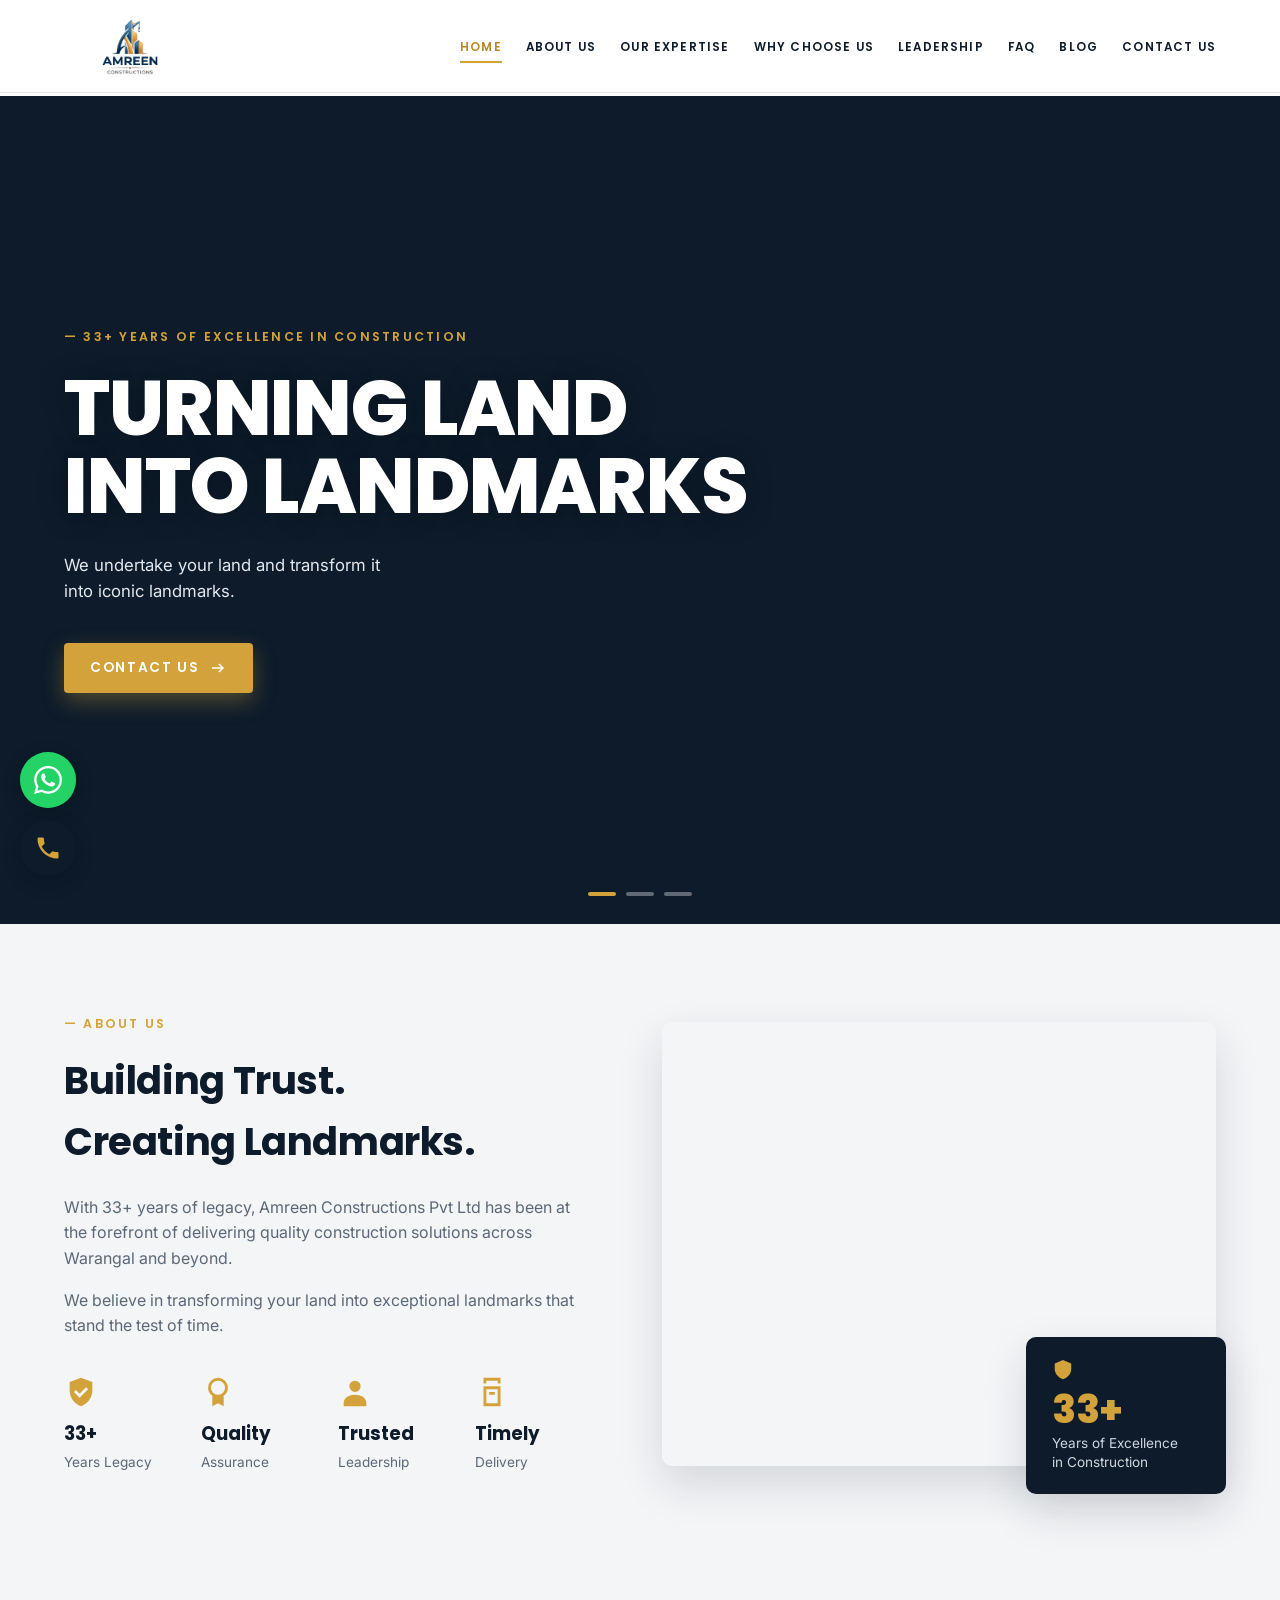
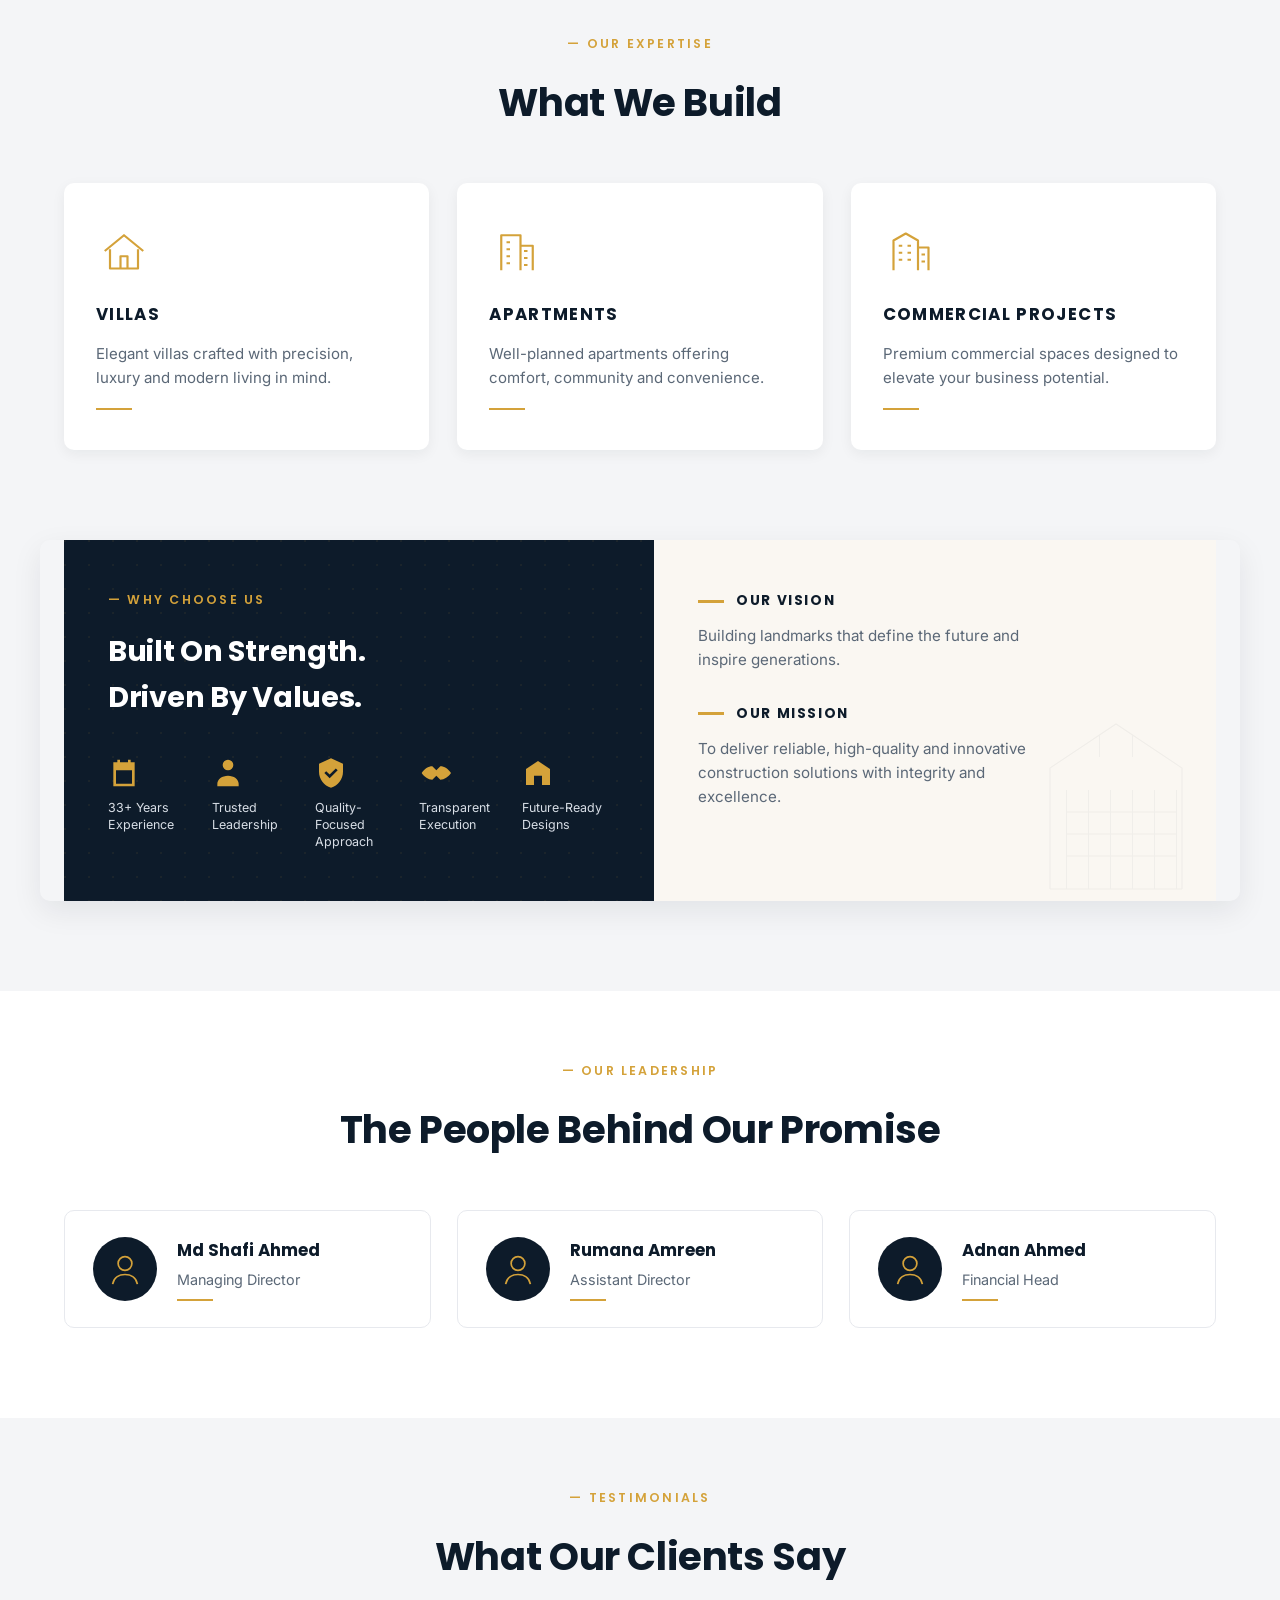
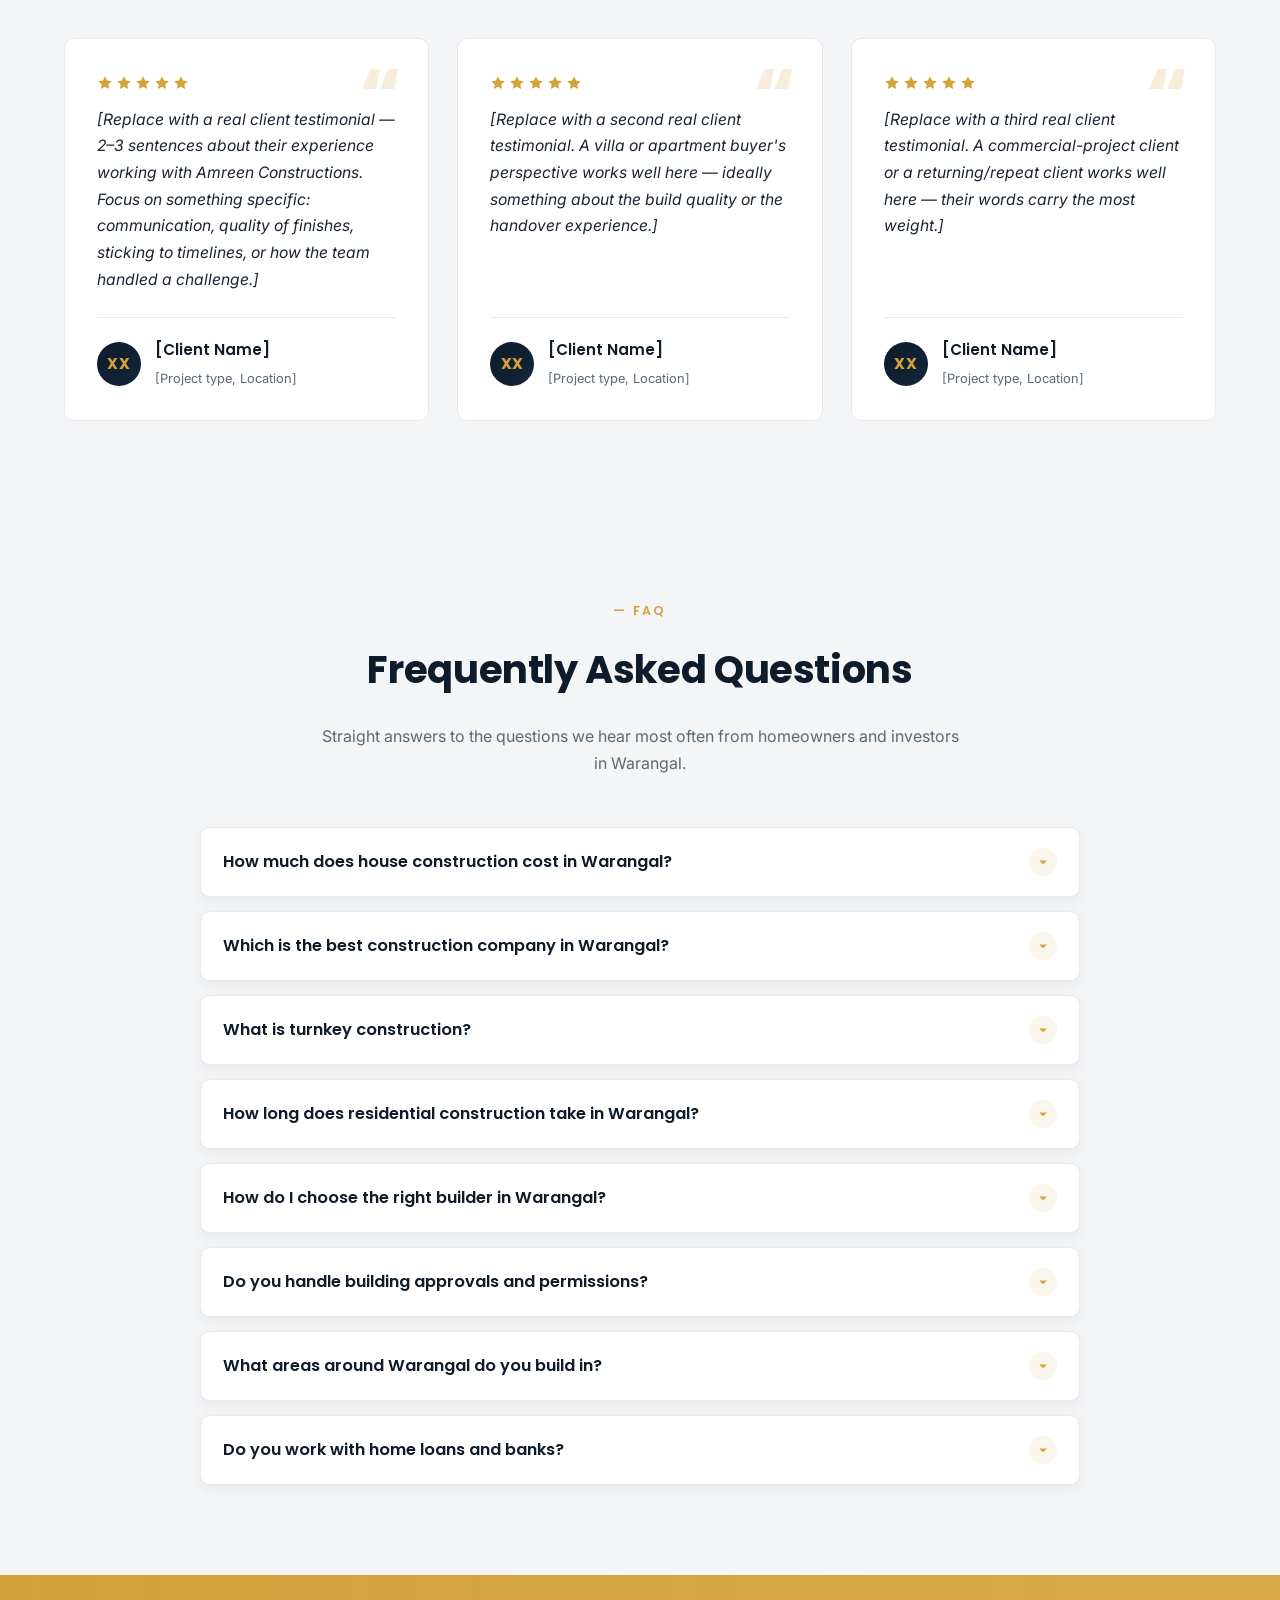
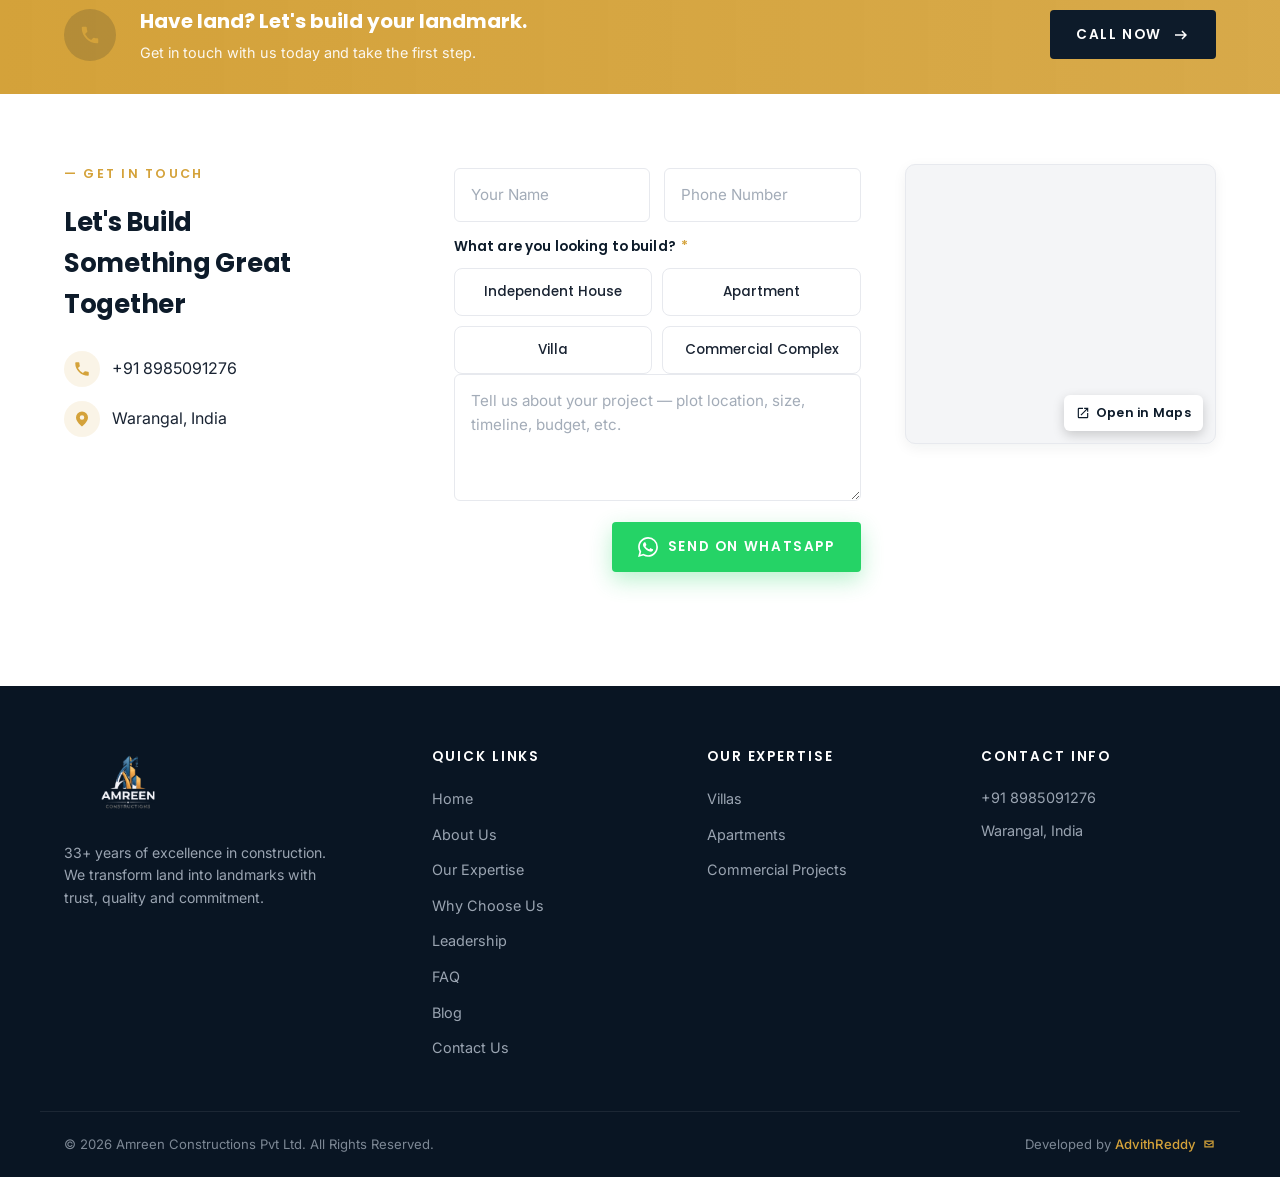
<file: index.html>
<!DOCTYPE html>
<html lang="en">
<head>
  <meta charset="UTF-8" />
  <meta http-equiv="X-UA-Compatible" content="IE=edge" />
  <meta name="viewport" content="width=device-width, initial-scale=1.0" />

  <!-- Primary SEO -->
  <title>Amreen Constructions Pvt Ltd | Construction Company in Warangal | 33 Years Legacy</title>
  <meta name="description" content="Amreen Constructions Pvt Ltd in Warangal transforms land into landmarks with 33+ years of expertise in villas, apartments, and commercial construction." />
  <meta name="keywords" content="construction company in Warangal, builders in Warangal, villa construction Warangal, apartment builders Warangal, commercial construction India, Amreen Constructions" />
  <meta name="author" content="Amreen Constructions Pvt Ltd" />
  <meta name="robots" content="index, follow" />
  <link rel="canonical" href="https://amreenconstructions.com/" />

  <!-- Open Graph -->
  <meta property="og:type" content="website" />
  <meta property="og:title" content="Amreen Constructions Pvt Ltd | Turning Land Into Landmarks" />
  <meta property="og:description" content="33+ years of trusted construction excellence in Warangal. Villas, apartments, and commercial projects built on quality and integrity." />
  <meta property="og:locale" content="en_IN" />
  <meta property="og:url" content="https://amreenconstructions.com/" />

  <!-- Twitter -->
  <meta name="twitter:card" content="summary_large_image" />
  <meta name="twitter:title" content="Amreen Constructions Pvt Ltd | Turning Land Into Landmarks" />
  <meta name="twitter:description" content="33+ years of construction excellence in Warangal, India." />

  <!-- Theme color & favicon -->
  <meta name="theme-color" content="#0d1b2a" />
  <link rel="icon" type="image/png" href="favicon.png" />

  <!-- Fonts -->
  <link rel="preconnect" href="https://fonts.googleapis.com" />
  <link rel="preconnect" href="https://fonts.gstatic.com" crossorigin />
  <link href="https://fonts.googleapis.com/css2?family=Poppins:wght@300;400;500;600;700;800&family=Inter:wght@300;400;500;600;700&display=swap" rel="stylesheet" />

  <!-- Stylesheet -->
  <link rel="stylesheet" href="styles.css" />

  <!-- JSON-LD: Organization / LocalBusiness Schema -->
  <script type="application/ld+json">
  {
    "@context": "https://schema.org",
    "@type": "GeneralContractor",
    "@id": "https://amreenconstructions.com/#organization",
    "name": "Amreen Constructions Pvt Ltd",
    "alternateName": "Amreen Constructions",
    "description": "33+ years of construction excellence in Warangal, India. Specialists in villas, apartments and commercial projects.",
    "url": "https://amreenconstructions.com/",
    "logo": "https://amreenconstructions.com/logo.png",
    "image": "https://amreenconstructions.com/logo.png",
    "telephone": "+91-8985091276",
    "email": "advithreddydanda@gmail.com",
    "foundingDate": "1992",
    "slogan": "Turning Land Into Landmarks",
    "priceRange": "₹₹–₹₹₹",
    "currenciesAccepted": "INR",
    "paymentAccepted": "Cash, Bank Transfer, Cheque",
    "address": {
      "@type": "PostalAddress",
      "addressLocality": "Warangal",
      "addressRegion": "Telangana",
      "addressCountry": "IN"
    },
    "geo": {
      "@type": "GeoCoordinates",
      "latitude": 18.008779,
      "longitude": 79.547088
    },
    "hasMap": "https://www.google.com/maps?q=18.008779,79.547088",
    "openingHoursSpecification": [
      {
        "@type": "OpeningHoursSpecification",
        "dayOfWeek": ["Monday", "Tuesday", "Wednesday", "Thursday", "Friday", "Saturday"],
        "opens": "09:30",
        "closes": "19:00"
      }
    ],
    "areaServed": [
      { "@type": "City", "name": "Warangal" },
      { "@type": "City", "name": "Hanamkonda" },
      { "@type": "City", "name": "Kazipet" },
      { "@type": "AdministrativeArea", "name": "Telangana" }
    ],
    "serviceType": [
      "Residential Construction",
      "Commercial Construction",
      "Villa Construction",
      "Apartment Construction",
      "Turnkey Construction",
      "Renovation and Interior Works",
      "Plot Development"
    ],
    "knowsAbout": ["Villa Construction", "Apartment Construction", "Commercial Construction", "Real Estate Development", "Turnkey Projects", "HMDA Approvals", "DTCP Approvals"],
    "founder": [
      { "@type": "Person", "name": "Md Shafi Ahmed", "jobTitle": "Managing Director" }
    ],
    "employee": [
      { "@type": "Person", "name": "Md Shafi Ahmed", "jobTitle": "Managing Director" },
      { "@type": "Person", "name": "Rumana Amreen", "jobTitle": "Assistant Director" },
      { "@type": "Person", "name": "Adnan Ahmed", "jobTitle": "Financial Head" }
    ],
    "contactPoint": {
      "@type": "ContactPoint",
      "telephone": "+91-8985091276",
      "contactType": "customer service",
      "areaServed": "IN",
      "availableLanguage": ["English", "Telugu", "Hindi", "Urdu"]
    }
  }
  </script>

  <!-- JSON-LD: WebSite (sitelinks search) -->
  <script type="application/ld+json">
  {
    "@context": "https://schema.org",
    "@type": "WebSite",
    "@id": "https://amreenconstructions.com/#website",
    "url": "https://amreenconstructions.com/",
    "name": "Amreen Constructions Pvt Ltd",
    "description": "Construction company in Warangal — villas, apartments, commercial projects.",
    "publisher": { "@id": "https://amreenconstructions.com/#organization" },
    "inLanguage": "en-IN"
  }
  </script>

  <!-- JSON-LD: FAQ Schema -->
  <script type="application/ld+json">
  {
    "@context": "https://schema.org",
    "@type": "FAQPage",
    "mainEntity": [
      {
        "@type": "Question",
        "name": "How much does house construction cost in Warangal?",
        "acceptedAnswer": {
          "@type": "Answer",
          "text": "Construction in Warangal generally falls into three bands: basic standard construction at roughly ₹1,200–₹1,600 per sq ft, mid-range construction with good quality materials at ₹1,700–₹2,200 per sq ft, and premium villa-grade work with luxury finishes at ₹2,500–₹3,500+ per sq ft. The final figure depends on materials, design complexity, site conditions, and approvals. We provide a fully itemised estimate after a site visit."
        }
      },
      {
        "@type": "Question",
        "name": "Which is the best construction company in Warangal?",
        "acceptedAnswer": {
          "@type": "Answer",
          "text": "The right builder depends on what matters most to you — design, speed, transparent pricing, or proven reliability. Amreen Constructions Pvt Ltd has been building in Warangal for 33+ years across villas, apartments, and commercial projects, with a reputation for clean documentation, on-time delivery, and material quality you can verify yourself at every stage."
        }
      },
      {
        "@type": "Question",
        "name": "What is turnkey construction?",
        "acceptedAnswer": {
          "@type": "Answer",
          "text": "Turnkey construction means handing over a plot and receiving a complete, ready-to-move-in building. The contract covers design, approvals, structure, finishes, electricals, plumbing, and fittings under a single fixed price and timeline. You do not coordinate separate contractors, vendors, or material runs — there is one contract and one point of accountability."
        }
      },
      {
        "@type": "Question",
        "name": "How long does residential construction take in Warangal?",
        "acceptedAnswer": {
          "@type": "Answer",
          "text": "A standard 2,000–3,000 sq ft independent house typically takes 9–12 months from approved plan to handover. Larger villas or buildings with complex finishes can run 12–18 months. Monsoon months (July–September) usually slow site work. A clear plan, prompt approvals, and an experienced site team are what protect the timeline."
        }
      },
      {
        "@type": "Question",
        "name": "How do I choose the right builder in Warangal?",
        "acceptedAnswer": {
          "@type": "Answer",
          "text": "Visit at least three completed projects and one site currently under construction. Call past clients. Verify the build quality and structural detailing in person. Check the contract for a clear specification document, milestone-linked payments, a defects liability period, and a named project manager. A builder who welcomes scrutiny is the one worth shortlisting."
        }
      },
      {
        "@type": "Question",
        "name": "Do you handle building approvals and permissions?",
        "acceptedAnswer": {
          "@type": "Answer",
          "text": "Yes. We manage all required approvals — building permits, layout sanctions where applicable, water and electricity connections, occupancy certificate, and registration support. Our team coordinates directly with the municipal and revenue offices through TS-bPASS and other Telangana portals so the timeline is not held up by paperwork."
        }
      },
      {
        "@type": "Question",
        "name": "What areas around Warangal do you build in?",
        "acceptedAnswer": {
          "@type": "Answer",
          "text": "We build across Warangal, Hanamkonda, Kazipet, and the surrounding districts of Telangana. For commercial and larger residential projects we also take on work further afield across the state."
        }
      },
      {
        "@type": "Question",
        "name": "Do you work with home loans and banks?",
        "acceptedAnswer": {
          "@type": "Answer",
          "text": "We do not provide financing ourselves, but we work with all major banks and housing finance institutions and prepare the documentation packages they require — sanctioned plans, cost estimates, and stage-wise valuation reports — so loan disbursements stay aligned with construction milestones."
        }
      }
    ]
  }
  </script>
</head>
<body>

  <!-- ============ HEADER / NAV ============ -->
  <header class="site-header" id="siteHeader">
    <div class="container nav-wrap">
      <a href="index.html" class="brand" aria-label="Amreen Constructions Pvt Ltd Home">
        <img src="logo.png" alt="Amreen Constructions Pvt Ltd" class="logo-img" width="677" height="369" />
      </a>

      <nav class="primary-nav" aria-label="Primary navigation">
        <button class="nav-toggle" id="navToggle" aria-expanded="false" aria-controls="navMenu" aria-label="Toggle menu">
          <span></span><span></span><span></span>
        </button>
        <ul class="nav-menu" id="navMenu">
          <li><a href="#home" class="nav-link active">Home</a></li>
          <li><a href="#about" class="nav-link">About Us</a></li>
          <li><a href="#expertise" class="nav-link">Our Expertise</a></li>
          <li><a href="#why" class="nav-link">Why Choose Us</a></li>
          <li><a href="#leadership" class="nav-link">Leadership</a></li>
          <li><a href="#faq" class="nav-link">FAQ</a></li>
          <li><a href="blog.html" class="nav-link">Blog</a></li>
          <li><a href="#contact" class="nav-link">Contact Us</a></li>
        </ul>
      </nav>

     <!-- <a href="tel:+918985091276" class="phone-cta">
        <svg viewBox="0 0 24 24" width="16" height="16" aria-hidden="true">
          <path fill="currentColor" d="M6.6 10.8a15.05 15.05 0 0 0 6.6 6.6l2.2-2.2a1 1 0 0 1 1-.25 11.4 11.4 0 0 0 3.6.57 1 1 0 0 1 1 1V20a1 1 0 0 1-1 1A17 17 0 0 1 3 4a1 1 0 0 1 1-1h3.5a1 1 0 0 1 1 1 11.4 11.4 0 0 0 .57 3.6 1 1 0 0 1-.25 1z"/>
        </svg>
        <span>+91 8985091276</span>
      </a> -->
    </div>
  </header>

  <main>

  <!-- ============ HERO ============ -->
  <section class="hero" id="home" aria-label="Hero">
    <div class="hero-image" aria-hidden="true"></div>
    <div class="hero-overlay" aria-hidden="true"></div>
    <div class="container hero-content">
      <p class="eyebrow reveal" data-delay="0">— 33+ YEARS OF EXCELLENCE IN CONSTRUCTION</p>
      <h1 class="hero-title reveal" data-delay="120">Turning Land<br/>Into Landmarks</h1>
      <p class="hero-sub reveal" data-delay="240">We undertake your land and transform it<br/>into iconic landmarks.</p>
      <a href="#contact" class="btn btn-gold reveal" data-delay="360">
        Contact Us
        <svg viewBox="0 0 24 24" width="18" height="18" aria-hidden="true"><path fill="currentColor" d="M4 11h12.2l-3.6-3.6L14 6l6 6-6 6-1.4-1.4L16.2 13H4z"/></svg>
      </a>
    </div>
    <div class="hero-dots" aria-hidden="true">
      <span class="dot active"></span><span class="dot"></span><span class="dot"></span>
    </div>
  </section>

  <!-- ============ ABOUT ============ -->
  <section class="section about" id="about" aria-labelledby="aboutHeading">
    <div class="container about-grid">
      <div class="about-copy reveal">
        <p class="eyebrow gold">— ABOUT US</p>
        <h2 id="aboutHeading">Building Trust.<br/>Creating Landmarks.</h2>
        <p>With 33+ years of legacy, Amreen Constructions Pvt Ltd has been at the forefront of delivering quality construction solutions across Warangal and beyond.</p>
        <p>We believe in transforming your land into exceptional landmarks that stand the test of time.</p>

        <ul class="stat-row">
          <li>
            <svg viewBox="0 0 24 24" width="34" height="34" aria-hidden="true"><path fill="#d4a23a" d="M12 2 4 5v6c0 5 3.4 9.7 8 11 4.6-1.3 8-6 8-11V5l-8-3zm-1 14-4-4 1.4-1.4L11 13.2l4.6-4.6L17 10l-6 6z"/></svg>
            <strong>33+</strong>
            <span>Years Legacy</span>
          </li>
          <li>
            <svg viewBox="0 0 24 24" width="34" height="34" aria-hidden="true"><path fill="#d4a23a" d="M12 2a7 7 0 0 1 7 7c0 2.4-1.2 4.5-3 5.7V22l-4-2-4 2v-7.3A7 7 0 0 1 5 9a7 7 0 0 1 7-7zm0 2a5 5 0 1 0 0 10 5 5 0 0 0 0-10z"/></svg>
            <strong>Quality</strong>
            <span>Assurance</span>
          </li>
          <li>
            <svg viewBox="0 0 24 24" width="34" height="34" aria-hidden="true"><path fill="#d4a23a" d="M12 12a4 4 0 1 0 0-8 4 4 0 0 0 0 8zm0 2c-4 0-8 2-8 6v2h16v-2c0-4-4-6-8-6z"/></svg>
            <strong>Trusted</strong>
            <span>Leadership</span>
          </li>
          <li>
            <svg viewBox="0 0 24 24" width="34" height="34" aria-hidden="true"><path fill="#d4a23a" d="M6 2h12v4h-2V4H8v2H6V2zm0 6h12v14H6V8zm2 2v10h8V10H8zm2 2h4v2h-4v-2z"/></svg>
            <strong>Timely</strong>
            <span>Delivery</span>
          </li>
        </ul>
      </div>

      <div class="about-visual reveal" data-delay="180">
        <div class="about-img" role="img" aria-label="Modern luxury building constructed by Amreen Constructions"></div>
        <div class="about-badge">
          <svg viewBox="0 0 24 24" width="22" height="22" aria-hidden="true"><path fill="#d4a23a" d="M12 1 3 5v6c0 5 4 9.7 9 11 5-1.3 9-6 9-11V5l-9-4z"/></svg>
          <strong>33+</strong>
          <span>Years of Excellence<br/>in Construction</span>
        </div>
      </div>
    </div>
  </section>

  <!-- ============ EXPERTISE ============ -->
  <section class="section expertise" id="expertise" aria-labelledby="expertiseHeading">
    <div class="container">
      <p class="eyebrow gold center">— OUR EXPERTISE</p>
      <h2 id="expertiseHeading" class="section-title center">What We Build</h2>

      <div class="card-grid">
        <article class="exp-card reveal" data-delay="0">
          <div class="exp-icon" aria-hidden="true">
            <svg viewBox="0 0 64 64" width="56" height="56"><path fill="none" stroke="#d4a23a" stroke-width="2.5" stroke-linejoin="round" d="M10 32 32 14l22 18M16 30v22h32V30M28 52V38h8v14"/></svg>
          </div>
          <h3>VILLAS</h3>
          <p>Elegant villas crafted with precision, luxury and modern living in mind.</p>
          <span class="card-line" aria-hidden="true"></span>
        </article>

        <article class="exp-card reveal" data-delay="120">
          <div class="exp-icon" aria-hidden="true">
            <svg viewBox="0 0 64 64" width="56" height="56"><path fill="none" stroke="#d4a23a" stroke-width="2.5" stroke-linejoin="round" d="M14 54V14h22v40M36 54V26h14v28M20 22h4M20 30h4M20 38h4M20 46h4M40 32h4M40 40h4M40 48h4"/></svg>
          </div>
          <h3>APARTMENTS</h3>
          <p>Well-planned apartments offering comfort, community and convenience.</p>
          <span class="card-line" aria-hidden="true"></span>
        </article>

        <article class="exp-card reveal" data-delay="240">
          <div class="exp-icon" aria-hidden="true">
            <svg viewBox="0 0 64 64" width="56" height="56"><path fill="none" stroke="#d4a23a" stroke-width="2.5" stroke-linejoin="round" d="M12 54V20l14-8 14 8v34M40 54V28h12v26M18 26h4M18 34h4M18 42h4M28 26h4M28 34h4M28 42h4M44 36h4M44 44h4"/></svg>
          </div>
          <h3>COMMERCIAL PROJECTS</h3>
          <p>Premium commercial spaces designed to elevate your business potential.</p>
          <span class="card-line" aria-hidden="true"></span>
        </article>
      </div>
    </div>
  </section>

  <!-- ============ WHY CHOOSE US + VISION/MISSION ============ -->
  <section class="section why-section" id="why" aria-labelledby="whyHeading">
    <div class="container why-grid">
      <div class="why-dark reveal">
        <p class="eyebrow gold">— WHY CHOOSE US</p>
        <h2 id="whyHeading">Built On Strength.<br/>Driven By Values.</h2>
        <ul class="why-features">
          <li>
            <svg viewBox="0 0 24 24" width="32" height="32" aria-hidden="true"><path fill="#d4a23a" d="M7 2h2v2h6V2h2v2h3v18H4V4h3V2zm-1 8v10h12V10H6z"/></svg>
            <span>33+ Years<br/>Experience</span>
          </li>
          <li>
            <svg viewBox="0 0 24 24" width="32" height="32" aria-hidden="true"><path fill="#d4a23a" d="M12 2a4 4 0 1 1 0 8 4 4 0 0 1 0-8zm-8 18c0-3.3 3.6-6 8-6s8 2.7 8 6v2H4v-2z"/></svg>
            <span>Trusted<br/>Leadership</span>
          </li>
          <li>
            <svg viewBox="0 0 24 24" width="32" height="32" aria-hidden="true"><path fill="#d4a23a" d="M12 1 3 5v6c0 5.5 3.8 10.7 9 12 5.2-1.3 9-6.5 9-12V5l-9-4zm-1 15-4-4 1.4-1.4L11 13.2l4.6-4.6L17 10l-6 6z"/></svg>
            <span>Quality-Focused<br/>Approach</span>
          </li>
          <li>
            <svg viewBox="0 0 24 24" width="32" height="32" aria-hidden="true"><path fill="#d4a23a" d="M2 12c2-3 5-5 8-5l3 3 3-3c3 0 6 2 8 5-2 3-5 5-8 5l-3-3-3 3c-3 0-6-2-8-5z"/></svg>
            <span>Transparent<br/>Execution</span>
          </li>
          <li>
            <svg viewBox="0 0 24 24" width="32" height="32" aria-hidden="true"><path fill="#d4a23a" d="M3 21V9l9-6 9 6v12h-6v-7H9v7H3z"/></svg>
            <span>Future-Ready<br/>Designs</span>
          </li>
        </ul>
      </div>

      <div class="why-light reveal" data-delay="160">
        <div class="why-block">
          <h3><span class="bar"></span>OUR VISION</h3>
          <p>Building landmarks that define the future and inspire generations.</p>
        </div>
        <div class="why-block">
          <h3><span class="bar"></span>OUR MISSION</h3>
          <p>To deliver reliable, high-quality and innovative construction solutions with integrity and excellence.</p>
        </div>
        <svg class="blueprint" viewBox="0 0 200 200" aria-hidden="true">
          <g fill="none" stroke="#0d1b2a" stroke-width="1" opacity="0.12">
            <path d="M40 180V70l60-40 60 40v110"/>
            <path d="M40 180h120M55 180V90M75 180V90M95 180V90M115 180V90M135 180V90M155 180V90"/>
            <path d="M55 110h100M55 130h100M55 150h100"/>
            <path d="M85 60v-20M115 60v-20"/>
          </g>
        </svg>
      </div>
    </div>
  </section>

  <!-- ============ LEADERSHIP ============ -->
  <section class="section leadership" id="leadership" aria-labelledby="leadHeading">
    <div class="container">
      <p class="eyebrow gold center">— OUR LEADERSHIP</p>
      <h2 id="leadHeading" class="section-title center">The People Behind Our Promise</h2>

      <div class="lead-grid">
        <article class="lead-card reveal">
          <div class="lead-avatar" aria-hidden="true">
            <svg viewBox="0 0 64 64" width="44" height="44"><circle cx="32" cy="24" r="10" fill="none" stroke="#d4a23a" stroke-width="2.5"/><path fill="none" stroke="#d4a23a" stroke-width="2.5" d="M14 54c2-10 10-14 18-14s16 4 18 14"/></svg>
          </div>
          <div class="lead-text">
            <h3>Md Shafi Ahmed</h3>
            <p>Managing Director</p>
            <span class="card-line" aria-hidden="true"></span>
          </div>
        </article>
        <article class="lead-card reveal" data-delay="120">
          <div class="lead-avatar" aria-hidden="true">
            <svg viewBox="0 0 64 64" width="44" height="44"><circle cx="32" cy="24" r="10" fill="none" stroke="#d4a23a" stroke-width="2.5"/><path fill="none" stroke="#d4a23a" stroke-width="2.5" d="M14 54c2-10 10-14 18-14s16 4 18 14"/></svg>
          </div>
          <div class="lead-text">
            <h3>Rumana Amreen</h3>
            <p>Assistant Director</p>
            <span class="card-line" aria-hidden="true"></span>
          </div>
        </article>
        <article class="lead-card reveal" data-delay="240">
          <div class="lead-avatar" aria-hidden="true">
            <svg viewBox="0 0 64 64" width="44" height="44"><circle cx="32" cy="24" r="10" fill="none" stroke="#d4a23a" stroke-width="2.5"/><path fill="none" stroke="#d4a23a" stroke-width="2.5" d="M14 54c2-10 10-14 18-14s16 4 18 14"/></svg>
          </div>
          <div class="lead-text">
            <h3>Adnan Ahmed</h3>
            <p>Financial Head</p>
            <span class="card-line" aria-hidden="true"></span>
          </div>
        </article>
      </div>
    </div>
  </section>

  <!-- ============ TESTIMONIALS ============ -->
  <!--
    REPLACE PLACEHOLDER CONTENT BELOW WITH REAL CLIENT TESTIMONIALS.
    For each card, swap the quote text, the author initials in .author-avatar,
    the name in <strong>, and the role/location in <span>.
    Get written permission from clients before using their names publicly.
  -->
  <section class="section testimonials" id="testimonials" aria-labelledby="testHeading">
    <div class="container">
      <p class="eyebrow gold center">— TESTIMONIALS</p>
      <h2 id="testHeading" class="section-title center">What Our Clients Say</h2>

      <div class="testimonial-grid">

        <article class="testimonial-card reveal">
          <span class="quote-mark" aria-hidden="true">&ldquo;</span>
          <div class="quote-stars" aria-label="5 out of 5 stars">
            <svg viewBox="0 0 24 24" width="16" height="16" fill="currentColor" aria-hidden="true"><path d="M12 2l3.1 6.3 6.9 1-5 4.9 1.2 6.8L12 17.8 5.8 21l1.2-6.8-5-4.9 6.9-1z"/></svg>
            <svg viewBox="0 0 24 24" width="16" height="16" fill="currentColor" aria-hidden="true"><path d="M12 2l3.1 6.3 6.9 1-5 4.9 1.2 6.8L12 17.8 5.8 21l1.2-6.8-5-4.9 6.9-1z"/></svg>
            <svg viewBox="0 0 24 24" width="16" height="16" fill="currentColor" aria-hidden="true"><path d="M12 2l3.1 6.3 6.9 1-5 4.9 1.2 6.8L12 17.8 5.8 21l1.2-6.8-5-4.9 6.9-1z"/></svg>
            <svg viewBox="0 0 24 24" width="16" height="16" fill="currentColor" aria-hidden="true"><path d="M12 2l3.1 6.3 6.9 1-5 4.9 1.2 6.8L12 17.8 5.8 21l1.2-6.8-5-4.9 6.9-1z"/></svg>
            <svg viewBox="0 0 24 24" width="16" height="16" fill="currentColor" aria-hidden="true"><path d="M12 2l3.1 6.3 6.9 1-5 4.9 1.2 6.8L12 17.8 5.8 21l1.2-6.8-5-4.9 6.9-1z"/></svg>
          </div>
          <blockquote>[Replace with a real client testimonial — 2&ndash;3 sentences about their experience working with Amreen Constructions. Focus on something specific: communication, quality of finishes, sticking to timelines, or how the team handled a challenge.]</blockquote>
          <div class="testimonial-author">
            <div class="author-avatar" aria-hidden="true">XX</div>
            <div class="author-info">
              <strong>[Client Name]</strong>
              <span>[Project type, Location]</span>
            </div>
          </div>
        </article>

        <article class="testimonial-card reveal" data-delay="120">
          <span class="quote-mark" aria-hidden="true">&ldquo;</span>
          <div class="quote-stars" aria-label="5 out of 5 stars">
            <svg viewBox="0 0 24 24" width="16" height="16" fill="currentColor" aria-hidden="true"><path d="M12 2l3.1 6.3 6.9 1-5 4.9 1.2 6.8L12 17.8 5.8 21l1.2-6.8-5-4.9 6.9-1z"/></svg>
            <svg viewBox="0 0 24 24" width="16" height="16" fill="currentColor" aria-hidden="true"><path d="M12 2l3.1 6.3 6.9 1-5 4.9 1.2 6.8L12 17.8 5.8 21l1.2-6.8-5-4.9 6.9-1z"/></svg>
            <svg viewBox="0 0 24 24" width="16" height="16" fill="currentColor" aria-hidden="true"><path d="M12 2l3.1 6.3 6.9 1-5 4.9 1.2 6.8L12 17.8 5.8 21l1.2-6.8-5-4.9 6.9-1z"/></svg>
            <svg viewBox="0 0 24 24" width="16" height="16" fill="currentColor" aria-hidden="true"><path d="M12 2l3.1 6.3 6.9 1-5 4.9 1.2 6.8L12 17.8 5.8 21l1.2-6.8-5-4.9 6.9-1z"/></svg>
            <svg viewBox="0 0 24 24" width="16" height="16" fill="currentColor" aria-hidden="true"><path d="M12 2l3.1 6.3 6.9 1-5 4.9 1.2 6.8L12 17.8 5.8 21l1.2-6.8-5-4.9 6.9-1z"/></svg>
          </div>
          <blockquote>[Replace with a second real client testimonial. A villa or apartment buyer's perspective works well here &mdash; ideally something about the build quality or the handover experience.]</blockquote>
          <div class="testimonial-author">
            <div class="author-avatar" aria-hidden="true">XX</div>
            <div class="author-info">
              <strong>[Client Name]</strong>
              <span>[Project type, Location]</span>
            </div>
          </div>
        </article>

        <article class="testimonial-card reveal" data-delay="240">
          <span class="quote-mark" aria-hidden="true">&ldquo;</span>
          <div class="quote-stars" aria-label="5 out of 5 stars">
            <svg viewBox="0 0 24 24" width="16" height="16" fill="currentColor" aria-hidden="true"><path d="M12 2l3.1 6.3 6.9 1-5 4.9 1.2 6.8L12 17.8 5.8 21l1.2-6.8-5-4.9 6.9-1z"/></svg>
            <svg viewBox="0 0 24 24" width="16" height="16" fill="currentColor" aria-hidden="true"><path d="M12 2l3.1 6.3 6.9 1-5 4.9 1.2 6.8L12 17.8 5.8 21l1.2-6.8-5-4.9 6.9-1z"/></svg>
            <svg viewBox="0 0 24 24" width="16" height="16" fill="currentColor" aria-hidden="true"><path d="M12 2l3.1 6.3 6.9 1-5 4.9 1.2 6.8L12 17.8 5.8 21l1.2-6.8-5-4.9 6.9-1z"/></svg>
            <svg viewBox="0 0 24 24" width="16" height="16" fill="currentColor" aria-hidden="true"><path d="M12 2l3.1 6.3 6.9 1-5 4.9 1.2 6.8L12 17.8 5.8 21l1.2-6.8-5-4.9 6.9-1z"/></svg>
            <svg viewBox="0 0 24 24" width="16" height="16" fill="currentColor" aria-hidden="true"><path d="M12 2l3.1 6.3 6.9 1-5 4.9 1.2 6.8L12 17.8 5.8 21l1.2-6.8-5-4.9 6.9-1z"/></svg>
          </div>
          <blockquote>[Replace with a third real client testimonial. A commercial-project client or a returning/repeat client works well here &mdash; their words carry the most weight.]</blockquote>
          <div class="testimonial-author">
            <div class="author-avatar" aria-hidden="true">XX</div>
            <div class="author-info">
              <strong>[Client Name]</strong>
              <span>[Project type, Location]</span>
            </div>
          </div>
        </article>

      </div>
    </div>
  </section>

  <!-- ============ FAQ ============ -->
  <section class="section faq" id="faq" aria-labelledby="faqHeading">
    <div class="container">
      <p class="eyebrow gold center">— FAQ</p>
      <h2 id="faqHeading" class="section-title center">Frequently Asked Questions</h2>
      <p class="section-sub center">Straight answers to the questions we hear most often from homeowners and investors in Warangal.</p>

      <div class="faq-list">

        <details class="faq-item reveal">
          <summary>
            <span>How much does house construction cost in Warangal?</span>
            <span class="faq-icon" aria-hidden="true">
              <svg viewBox="0 0 24 24" width="18" height="18"><path fill="currentColor" d="M7 10l5 5 5-5z"/></svg>
            </span>
          </summary>
          <div class="faq-answer">
            <p>Construction in Warangal generally falls into three bands:</p>
            <ul>
              <li><strong>Basic standard construction:</strong> ₹1,200–₹1,600 per sq ft</li>
              <li><strong>Mid-range with good quality materials:</strong> ₹1,700–₹2,200 per sq ft</li>
              <li><strong>Premium villa-grade with luxury finishes:</strong> ₹2,500–₹3,500+ per sq ft</li>
            </ul>
            <p>The final figure depends on materials, design complexity, site conditions, and approvals. We provide a fully itemised estimate after a site visit so you know exactly what you are paying for at each stage.</p>
          </div>
        </details>

        <details class="faq-item reveal" data-delay="60">
          <summary>
            <span>Which is the best construction company in Warangal?</span>
            <span class="faq-icon" aria-hidden="true">
              <svg viewBox="0 0 24 24" width="18" height="18"><path fill="currentColor" d="M7 10l5 5 5-5z"/></svg>
            </span>
          </summary>
          <div class="faq-answer">
            <p>The right builder depends on what matters most to you — design, speed, transparent pricing, or proven reliability. Amreen Constructions Pvt Ltd has been building in Warangal for 33+ years across villas, apartments, and commercial projects, with a reputation for clean documentation, on-time delivery, and material quality you can verify yourself at every stage. The best test is to visit our completed and ongoing sites in person.</p>
          </div>
        </details>

        <details class="faq-item reveal" data-delay="120">
          <summary>
            <span>What is turnkey construction?</span>
            <span class="faq-icon" aria-hidden="true">
              <svg viewBox="0 0 24 24" width="18" height="18"><path fill="currentColor" d="M7 10l5 5 5-5z"/></svg>
            </span>
          </summary>
          <div class="faq-answer">
            <p>Turnkey construction means handing over a plot and receiving a complete, ready-to-move-in building. The contract covers design, approvals, structure, finishes, electricals, plumbing, and fittings under a single fixed price and timeline. You do not coordinate separate contractors, vendors, or material runs — there is one contract and one point of accountability. <a href="blog-turnkey-construction-explained.html">Read our full guide to turnkey construction →</a></p>
          </div>
        </details>

        <details class="faq-item reveal" data-delay="180">
          <summary>
            <span>How long does residential construction take in Warangal?</span>
            <span class="faq-icon" aria-hidden="true">
              <svg viewBox="0 0 24 24" width="18" height="18"><path fill="currentColor" d="M7 10l5 5 5-5z"/></svg>
            </span>
          </summary>
          <div class="faq-answer">
            <p>A standard 2,000–3,000 sq ft independent house typically takes <strong>9–12 months</strong> from approved plan to handover. Larger villas or buildings with complex finishes can run 12–18 months. Monsoon months (July–September) usually slow site work. A clear plan, prompt approvals, and an experienced site team are what protect the timeline.</p>
          </div>
        </details>

        <details class="faq-item reveal" data-delay="240">
          <summary>
            <span>How do I choose the right builder in Warangal?</span>
            <span class="faq-icon" aria-hidden="true">
              <svg viewBox="0 0 24 24" width="18" height="18"><path fill="currentColor" d="M7 10l5 5 5-5z"/></svg>
            </span>
          </summary>
          <div class="faq-answer">
            <p>Visit at least three completed projects and one site currently under construction. Call past clients. Verify the build quality and structural detailing in person. Check the contract for:</p>
            <ul>
              <li>A clear, line-item specification document</li>
              <li>Milestone-linked payments</li>
              <li>A defects liability period (typically 12 months)</li>
              <li>A named project manager</li>
            </ul>
            <p>A builder who welcomes scrutiny is the one worth shortlisting.</p>
          </div>
        </details>

        <details class="faq-item reveal" data-delay="300">
          <summary>
            <span>Do you handle building approvals and permissions?</span>
            <span class="faq-icon" aria-hidden="true">
              <svg viewBox="0 0 24 24" width="18" height="18"><path fill="currentColor" d="M7 10l5 5 5-5z"/></svg>
            </span>
          </summary>
          <div class="faq-answer">
            <p>Yes. We manage all required approvals — building permits, layout sanctions where applicable, water and electricity connections, the occupancy certificate, and registration support. Our team coordinates directly with the municipal and revenue offices through TS-bPASS and other Telangana portals so your timeline is not held up by paperwork.</p>
          </div>
        </details>

        <details class="faq-item reveal" data-delay="360">
          <summary>
            <span>What areas around Warangal do you build in?</span>
            <span class="faq-icon" aria-hidden="true">
              <svg viewBox="0 0 24 24" width="18" height="18"><path fill="currentColor" d="M7 10l5 5 5-5z"/></svg>
            </span>
          </summary>
          <div class="faq-answer">
            <p>We build across Warangal, Hanamkonda, Kazipet, and the surrounding districts of Telangana. For commercial and larger residential projects we also take on work further afield across the state.</p>
          </div>
        </details>

        <details class="faq-item reveal" data-delay="420">
          <summary>
            <span>Do you work with home loans and banks?</span>
            <span class="faq-icon" aria-hidden="true">
              <svg viewBox="0 0 24 24" width="18" height="18"><path fill="currentColor" d="M7 10l5 5 5-5z"/></svg>
            </span>
          </summary>
          <div class="faq-answer">
            <p>We do not provide financing ourselves, but we work with all major banks and housing finance institutions and prepare the documentation packages they require — sanctioned plans, cost estimates, and stage-wise valuation reports — so loan disbursements stay aligned with construction milestones.</p>
          </div>
        </details>

      </div>
    </div>
  </section>

  <!-- ============ CTA BANNER ============ -->
  <section class="cta-banner" aria-label="Call to action">
    <div class="container cta-row">
      <div class="cta-icon" aria-hidden="true">
        <svg viewBox="0 0 24 24" width="22" height="22"><path fill="#d4a23a" d="M6.6 10.8a15.05 15.05 0 0 0 6.6 6.6l2.2-2.2a1 1 0 0 1 1-.25 11.4 11.4 0 0 0 3.6.57 1 1 0 0 1 1 1V20a1 1 0 0 1-1 1A17 17 0 0 1 3 4a1 1 0 0 1 1-1h3.5a1 1 0 0 1 1 1 11.4 11.4 0 0 0 .57 3.6 1 1 0 0 1-.25 1z"/></svg>
      </div>
      <div class="cta-text">
        <h3>Have land? Let's build your landmark.</h3>
        <p>Get in touch with us today and take the first step.</p>
      </div>
      <a href="tel:+918985091276" class="btn btn-dark">
        Call Now
        <svg viewBox="0 0 24 24" width="18" height="18" aria-hidden="true"><path fill="currentColor" d="M4 11h12.2l-3.6-3.6L14 6l6 6-6 6-1.4-1.4L16.2 13H4z"/></svg>
      </a>
    </div>
  </section>

  <!-- ============ CONTACT ============ -->
  <section class="section contact" id="contact" aria-labelledby="contactHeading">
    <div class="container contact-grid">
      <div class="contact-info reveal">
        <p class="eyebrow gold">— GET IN TOUCH</p>
        <h2 id="contactHeading">Let's Build<br/>Something Great Together</h2>
        <ul class="contact-list">
          <li>
            <span class="icon">
              <svg viewBox="0 0 24 24" width="18" height="18" aria-hidden="true"><path fill="#d4a23a" d="M6.6 10.8a15.05 15.05 0 0 0 6.6 6.6l2.2-2.2a1 1 0 0 1 1-.25 11.4 11.4 0 0 0 3.6.57 1 1 0 0 1 1 1V20a1 1 0 0 1-1 1A17 17 0 0 1 3 4a1 1 0 0 1 1-1h3.5a1 1 0 0 1 1 1 11.4 11.4 0 0 0 .57 3.6 1 1 0 0 1-.25 1z"/></svg>
            </span>
            <a href="tel:+918985091276">+91 8985091276</a>
          </li>
          <li>
            <span class="icon">
              <svg viewBox="0 0 24 24" width="18" height="18" aria-hidden="true"><path fill="#d4a23a" d="M12 2a8 8 0 0 0-8 8c0 6 8 12 8 12s8-6 8-12a8 8 0 0 0-8-8zm0 11a3 3 0 1 1 0-6 3 3 0 0 1 0 6z"/></svg>
            </span>
            <span>Warangal, India</span>
          </li>
        </ul>
      </div>

      <form class="contact-form reveal" data-delay="120" id="contactForm" novalidate>
        <div class="form-row">
          <div class="field">
            <input type="text" id="name" name="name" placeholder="Your Name" required autocomplete="name" />
          </div>
          <div class="field">
            <input type="tel" id="phone" name="phone" placeholder="Phone Number" required autocomplete="tel" />
          </div>
        </div>

        <div class="field">
          <label class="field-label">What are you looking to build? <span class="req" aria-hidden="true">*</span></label>
          <div class="property-options" role="radiogroup" aria-label="Property type">
            <label class="prop-chip">
              <input type="radio" name="propertyType" value="Independent House" required />
              <span>Independent House</span>
            </label>
            <label class="prop-chip">
              <input type="radio" name="propertyType" value="Apartment" />
              <span>Apartment</span>
            </label>
            <label class="prop-chip">
              <input type="radio" name="propertyType" value="Villa" />
              <span>Villa</span>
            </label>
            <label class="prop-chip">
              <input type="radio" name="propertyType" value="Commercial Complex" />
              <span>Commercial Complex</span>
            </label>
          </div>
        </div>

        <div class="field">
          <textarea id="message" name="message" rows="4" placeholder="Tell us about your project — plot location, size, timeline, budget, etc." required></textarea>
        </div>

        <button type="submit" class="btn btn-whatsapp form-submit">
          <svg viewBox="0 0 24 24" width="20" height="20" fill="currentColor" aria-hidden="true"><path d="M17.472 14.382c-.297-.149-1.758-.867-2.03-.967-.273-.099-.471-.148-.67.15-.197.297-.767.966-.94 1.164-.173.199-.347.223-.644.075-.297-.15-1.255-.463-2.39-1.475-.883-.788-1.48-1.761-1.653-2.059-.173-.297-.018-.458.13-.606.134-.133.298-.347.446-.52.149-.174.198-.298.298-.497.099-.198.05-.371-.025-.52-.075-.149-.669-1.612-.916-2.207-.242-.579-.487-.5-.669-.51-.173-.008-.371-.01-.57-.01-.198 0-.52.074-.792.372-.272.297-1.04 1.016-1.04 2.479 0 1.462 1.065 2.875 1.213 3.074.149.198 2.096 3.2 5.077 4.487.71.306 1.263.489 1.694.625.712.227 1.36.195 1.871.118.571-.085 1.758-.719 2.006-1.413.248-.694.248-1.289.173-1.413-.074-.124-.272-.198-.57-.347m-5.421 7.403h-.004a9.87 9.87 0 0 1-5.031-1.378l-.361-.214-3.741.982.998-3.648-.235-.374a9.86 9.86 0 0 1-1.51-5.26c.001-5.45 4.436-9.884 9.888-9.884 2.64 0 5.122 1.03 6.988 2.898a9.825 9.825 0 0 1 2.893 6.994c-.003 5.45-4.437 9.884-9.885 9.884m8.413-18.297A11.815 11.815 0 0 0 12.05 0C5.495 0 .16 5.335.157 11.892c0 2.096.547 4.142 1.588 5.945L.057 24l6.305-1.654a11.882 11.882 0 0 0 5.683 1.448h.005c6.554 0 11.89-5.335 11.893-11.893A11.821 11.821 0 0 0 20.464 3.488"/></svg>
          Send on WhatsApp
        </button>
        <p class="form-status" id="formStatus" role="status" aria-live="polite"></p>
      </form>

      <div class="contact-map reveal" data-delay="240" aria-label="Map showing Amreen Constructions location in Warangal, India">
        <iframe
          src="https://www.google.com/maps?q=18.008779,79.547088&z=16&output=embed"
          width="100%"
          height="100%"
          style="border:0;"
          allowfullscreen=""
          loading="lazy"
          referrerpolicy="no-referrer-when-downgrade"
          title="Amreen Constructions location on Google Maps">
        </iframe>
        <a href="https://www.google.com/maps?q=18.008779,79.547088"
           class="map-overlay"
           target="_blank"
           rel="noopener noreferrer"
           aria-label="Open in Google Maps">
          <svg viewBox="0 0 24 24" width="14" height="14" fill="currentColor" aria-hidden="true">
            <path d="M14 3v2h3.59l-9.83 9.83 1.41 1.41L19 6.41V10h2V3h-7zM19 19H5V5h7V3H5a2 2 0 0 0-2 2v14a2 2 0 0 0 2 2h14a2 2 0 0 0 2-2v-7h-2v7z"/>
          </svg>
          Open in Maps
        </a>
      </div>
    </div>
  </section>

  </main>

  <!-- ============ FOOTER ============ -->
  <footer class="site-footer" role="contentinfo">
    <div class="container footer-grid">
      <div class="footer-brand">
        <a href="index.html" class="brand brand-footer" aria-label="Amreen Constructions Home">
          <img src="logo-light.png" alt="Amreen Constructions Pvt Ltd" class="logo-img-footer" width="677" height="369" />
        </a>
        <p>33+ years of excellence in construction.<br/>We transform land into landmarks with trust, quality and commitment.</p>
      </div>

      <div class="footer-col">
        <h4>QUICK LINKS</h4>
        <ul>
          <li><a href="#home">Home</a></li>
          <li><a href="#about">About Us</a></li>
          <li><a href="#expertise">Our Expertise</a></li>
          <li><a href="#why">Why Choose Us</a></li>
          <li><a href="#leadership">Leadership</a></li>
          <li><a href="#faq">FAQ</a></li>
          <li><a href="blog.html">Blog</a></li>
          <li><a href="#contact">Contact Us</a></li>
        </ul>
      </div>

      <div class="footer-col">
        <h4>OUR EXPERTISE</h4>
        <ul>
          <li><a href="#expertise">Villas</a></li>
          <li><a href="#expertise">Apartments</a></li>
          <li><a href="#expertise">Commercial Projects</a></li>
        </ul>
      </div>

      <div class="footer-col">
        <h4>CONTACT INFO</h4>
        <ul class="footer-contact">
          <li><a href="tel:+918985091276">+91 8985091276</a></li>
          <li>Warangal, India</li>
        </ul>
      </div>
    </div>

    <div class="container footer-bottom">
      <p>&copy; <span id="year"></span> Amreen Constructions Pvt Ltd. All Rights Reserved.</p>
      <p class="dev-credit">
        Developed by
        <a href="mailto:advithreddydanda@gmail.com" aria-label="Email AdvithReddy">
          AdvithReddy
          <svg viewBox="0 0 24 24" width="14" height="14" aria-hidden="true"><path fill="currentColor" d="M4 6h16v12H4V6zm2 2v.4l6 4.1 6-4.1V8H6zm0 2.5V16h12v-5.5l-6 4.1-6-4.1z"/></svg>
        </a>
      </p>
    </div>
  </footer>

  <!-- ============ FLOATING CONTACT BUTTONS ============ -->
  <div class="floating-contact" aria-label="Quick contact">
    <a href="#contact"
       class="float-btn whatsapp"
       aria-label="Send us an enquiry on WhatsApp">
      <svg viewBox="0 0 24 24" fill="currentColor" aria-hidden="true">
        <path d="M17.472 14.382c-.297-.149-1.758-.867-2.03-.967-.273-.099-.471-.148-.67.15-.197.297-.767.966-.94 1.164-.173.199-.347.223-.644.075-.297-.15-1.255-.463-2.39-1.475-.883-.788-1.48-1.761-1.653-2.059-.173-.297-.018-.458.13-.606.134-.133.298-.347.446-.52.149-.174.198-.298.298-.497.099-.198.05-.371-.025-.52-.075-.149-.669-1.612-.916-2.207-.242-.579-.487-.5-.669-.51-.173-.008-.371-.01-.57-.01-.198 0-.52.074-.792.372-.272.297-1.04 1.016-1.04 2.479 0 1.462 1.065 2.875 1.213 3.074.149.198 2.096 3.2 5.077 4.487.71.306 1.263.489 1.694.625.712.227 1.36.195 1.871.118.571-.085 1.758-.719 2.006-1.413.248-.694.248-1.289.173-1.413-.074-.124-.272-.198-.57-.347m-5.421 7.403h-.004a9.87 9.87 0 0 1-5.031-1.378l-.361-.214-3.741.982.998-3.648-.235-.374a9.86 9.86 0 0 1-1.51-5.26c.001-5.45 4.436-9.884 9.888-9.884 2.64 0 5.122 1.03 6.988 2.898a9.825 9.825 0 0 1 2.893 6.994c-.003 5.45-4.437 9.884-9.885 9.884m8.413-18.297A11.815 11.815 0 0 0 12.05 0C5.495 0 .16 5.335.157 11.892c0 2.096.547 4.142 1.588 5.945L.057 24l6.305-1.654a11.882 11.882 0 0 0 5.683 1.448h.005c6.554 0 11.89-5.335 11.893-11.893A11.821 11.821 0 0 0 20.464 3.488"/>
      </svg>
      <span class="tip">Send Enquiry</span>
    </a>
    <a href="tel:+918985091276"
       class="float-btn phone"
       aria-label="Call us at +91 89850 91276">
      <svg viewBox="0 0 24 24" fill="currentColor" aria-hidden="true">
        <path d="M6.62 10.79a15.05 15.05 0 0 0 6.59 6.59l2.2-2.2a1 1 0 0 1 1.01-.24c1.12.37 2.33.57 3.58.57a1 1 0 0 1 1 1V20a1 1 0 0 1-1 1A17 17 0 0 1 3 4a1 1 0 0 1 1-1h3.5a1 1 0 0 1 1 1c0 1.25.2 2.46.57 3.57a1 1 0 0 1-.25 1.02l-2.2 2.2z"/>
      </svg>
      <span class="tip">Call +91 89850 91276</span>
    </a>
  </div>

  <a href="#home" class="back-to-top" id="backToTop" aria-label="Back to top">
    <svg viewBox="0 0 24 24" width="18" height="18" aria-hidden="true"><path fill="currentColor" d="M12 4l8 8h-5v8h-6v-8H4z"/></svg>
  </a>

  <script src="script.js" defer></script>

</body>
</html>
</file>
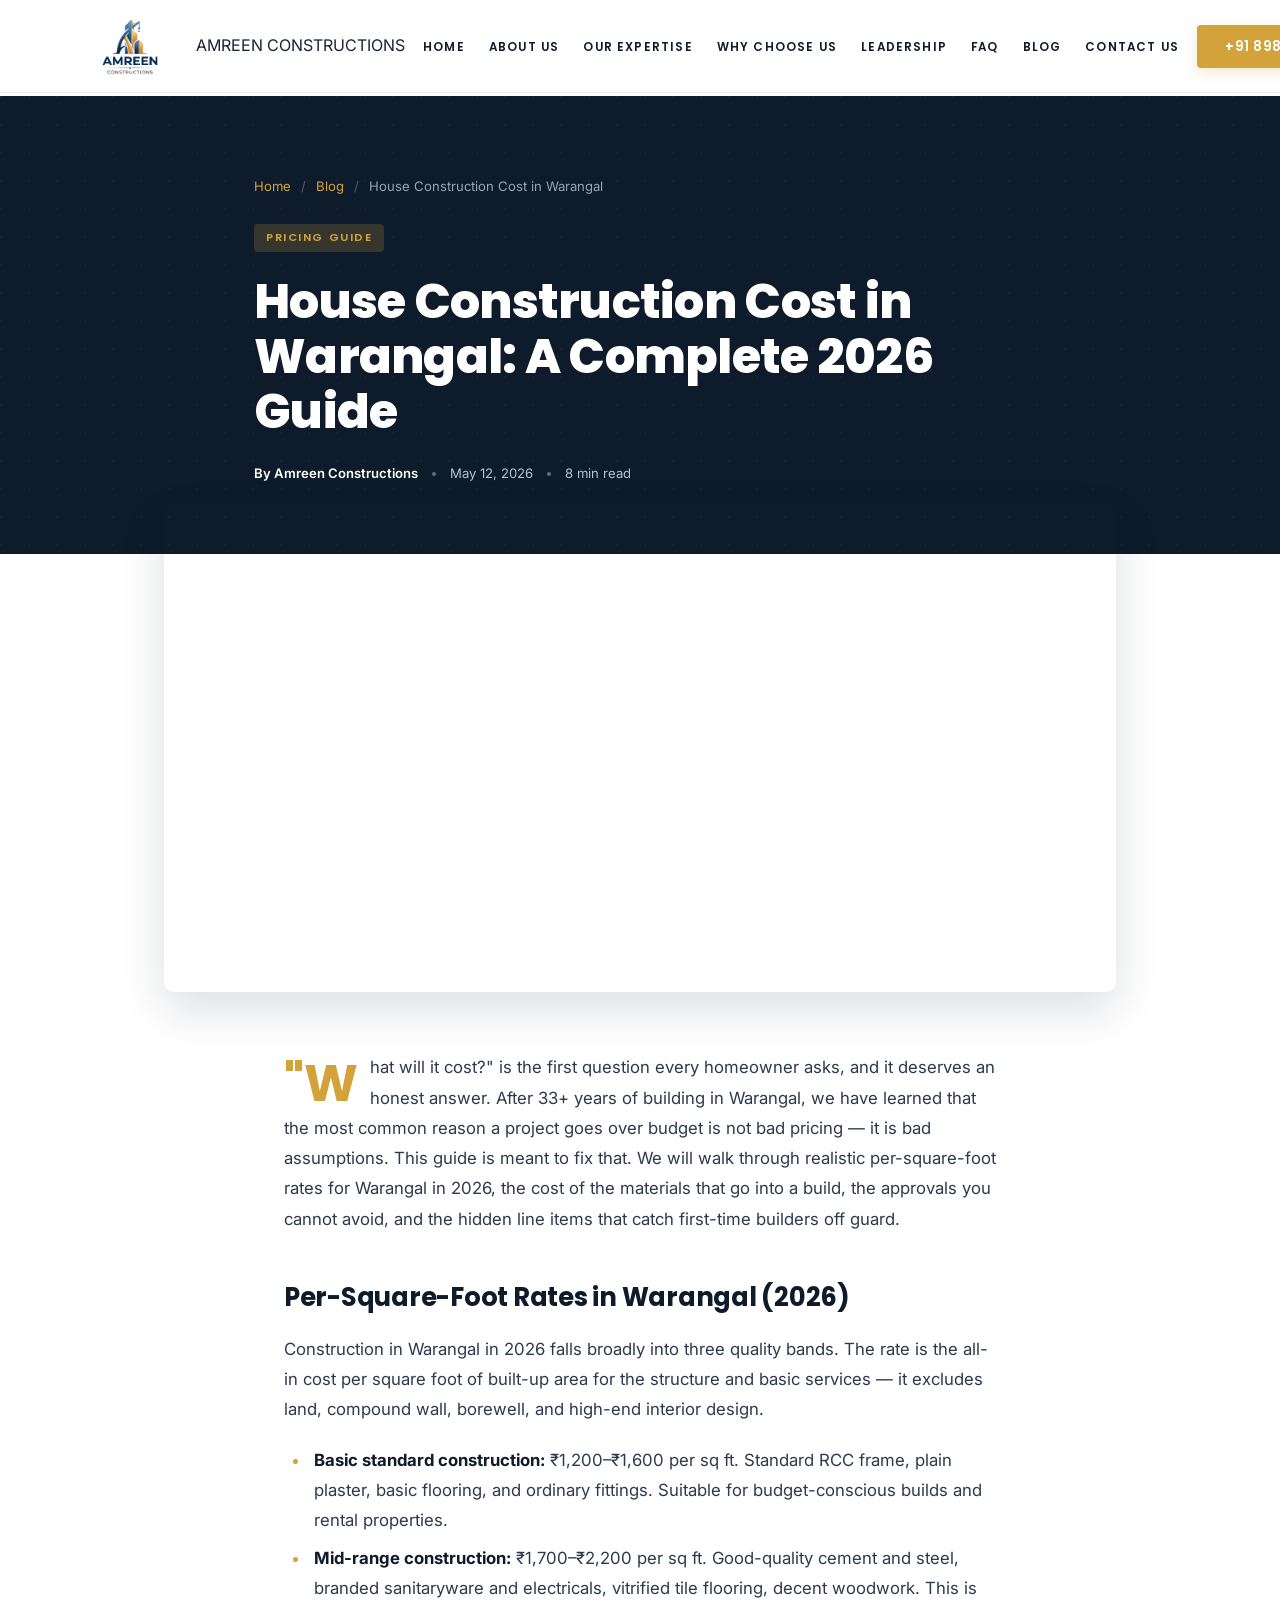
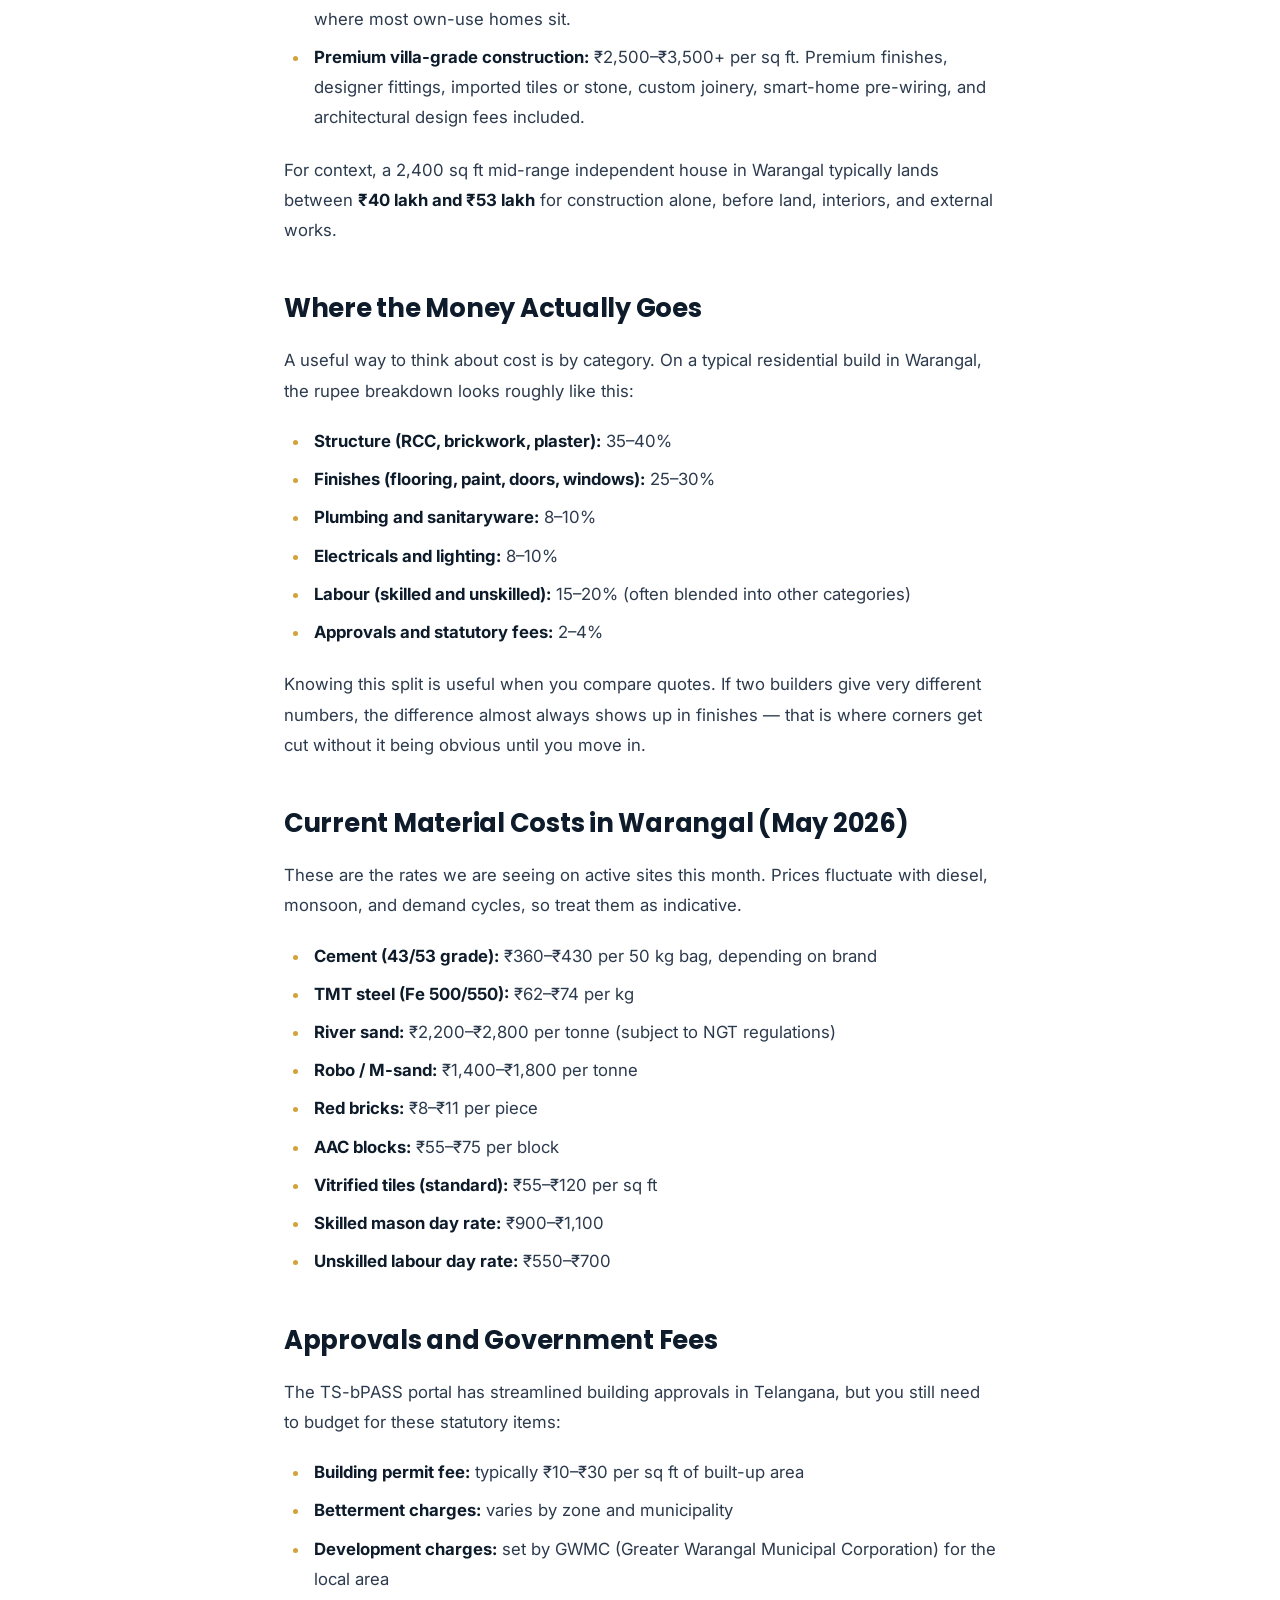
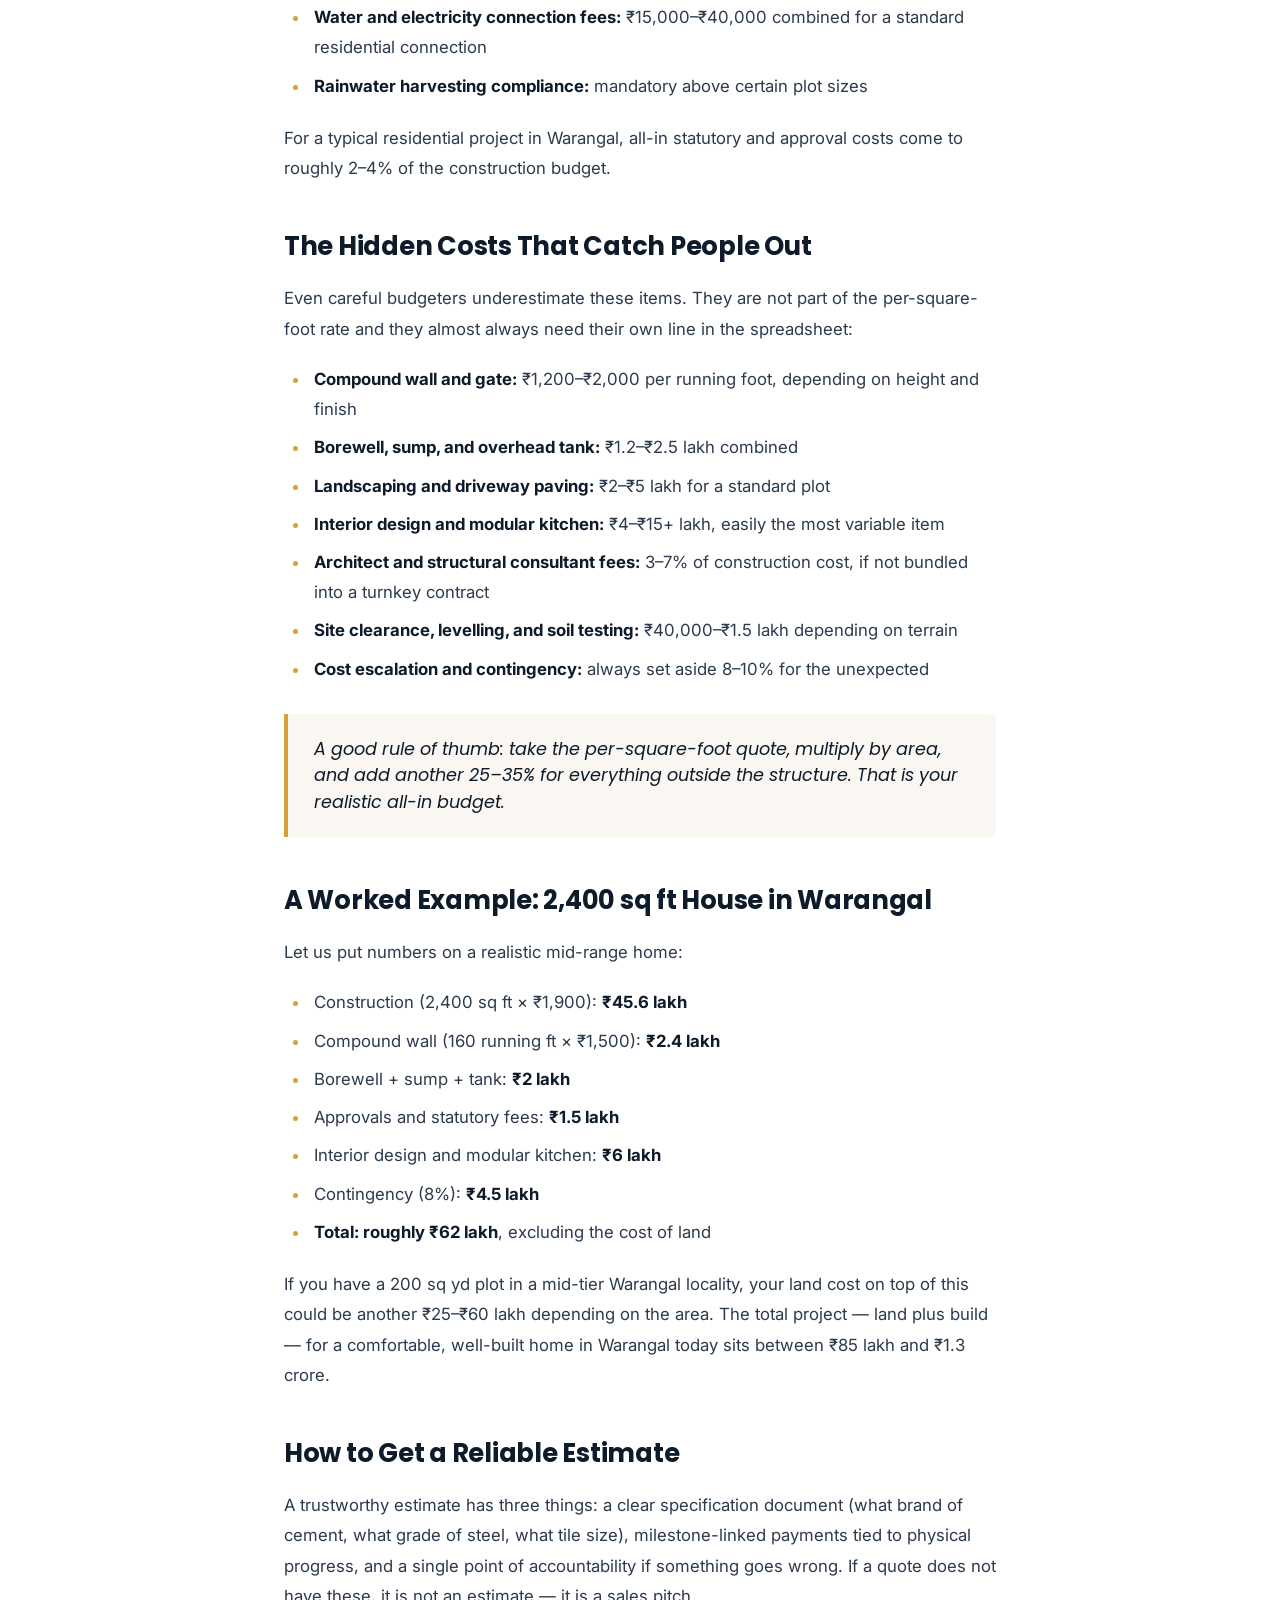
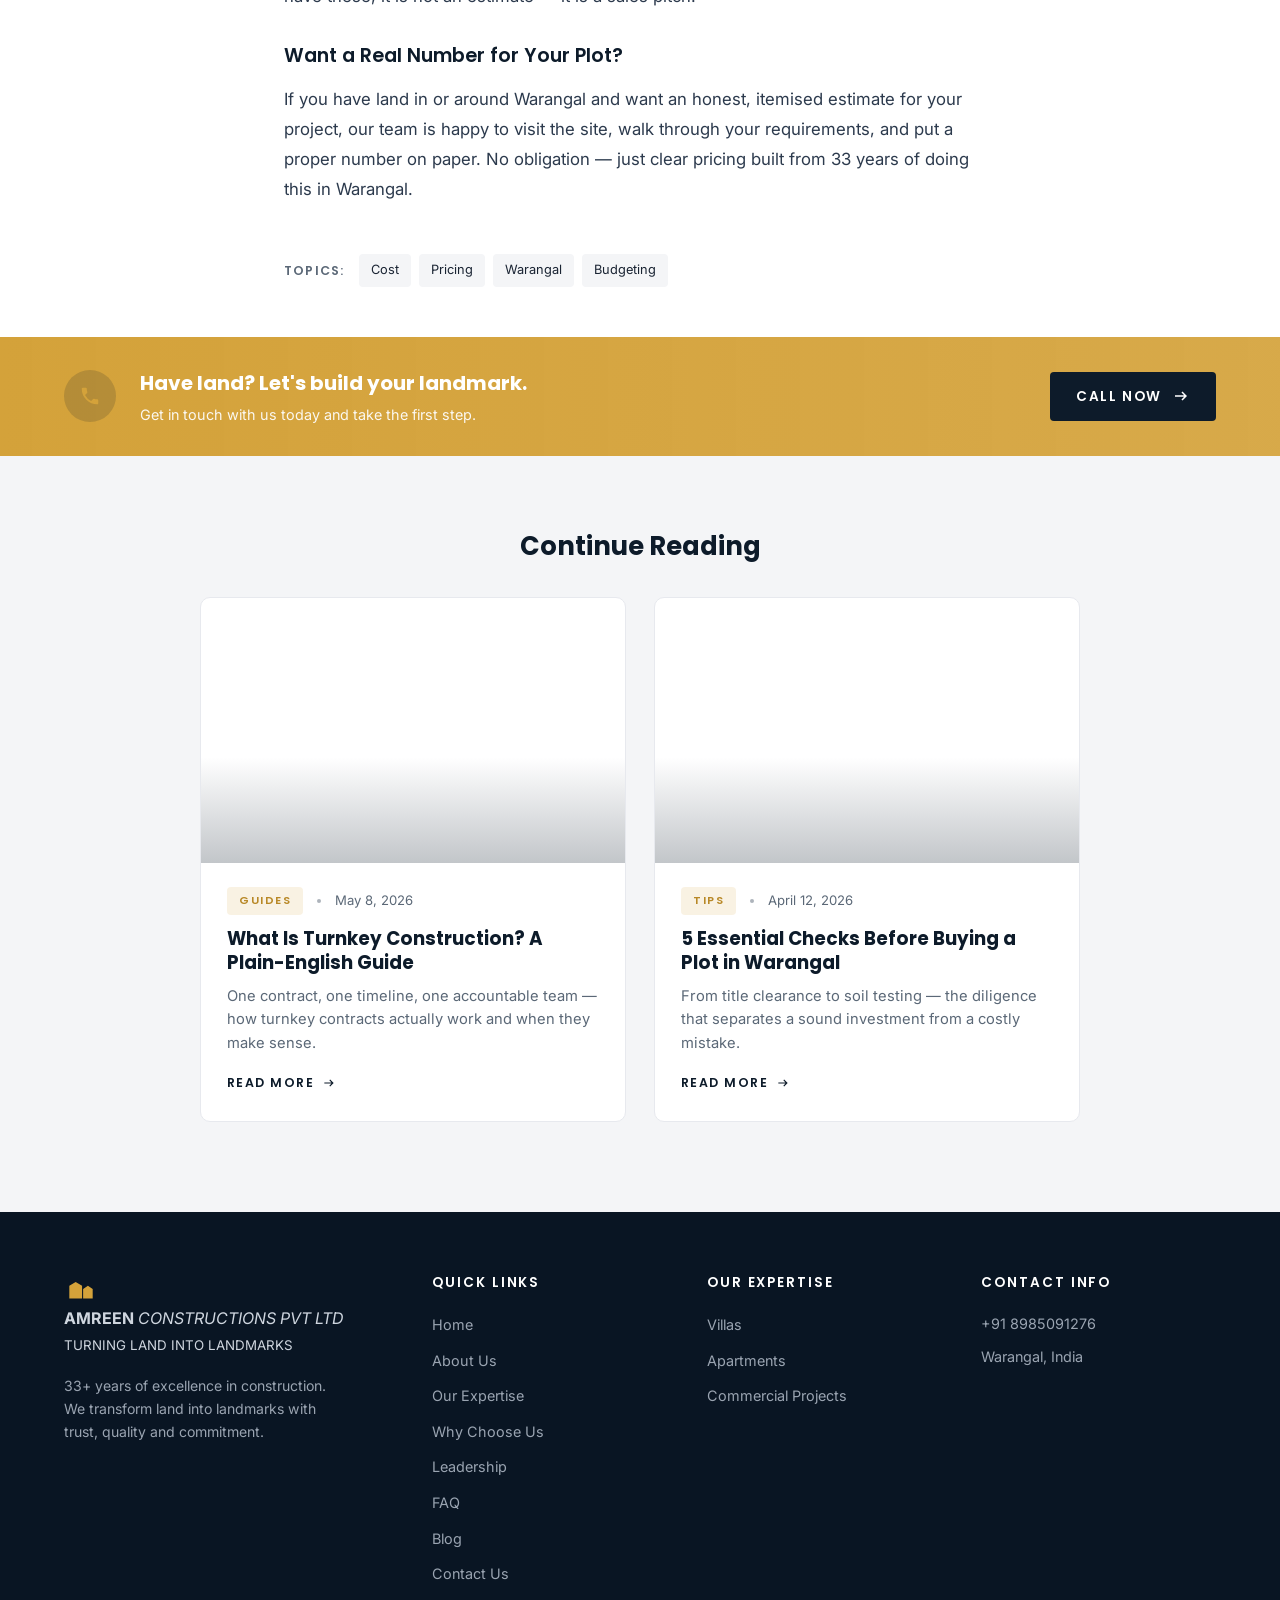
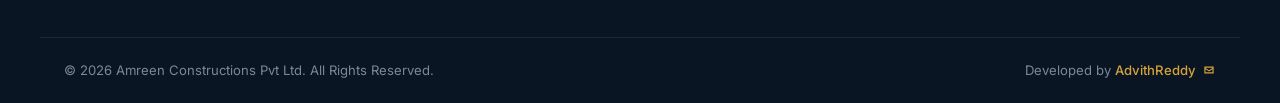
<file: blog-house-construction-cost-warangal.html>
<!DOCTYPE html>
<html lang="en">
<head>
  <meta charset="UTF-8" />
  <meta http-equiv="X-UA-Compatible" content="IE=edge" />
  <meta name="viewport" content="width=device-width, initial-scale=1.0" />

  <title>House Construction Cost in Warangal: Complete 2026 Guide | Amreen Constructions</title>
  <meta name="description" content="What it really costs to build a house in Warangal in 2026 — per square foot rates, material costs, approval fees, and hidden expenses. Honest numbers from 33+ years of construction experience." />
  <meta name="keywords" content="house construction cost Warangal, construction cost per sq ft Warangal, building cost Telangana 2026, residential construction estimate Warangal, home building cost India" />
  <meta name="author" content="Amreen Constructions Pvt Ltd" />
  <meta name="robots" content="index, follow" />
  <link rel="canonical" href="https://amreenconstructions.com/blog-house-construction-cost-warangal.html" />

  <meta property="og:type" content="article" />
  <meta property="og:title" content="House Construction Cost in Warangal: Complete 2026 Guide" />
  <meta property="og:description" content="Honest per-square-foot rates, material costs, and a worked example for budgeting a home build in Warangal in 2026." />
  <meta property="article:published_time" content="2026-05-12" />
  <meta property="article:author" content="Amreen Constructions Pvt Ltd" />
  <meta property="article:section" content="Pricing Guide" />

  <meta name="theme-color" content="#0d1b2a" />
  <link rel="icon" type="image/png" href="favicon.png" />

  <link rel="preconnect" href="https://fonts.googleapis.com" />
  <link rel="preconnect" href="https://fonts.gstatic.com" crossorigin />
  <link href="https://fonts.googleapis.com/css2?family=Poppins:wght@300;400;500;600;700;800&family=Inter:wght@300;400;500;600;700&display=swap" rel="stylesheet" />
  <link rel="stylesheet" href="styles.css" />

  <!-- JSON-LD: BlogPosting -->
  <script type="application/ld+json">
  {
    "@context": "https://schema.org",
    "@type": "BlogPosting",
    "headline": "House Construction Cost in Warangal: Complete 2026 Guide",
    "description": "Per-square-foot construction rates, material costs, approval fees, and a worked budget example for building a house in Warangal in 2026.",
    "image": "https://images.unsplash.com/photo-1581094271901-8022df4466f9?auto=format&fit=crop&w=1200&q=80",
    "datePublished": "2026-05-12",
    "dateModified": "2026-05-12",
    "author": { "@type": "Organization", "name": "Amreen Constructions Pvt Ltd", "url": "https://amreenconstructions.com/" },
    "publisher": {
      "@type": "Organization",
      "name": "Amreen Constructions Pvt Ltd",
      "logo": { "@type": "ImageObject", "url": "https://amreenconstructions.com/logo.png" }
    },
    "mainEntityOfPage": "https://amreenconstructions.com/blog-house-construction-cost-warangal.html",
    "articleSection": "Pricing Guide"
  }
  </script>

  <!-- JSON-LD: BreadcrumbList -->
  <script type="application/ld+json">
  {
    "@context": "https://schema.org",
    "@type": "BreadcrumbList",
    "itemListElement": [
      { "@type": "ListItem", "position": 1, "name": "Home", "item": "https://amreenconstructions.com/" },
      { "@type": "ListItem", "position": 2, "name": "Blog", "item": "https://amreenconstructions.com/blog.html" },
      { "@type": "ListItem", "position": 3, "name": "House Construction Cost in Warangal", "item": "https://amreenconstructions.com/blog-house-construction-cost-warangal.html" }
    ]
  }
  </script>
</head>
<body>

  <header class="site-header" id="siteHeader">
    <div class="container nav-wrap">
      <a href="index.html" class="brand" aria-label="Amreen Constructions Pvt Ltd Home">
        <img src="logo.png" alt="" class="logo-img" width="175" height="200" />
        <span class="brand-text-h">
          <span class="name">AMREEN</span>
          <span class="sub">CONSTRUCTIONS</span>
        </span>
      </a>
      <nav class="primary-nav" aria-label="Primary navigation">
        <button class="nav-toggle" id="navToggle" aria-expanded="false" aria-controls="navMenu" aria-label="Toggle menu">
          <span></span><span></span><span></span>
        </button>
        <ul class="nav-menu" id="navMenu">
          <li><a href="index.html" class="nav-link">Home</a></li>
          <li><a href="index.html#about" class="nav-link">About Us</a></li>
          <li><a href="index.html#expertise" class="nav-link">Our Expertise</a></li>
          <li><a href="index.html#why" class="nav-link">Why Choose Us</a></li>
          <li><a href="index.html#leadership" class="nav-link">Leadership</a></li>
          <li><a href="index.html#faq" class="nav-link">FAQ</a></li>
          <li><a href="blog.html" class="nav-link active">Blog</a></li>
          <li><a href="index.html#contact" class="nav-link">Contact Us</a></li>
        </ul>
      </nav>
      <a href="tel:+918985091276" class="phone-cta">
        <svg viewBox="0 0 24 24" width="16" height="16" aria-hidden="true"><path fill="currentColor" d="M6.6 10.8a15.05 15.05 0 0 0 6.6 6.6l2.2-2.2a1 1 0 0 1 1-.25 11.4 11.4 0 0 0 3.6.57 1 1 0 0 1 1 1V20a1 1 0 0 1-1 1A17 17 0 0 1 3 4a1 1 0 0 1 1-1h3.5a1 1 0 0 1 1 1 11.4 11.4 0 0 0 .57 3.6 1 1 0 0 1-.25 1z"/></svg>
        <span>+91 8985091276</span>
      </a>
    </div>
  </header>

  <main>
  <article>
    <!-- Article Hero -->
    <header class="article-hero">
      <div class="container">
        <nav class="crumbs" aria-label="Breadcrumb">
          <a href="index.html">Home</a>
          <span class="sep">/</span>
          <a href="blog.html">Blog</a>
          <span class="sep">/</span>
          <span>House Construction Cost in Warangal</span>
        </nav>
        <span class="cat-badge">Pricing Guide</span>
        <h1>House Construction Cost in Warangal: A Complete 2026 Guide</h1>
        <div class="post-meta">
          <span class="author">By Amreen Constructions</span>
          <span class="dot-sep"></span>
          <span>May 12, 2026</span>
          <span class="dot-sep"></span>
          <span>8 min read</span>
        </div>
      </div>
    </header>

    <!-- Featured Image -->
    <div class="article-image">
      <div class="imgph" role="img" aria-label="Architectural blueprints and a calculator on a desk" style="background-image: url('https://images.unsplash.com/photo-1581094271901-8022df4466f9?auto=format&fit=crop&w=1600&q=80');"></div>
    </div>

    <!-- Article Body -->
    <div class="article-body">
      <p>"What will it cost?" is the first question every homeowner asks, and it deserves an honest answer. After 33+ years of building in Warangal, we have learned that the most common reason a project goes over budget is not bad pricing — it is bad assumptions. This guide is meant to fix that. We will walk through realistic per-square-foot rates for Warangal in 2026, the cost of the materials that go into a build, the approvals you cannot avoid, and the hidden line items that catch first-time builders off guard.</p>

      <h2>Per-Square-Foot Rates in Warangal (2026)</h2>
      <p>Construction in Warangal in 2026 falls broadly into three quality bands. The rate is the all-in cost per square foot of built-up area for the structure and basic services — it excludes land, compound wall, borewell, and high-end interior design.</p>

      <ul>
        <li><strong>Basic standard construction:</strong> ₹1,200–₹1,600 per sq ft. Standard RCC frame, plain plaster, basic flooring, and ordinary fittings. Suitable for budget-conscious builds and rental properties.</li>
        <li><strong>Mid-range construction:</strong> ₹1,700–₹2,200 per sq ft. Good-quality cement and steel, branded sanitaryware and electricals, vitrified tile flooring, decent woodwork. This is where most own-use homes sit.</li>
        <li><strong>Premium villa-grade construction:</strong> ₹2,500–₹3,500+ per sq ft. Premium finishes, designer fittings, imported tiles or stone, custom joinery, smart-home pre-wiring, and architectural design fees included.</li>
      </ul>

      <p>For context, a 2,400 sq ft mid-range independent house in Warangal typically lands between <strong>₹40 lakh and ₹53 lakh</strong> for construction alone, before land, interiors, and external works.</p>

      <h2>Where the Money Actually Goes</h2>
      <p>A useful way to think about cost is by category. On a typical residential build in Warangal, the rupee breakdown looks roughly like this:</p>

      <ul>
        <li><strong>Structure (RCC, brickwork, plaster):</strong> 35–40%</li>
        <li><strong>Finishes (flooring, paint, doors, windows):</strong> 25–30%</li>
        <li><strong>Plumbing and sanitaryware:</strong> 8–10%</li>
        <li><strong>Electricals and lighting:</strong> 8–10%</li>
        <li><strong>Labour (skilled and unskilled):</strong> 15–20% (often blended into other categories)</li>
        <li><strong>Approvals and statutory fees:</strong> 2–4%</li>
      </ul>

      <p>Knowing this split is useful when you compare quotes. If two builders give very different numbers, the difference almost always shows up in finishes — that is where corners get cut without it being obvious until you move in.</p>

      <h2>Current Material Costs in Warangal (May 2026)</h2>
      <p>These are the rates we are seeing on active sites this month. Prices fluctuate with diesel, monsoon, and demand cycles, so treat them as indicative.</p>

      <ul>
        <li><strong>Cement (43/53 grade):</strong> ₹360–₹430 per 50 kg bag, depending on brand</li>
        <li><strong>TMT steel (Fe 500/550):</strong> ₹62–₹74 per kg</li>
        <li><strong>River sand:</strong> ₹2,200–₹2,800 per tonne (subject to NGT regulations)</li>
        <li><strong>Robo / M-sand:</strong> ₹1,400–₹1,800 per tonne</li>
        <li><strong>Red bricks:</strong> ₹8–₹11 per piece</li>
        <li><strong>AAC blocks:</strong> ₹55–₹75 per block</li>
        <li><strong>Vitrified tiles (standard):</strong> ₹55–₹120 per sq ft</li>
        <li><strong>Skilled mason day rate:</strong> ₹900–₹1,100</li>
        <li><strong>Unskilled labour day rate:</strong> ₹550–₹700</li>
      </ul>

      <h2>Approvals and Government Fees</h2>
      <p>The TS-bPASS portal has streamlined building approvals in Telangana, but you still need to budget for these statutory items:</p>

      <ul>
        <li><strong>Building permit fee:</strong> typically ₹10–₹30 per sq ft of built-up area</li>
        <li><strong>Betterment charges:</strong> varies by zone and municipality</li>
        <li><strong>Development charges:</strong> set by GWMC (Greater Warangal Municipal Corporation) for the local area</li>
        <li><strong>Water and electricity connection fees:</strong> ₹15,000–₹40,000 combined for a standard residential connection</li>
        <li><strong>Rainwater harvesting compliance:</strong> mandatory above certain plot sizes</li>
      </ul>

      <p>For a typical residential project in Warangal, all-in statutory and approval costs come to roughly 2–4% of the construction budget.</p>

      <h2>The Hidden Costs That Catch People Out</h2>
      <p>Even careful budgeters underestimate these items. They are not part of the per-square-foot rate and they almost always need their own line in the spreadsheet:</p>

      <ul>
        <li><strong>Compound wall and gate:</strong> ₹1,200–₹2,000 per running foot, depending on height and finish</li>
        <li><strong>Borewell, sump, and overhead tank:</strong> ₹1.2–₹2.5 lakh combined</li>
        <li><strong>Landscaping and driveway paving:</strong> ₹2–₹5 lakh for a standard plot</li>
        <li><strong>Interior design and modular kitchen:</strong> ₹4–₹15+ lakh, easily the most variable item</li>
        <li><strong>Architect and structural consultant fees:</strong> 3–7% of construction cost, if not bundled into a turnkey contract</li>
        <li><strong>Site clearance, levelling, and soil testing:</strong> ₹40,000–₹1.5 lakh depending on terrain</li>
        <li><strong>Cost escalation and contingency:</strong> always set aside 8–10% for the unexpected</li>
      </ul>

      <blockquote>
        A good rule of thumb: take the per-square-foot quote, multiply by area, and add another 25–35% for everything outside the structure. That is your realistic all-in budget.
      </blockquote>

      <h2>A Worked Example: 2,400 sq ft House in Warangal</h2>
      <p>Let us put numbers on a realistic mid-range home:</p>

      <ul>
        <li>Construction (2,400 sq ft × ₹1,900): <strong>₹45.6 lakh</strong></li>
        <li>Compound wall (160 running ft × ₹1,500): <strong>₹2.4 lakh</strong></li>
        <li>Borewell + sump + tank: <strong>₹2 lakh</strong></li>
        <li>Approvals and statutory fees: <strong>₹1.5 lakh</strong></li>
        <li>Interior design and modular kitchen: <strong>₹6 lakh</strong></li>
        <li>Contingency (8%): <strong>₹4.5 lakh</strong></li>
        <li><strong>Total: roughly ₹62 lakh</strong>, excluding the cost of land</li>
      </ul>

      <p>If you have a 200 sq yd plot in a mid-tier Warangal locality, your land cost on top of this could be another ₹25–₹60 lakh depending on the area. The total project — land plus build — for a comfortable, well-built home in Warangal today sits between ₹85 lakh and ₹1.3 crore.</p>

      <h2>How to Get a Reliable Estimate</h2>
      <p>A trustworthy estimate has three things: a clear specification document (what brand of cement, what grade of steel, what tile size), milestone-linked payments tied to physical progress, and a single point of accountability if something goes wrong. If a quote does not have these, it is not an estimate — it is a sales pitch.</p>

      <h3>Want a Real Number for Your Plot?</h3>
      <p>If you have land in or around Warangal and want an honest, itemised estimate for your project, our team is happy to visit the site, walk through your requirements, and put a proper number on paper. No obligation — just clear pricing built from 33 years of doing this in Warangal.</p>
    </div>

    <div class="article-tags">
      <span>Topics:</span>
      <a href="blog.html">Cost</a>
      <a href="blog.html">Pricing</a>
      <a href="blog.html">Warangal</a>
      <a href="blog.html">Budgeting</a>
    </div>
  </article>
  </main>

  <!-- ============ CTA BANNER ============ -->
  <section class="cta-banner" aria-label="Call to action">
    <div class="container cta-row">
      <div class="cta-icon" aria-hidden="true">
        <svg viewBox="0 0 24 24" width="22" height="22"><path fill="#d4a23a" d="M6.6 10.8a15.05 15.05 0 0 0 6.6 6.6l2.2-2.2a1 1 0 0 1 1-.25 11.4 11.4 0 0 0 3.6.57 1 1 0 0 1 1 1V20a1 1 0 0 1-1 1A17 17 0 0 1 3 4a1 1 0 0 1 1-1h3.5a1 1 0 0 1 1 1 11.4 11.4 0 0 0 .57 3.6 1 1 0 0 1-.25 1z"/></svg>
      </div>
      <div class="cta-text">
        <h3>Have land? Let's build your landmark.</h3>
        <p>Get in touch with us today and take the first step.</p>
      </div>
      <a href="tel:+918985091276" class="btn btn-dark">
        Call Now
        <svg viewBox="0 0 24 24" width="18" height="18" aria-hidden="true"><path fill="currentColor" d="M4 11h12.2l-3.6-3.6L14 6l6 6-6 6-1.4-1.4L16.2 13H4z"/></svg>
      </a>
    </div>
  </section>

  <!-- ============ RELATED POSTS ============ -->
  <section class="related" aria-label="Related posts">
    <div class="container">
      <h2>Continue Reading</h2>
      <div class="blog-grid">
        <article class="blog-card">
          <a href="blog-turnkey-construction-explained.html">
            <div class="thumb" style="background-image: url('https://images.unsplash.com/photo-1582268611958-ebfd161df9d8?auto=format&fit=crop&w=900&q=80');"></div>
            <div class="body">
              <div class="post-meta">
                <span class="cat-badge">Guides</span>
                <span class="dot-sep"></span>
                <span>May 8, 2026</span>
              </div>
              <h3>What Is Turnkey Construction? A Plain-English Guide</h3>
              <p>One contract, one timeline, one accountable team — how turnkey contracts actually work and when they make sense.</p>
              <span class="read-more">Read More
                <svg viewBox="0 0 24 24" width="14" height="14" aria-hidden="true"><path fill="currentColor" d="M4 11h12.2l-3.6-3.6L14 6l6 6-6 6-1.4-1.4L16.2 13H4z"/></svg>
              </span>
            </div>
          </a>
        </article>
        <article class="blog-card">
          <a href="blog-plot-buying-checks.html">
            <div class="thumb" style="background-image: url('https://images.unsplash.com/photo-1500382017468-9049fed747ef?auto=format&fit=crop&w=900&q=80');"></div>
            <div class="body">
              <div class="post-meta">
                <span class="cat-badge">Tips</span>
                <span class="dot-sep"></span>
                <span>April 12, 2026</span>
              </div>
              <h3>5 Essential Checks Before Buying a Plot in Warangal</h3>
              <p>From title clearance to soil testing — the diligence that separates a sound investment from a costly mistake.</p>
              <span class="read-more">Read More
                <svg viewBox="0 0 24 24" width="14" height="14" aria-hidden="true"><path fill="currentColor" d="M4 11h12.2l-3.6-3.6L14 6l6 6-6 6-1.4-1.4L16.2 13H4z"/></svg>
              </span>
            </div>
          </a>
        </article>
      </div>
    </div>
  </section>

  <!-- ============ FOOTER ============ -->
  <footer class="site-footer" role="contentinfo">
    <div class="container footer-grid">
      <div class="footer-brand">
        <a href="index.html" class="brand brand-footer">
          <span class="brand-mark" aria-hidden="true">
            <svg viewBox="0 0 64 64" width="34" height="34">
              <path d="M10 50V26l12-7 12 7v24H10zm26 0V32l9-6 9 6v18H36z" fill="#d4a23a"/>
            </svg>
          </span>
          <span class="brand-text">
            <strong>AMREEN</strong>
            <em>CONSTRUCTIONS PVT LTD</em>
            <small>TURNING LAND INTO LANDMARKS</small>
          </span>
        </a>
        <p>33+ years of excellence in construction.<br/>We transform land into landmarks with trust, quality and commitment.</p>
      </div>
      <div class="footer-col">
        <h4>QUICK LINKS</h4>
        <ul>
          <li><a href="index.html">Home</a></li>
          <li><a href="index.html#about">About Us</a></li>
          <li><a href="index.html#expertise">Our Expertise</a></li>
          <li><a href="index.html#why">Why Choose Us</a></li>
          <li><a href="index.html#leadership">Leadership</a></li>
          <li><a href="index.html#faq">FAQ</a></li>
          <li><a href="blog.html">Blog</a></li>
          <li><a href="index.html#contact">Contact Us</a></li>
        </ul>
      </div>
      <div class="footer-col">
        <h4>OUR EXPERTISE</h4>
        <ul>
          <li><a href="index.html#expertise">Villas</a></li>
          <li><a href="index.html#expertise">Apartments</a></li>
          <li><a href="index.html#expertise">Commercial Projects</a></li>
        </ul>
      </div>
      <div class="footer-col">
        <h4>CONTACT INFO</h4>
        <ul class="footer-contact">
          <li><a href="tel:+918985091276">+91 8985091276</a></li>
          <li>Warangal, India</li>
        </ul>
      </div>
    </div>
    <div class="container footer-bottom">
      <p>&copy; <span id="year"></span> Amreen Constructions Pvt Ltd. All Rights Reserved.</p>
      <p class="dev-credit">
        Developed by
        <a href="mailto:advithreddydanda@gmail.com" aria-label="Email AdvithReddy">
          AdvithReddy
          <svg viewBox="0 0 24 24" width="14" height="14" aria-hidden="true"><path fill="currentColor" d="M4 6h16v12H4V6zm2 2v.4l6 4.1 6-4.1V8H6zm0 2.5V16h12v-5.5l-6 4.1-6-4.1z"/></svg>
        </a>
      </p>
    </div>
  </footer>

  <a href="#top" class="back-to-top" id="backToTop" aria-label="Back to top">
    <svg viewBox="0 0 24 24" width="18" height="18" aria-hidden="true"><path fill="currentColor" d="M12 4l8 8h-5v8h-6v-8H4z"/></svg>
  </a>

  <script src="script.js" defer></script>
</body>
</html>
</file>
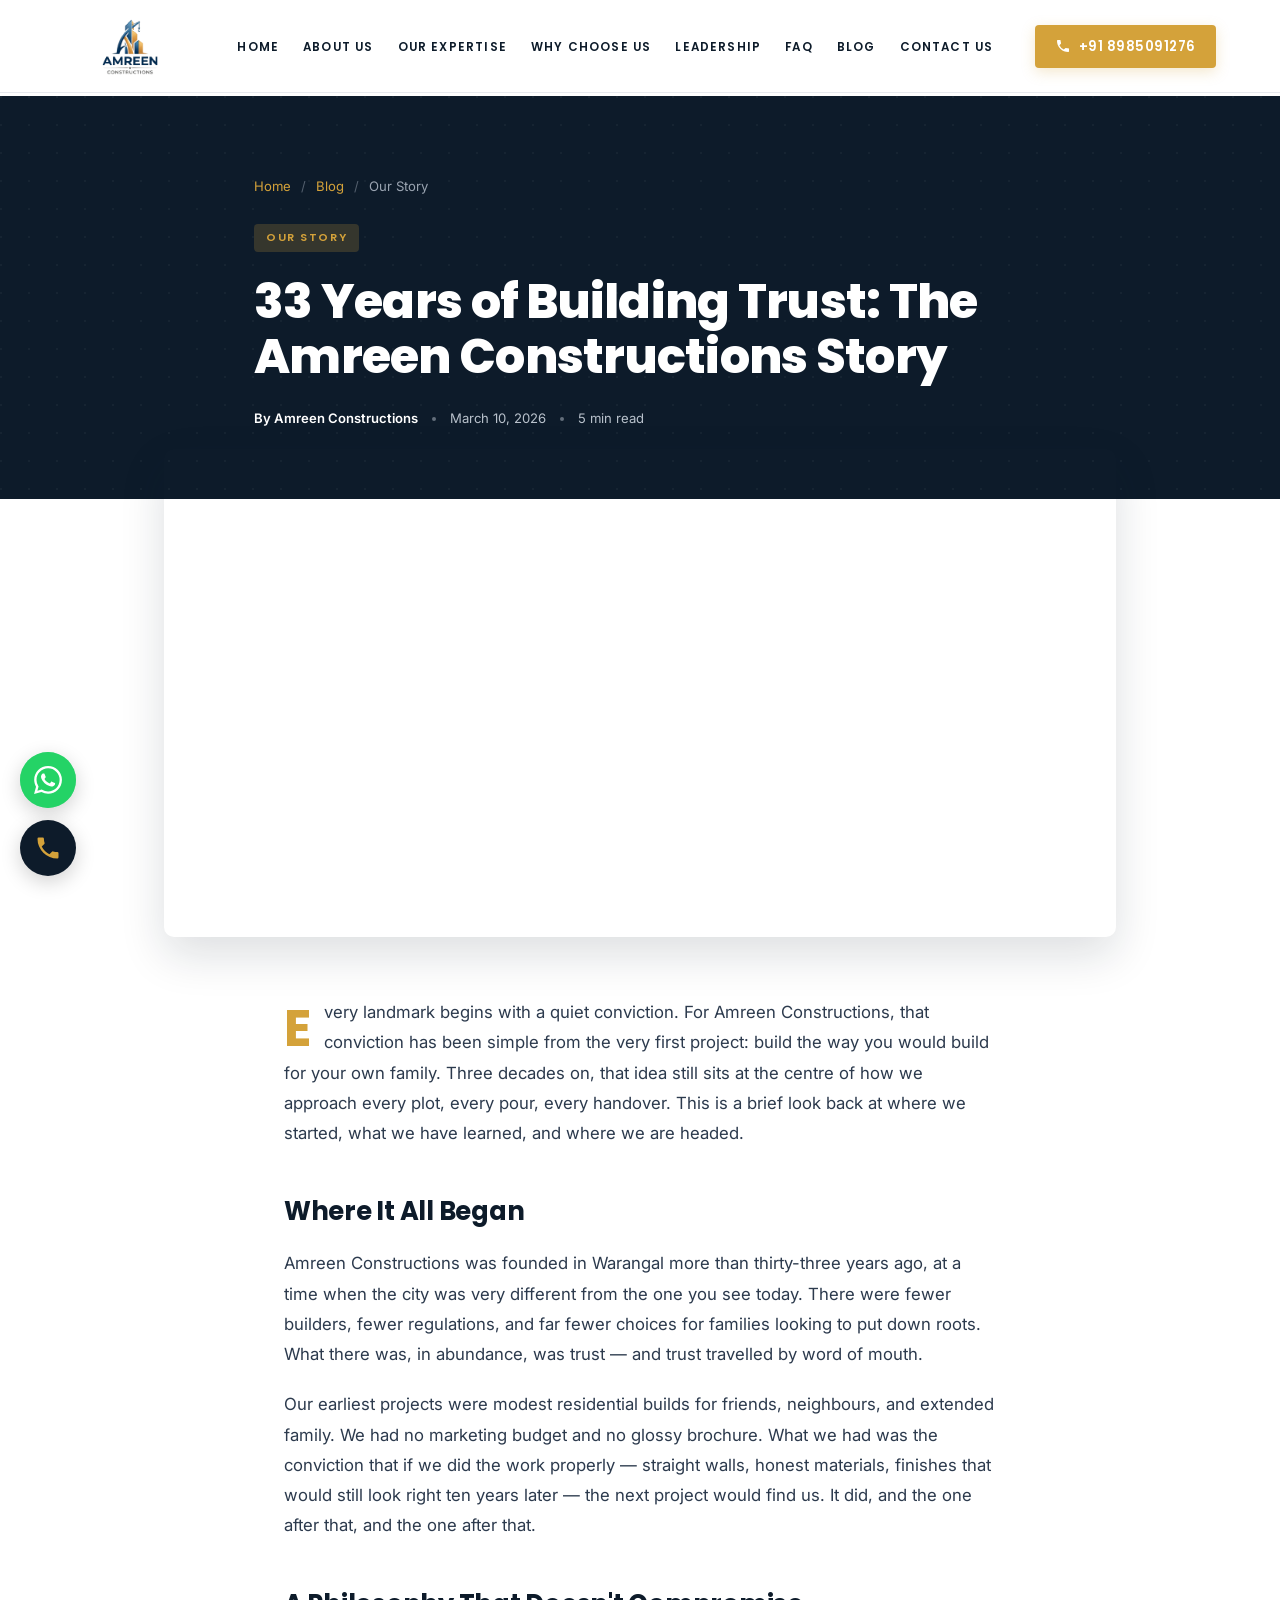
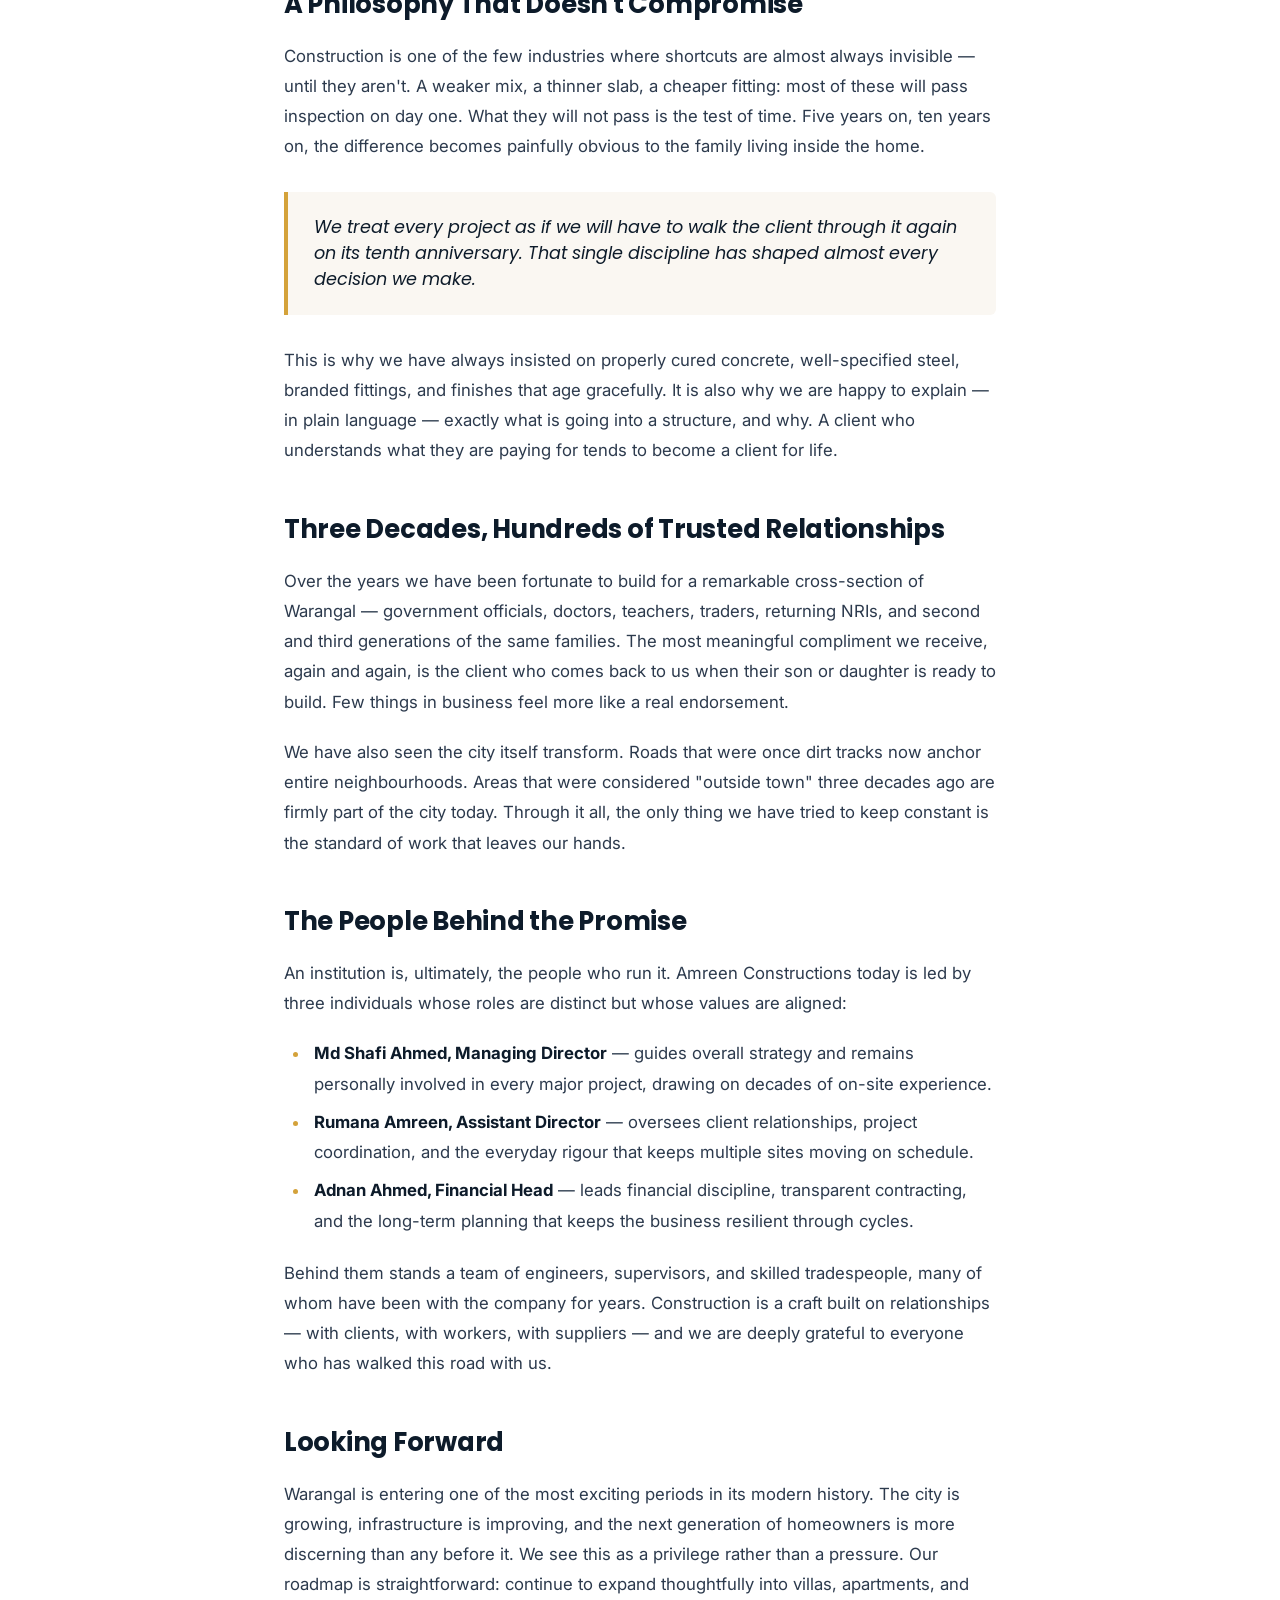
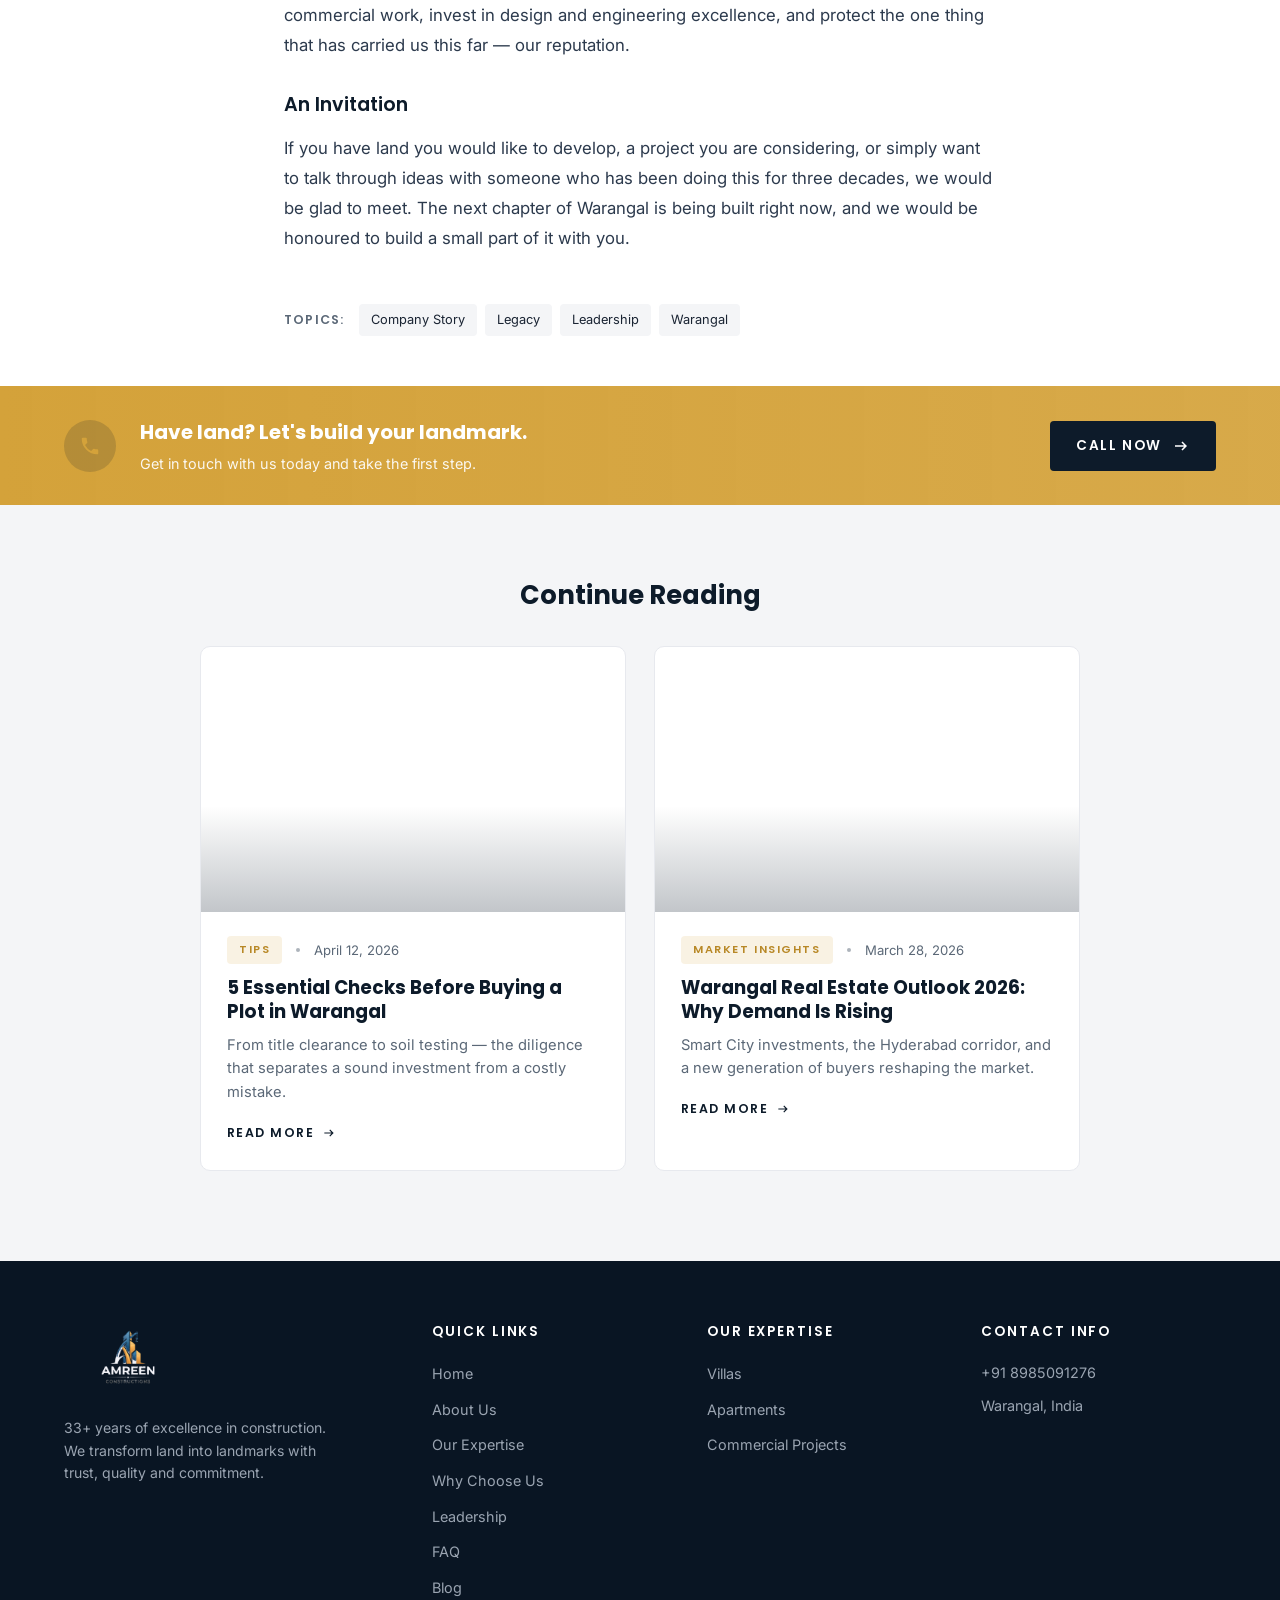
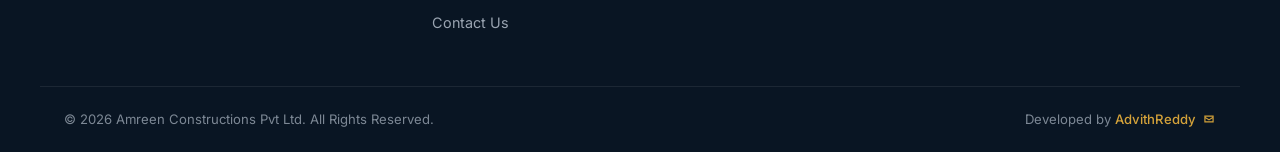
<file: blog-our-story.html>
<!DOCTYPE html>
<html lang="en">
<head>
  <meta charset="UTF-8" />
  <meta http-equiv="X-UA-Compatible" content="IE=edge" />
  <meta name="viewport" content="width=device-width, initial-scale=1.0" />

  <title>33 Years of Building Trust: The Amreen Constructions Story | Warangal</title>
  <meta name="description" content="A look back at three decades of construction excellence in Warangal — the values, the people, and the philosophy behind Amreen Constructions Pvt Ltd." />
  <meta name="keywords" content="Amreen Constructions story, Warangal builder history, construction company Warangal legacy, Md Shafi Ahmed, family-run builder Telangana" />
  <meta name="author" content="Amreen Constructions Pvt Ltd" />
  <meta name="robots" content="index, follow" />
  <link rel="canonical" href="https://amreenconstructions.com/blog-our-story.html" />

  <meta property="og:type" content="article" />
  <meta property="og:title" content="33 Years of Building Trust: The Amreen Constructions Story" />
  <meta property="og:description" content="From a single project in Warangal to landmark portfolios — three decades of values that haven't changed." />
  <meta property="article:published_time" content="2026-03-10" />
  <meta property="article:author" content="Amreen Constructions Pvt Ltd" />
  <meta property="article:section" content="Our Story" />

  <meta name="theme-color" content="#0d1b2a" />
  <link rel="icon" type="image/png" href="favicon.png" />

  <link rel="preconnect" href="https://fonts.googleapis.com" />
  <link rel="preconnect" href="https://fonts.gstatic.com" crossorigin />
  <link href="https://fonts.googleapis.com/css2?family=Poppins:wght@300;400;500;600;700;800&family=Inter:wght@300;400;500;600;700&display=swap" rel="stylesheet" />
  <link rel="stylesheet" href="styles.css" />

  <script type="application/ld+json">
  {
    "@context": "https://schema.org",
    "@type": "BlogPosting",
    "headline": "33 Years of Building Trust: The Amreen Constructions Story",
    "description": "The history, values, and people behind three decades of construction excellence in Warangal.",
    "image": "https://images.unsplash.com/photo-1503387762-592deb58ef4e?auto=format&fit=crop&w=1200&q=80",
    "datePublished": "2026-03-10",
    "dateModified": "2026-03-10",
    "author": { "@type": "Organization", "name": "Amreen Constructions Pvt Ltd", "url": "https://amreenconstructions.com/" },
    "publisher": {
      "@type": "Organization",
      "name": "Amreen Constructions Pvt Ltd",
      "logo": { "@type": "ImageObject", "url": "https://amreenconstructions.com/logo.png" }
    },
    "mainEntityOfPage": "https://amreenconstructions.com/blog-our-story.html",
    "articleSection": "Our Story"
  }
  </script>

  <!-- JSON-LD: BreadcrumbList -->
  <script type="application/ld+json">
  {
    "@context": "https://schema.org",
    "@type": "BreadcrumbList",
    "itemListElement": [
      { "@type": "ListItem", "position": 1, "name": "Home", "item": "https://amreenconstructions.com/" },
      { "@type": "ListItem", "position": 2, "name": "Blog", "item": "https://amreenconstructions.com/blog.html" },
      { "@type": "ListItem", "position": 3, "name": "33 Years of Building Trust", "item": "https://amreenconstructions.com/blog-our-story.html" }
    ]
  }
  </script>
</head>
<body>

  <header class="site-header" id="siteHeader">
    <div class="container nav-wrap">
      <a href="index.html" class="brand" aria-label="Amreen Constructions Pvt Ltd Home">
        <img src="logo.png" alt="Amreen Constructions Pvt Ltd" class="logo-img" width="677" height="369" />
      </a>
      <nav class="primary-nav" aria-label="Primary navigation">
        <button class="nav-toggle" id="navToggle" aria-expanded="false" aria-controls="navMenu" aria-label="Toggle menu">
          <span></span><span></span><span></span>
        </button>
        <ul class="nav-menu" id="navMenu">
          <li><a href="index.html" class="nav-link">Home</a></li>
          <li><a href="index.html#about" class="nav-link">About Us</a></li>
          <li><a href="index.html#expertise" class="nav-link">Our Expertise</a></li>
          <li><a href="index.html#why" class="nav-link">Why Choose Us</a></li>
          <li><a href="index.html#leadership" class="nav-link">Leadership</a></li>
          <li><a href="index.html#faq" class="nav-link">FAQ</a></li>
          <li><a href="blog.html" class="nav-link active">Blog</a></li>
          <li><a href="index.html#contact" class="nav-link">Contact Us</a></li>
        </ul>
      </nav>
      <a href="tel:+918985091276" class="phone-cta">
        <svg viewBox="0 0 24 24" width="16" height="16" aria-hidden="true"><path fill="currentColor" d="M6.6 10.8a15.05 15.05 0 0 0 6.6 6.6l2.2-2.2a1 1 0 0 1 1-.25 11.4 11.4 0 0 0 3.6.57 1 1 0 0 1 1 1V20a1 1 0 0 1-1 1A17 17 0 0 1 3 4a1 1 0 0 1 1-1h3.5a1 1 0 0 1 1 1 11.4 11.4 0 0 0 .57 3.6 1 1 0 0 1-.25 1z"/></svg>
        <span>+91 8985091276</span>
      </a>
    </div>
  </header>

  <main>
  <article>
    <header class="article-hero">
      <div class="container">
        <nav class="crumbs" aria-label="Breadcrumb">
          <a href="index.html">Home</a>
          <span class="sep">/</span>
          <a href="blog.html">Blog</a>
          <span class="sep">/</span>
          <span>Our Story</span>
        </nav>
        <span class="cat-badge">Our Story</span>
        <h1>33 Years of Building Trust: The Amreen Constructions Story</h1>
        <div class="post-meta">
          <span class="author">By Amreen Constructions</span>
          <span class="dot-sep"></span>
          <span>March 10, 2026</span>
          <span class="dot-sep"></span>
          <span>5 min read</span>
        </div>
      </div>
    </header>

    <div class="article-image">
      <div class="imgph" role="img" aria-label="Architectural drawings and tools on a desk" style="background-image: url('https://images.unsplash.com/photo-1503387762-592deb58ef4e?auto=format&fit=crop&w=1600&q=80');"></div>
    </div>

    <div class="article-body">
      <p>Every landmark begins with a quiet conviction. For Amreen Constructions, that conviction has been simple from the very first project: build the way you would build for your own family. Three decades on, that idea still sits at the centre of how we approach every plot, every pour, every handover. This is a brief look back at where we started, what we have learned, and where we are headed.</p>

      <h2>Where It All Began</h2>
      <p>Amreen Constructions was founded in Warangal more than thirty-three years ago, at a time when the city was very different from the one you see today. There were fewer builders, fewer regulations, and far fewer choices for families looking to put down roots. What there was, in abundance, was trust — and trust travelled by word of mouth.</p>
      <p>Our earliest projects were modest residential builds for friends, neighbours, and extended family. We had no marketing budget and no glossy brochure. What we had was the conviction that if we did the work properly — straight walls, honest materials, finishes that would still look right ten years later — the next project would find us. It did, and the one after that, and the one after that.</p>

      <h2>A Philosophy That Doesn't Compromise</h2>
      <p>Construction is one of the few industries where shortcuts are almost always invisible — until they aren't. A weaker mix, a thinner slab, a cheaper fitting: most of these will pass inspection on day one. What they will not pass is the test of time. Five years on, ten years on, the difference becomes painfully obvious to the family living inside the home.</p>
      <blockquote>
        We treat every project as if we will have to walk the client through it again on its tenth anniversary. That single discipline has shaped almost every decision we make.
      </blockquote>
      <p>This is why we have always insisted on properly cured concrete, well-specified steel, branded fittings, and finishes that age gracefully. It is also why we are happy to explain — in plain language — exactly what is going into a structure, and why. A client who understands what they are paying for tends to become a client for life.</p>

      <h2>Three Decades, Hundreds of Trusted Relationships</h2>
      <p>Over the years we have been fortunate to build for a remarkable cross-section of Warangal — government officials, doctors, teachers, traders, returning NRIs, and second and third generations of the same families. The most meaningful compliment we receive, again and again, is the client who comes back to us when their son or daughter is ready to build. Few things in business feel more like a real endorsement.</p>
      <p>We have also seen the city itself transform. Roads that were once dirt tracks now anchor entire neighbourhoods. Areas that were considered "outside town" three decades ago are firmly part of the city today. Through it all, the only thing we have tried to keep constant is the standard of work that leaves our hands.</p>

      <h2>The People Behind the Promise</h2>
      <p>An institution is, ultimately, the people who run it. Amreen Constructions today is led by three individuals whose roles are distinct but whose values are aligned:</p>
      <ul>
        <li><strong>Md Shafi Ahmed, Managing Director</strong> — guides overall strategy and remains personally involved in every major project, drawing on decades of on-site experience.</li>
        <li><strong>Rumana Amreen, Assistant Director</strong> — oversees client relationships, project coordination, and the everyday rigour that keeps multiple sites moving on schedule.</li>
        <li><strong>Adnan Ahmed, Financial Head</strong> — leads financial discipline, transparent contracting, and the long-term planning that keeps the business resilient through cycles.</li>
      </ul>
      <p>Behind them stands a team of engineers, supervisors, and skilled tradespeople, many of whom have been with the company for years. Construction is a craft built on relationships — with clients, with workers, with suppliers — and we are deeply grateful to everyone who has walked this road with us.</p>

      <h2>Looking Forward</h2>
      <p>Warangal is entering one of the most exciting periods in its modern history. The city is growing, infrastructure is improving, and the next generation of homeowners is more discerning than any before it. We see this as a privilege rather than a pressure. Our roadmap is straightforward: continue to expand thoughtfully into villas, apartments, and commercial work, invest in design and engineering excellence, and protect the one thing that has carried us this far — our reputation.</p>

      <h3>An Invitation</h3>
      <p>If you have land you would like to develop, a project you are considering, or simply want to talk through ideas with someone who has been doing this for three decades, we would be glad to meet. The next chapter of Warangal is being built right now, and we would be honoured to build a small part of it with you.</p>
    </div>

    <div class="article-tags">
      <span>Topics:</span>
      <a href="blog.html">Company Story</a>
      <a href="blog.html">Legacy</a>
      <a href="blog.html">Leadership</a>
      <a href="blog.html">Warangal</a>
    </div>
  </article>
  </main>

  <section class="cta-banner" aria-label="Call to action">
    <div class="container cta-row">
      <div class="cta-icon" aria-hidden="true">
        <svg viewBox="0 0 24 24" width="22" height="22"><path fill="#d4a23a" d="M6.6 10.8a15.05 15.05 0 0 0 6.6 6.6l2.2-2.2a1 1 0 0 1 1-.25 11.4 11.4 0 0 0 3.6.57 1 1 0 0 1 1 1V20a1 1 0 0 1-1 1A17 17 0 0 1 3 4a1 1 0 0 1 1-1h3.5a1 1 0 0 1 1 1 11.4 11.4 0 0 0 .57 3.6 1 1 0 0 1-.25 1z"/></svg>
      </div>
      <div class="cta-text">
        <h3>Have land? Let's build your landmark.</h3>
        <p>Get in touch with us today and take the first step.</p>
      </div>
      <a href="tel:+918985091276" class="btn btn-dark">
        Call Now
        <svg viewBox="0 0 24 24" width="18" height="18" aria-hidden="true"><path fill="currentColor" d="M4 11h12.2l-3.6-3.6L14 6l6 6-6 6-1.4-1.4L16.2 13H4z"/></svg>
      </a>
    </div>
  </section>

  <section class="related" aria-label="Related posts">
    <div class="container">
      <h2>Continue Reading</h2>
      <div class="blog-grid">
        <article class="blog-card">
          <a href="blog-plot-buying-checks.html">
            <div class="thumb" style="background-image: url('https://images.unsplash.com/photo-1500382017468-9049fed747ef?auto=format&fit=crop&w=900&q=80');"></div>
            <div class="body">
              <div class="post-meta">
                <span class="cat-badge">Tips</span>
                <span class="dot-sep"></span>
                <span>April 12, 2026</span>
              </div>
              <h3>5 Essential Checks Before Buying a Plot in Warangal</h3>
              <p>From title clearance to soil testing — the diligence that separates a sound investment from a costly mistake.</p>
              <span class="read-more">Read More
                <svg viewBox="0 0 24 24" width="14" height="14" aria-hidden="true"><path fill="currentColor" d="M4 11h12.2l-3.6-3.6L14 6l6 6-6 6-1.4-1.4L16.2 13H4z"/></svg>
              </span>
            </div>
          </a>
        </article>
        <article class="blog-card">
          <a href="blog-warangal-market-2026.html">
            <div class="thumb" style="background-image: url('https://images.unsplash.com/photo-1486325212027-8081e485255e?auto=format&fit=crop&w=900&q=80');"></div>
            <div class="body">
              <div class="post-meta">
                <span class="cat-badge">Market Insights</span>
                <span class="dot-sep"></span>
                <span>March 28, 2026</span>
              </div>
              <h3>Warangal Real Estate Outlook 2026: Why Demand Is Rising</h3>
              <p>Smart City investments, the Hyderabad corridor, and a new generation of buyers reshaping the market.</p>
              <span class="read-more">Read More
                <svg viewBox="0 0 24 24" width="14" height="14" aria-hidden="true"><path fill="currentColor" d="M4 11h12.2l-3.6-3.6L14 6l6 6-6 6-1.4-1.4L16.2 13H4z"/></svg>
              </span>
            </div>
          </a>
        </article>
      </div>
    </div>
  </section>

  <footer class="site-footer" role="contentinfo">
    <div class="container footer-grid">
      <div class="footer-brand">
        <a href="index.html" class="brand brand-footer" aria-label="Amreen Constructions Home">
          <img src="logo-light.png" alt="Amreen Constructions Pvt Ltd" class="logo-img-footer" width="677" height="369" />
        </a>
        <p>33+ years of excellence in construction.<br/>We transform land into landmarks with trust, quality and commitment.</p>
      </div>
      <div class="footer-col">
        <h4>QUICK LINKS</h4>
        <ul>
          <li><a href="index.html">Home</a></li>
          <li><a href="index.html#about">About Us</a></li>
          <li><a href="index.html#expertise">Our Expertise</a></li>
          <li><a href="index.html#why">Why Choose Us</a></li>
          <li><a href="index.html#leadership">Leadership</a></li>
          <li><a href="index.html#faq">FAQ</a></li>
          <li><a href="blog.html">Blog</a></li>
          <li><a href="index.html#contact">Contact Us</a></li>
        </ul>
      </div>
      <div class="footer-col">
        <h4>OUR EXPERTISE</h4>
        <ul>
          <li><a href="index.html#expertise">Villas</a></li>
          <li><a href="index.html#expertise">Apartments</a></li>
          <li><a href="index.html#expertise">Commercial Projects</a></li>
        </ul>
      </div>
      <div class="footer-col">
        <h4>CONTACT INFO</h4>
        <ul class="footer-contact">
          <li><a href="tel:+918985091276">+91 8985091276</a></li>
          <li>Warangal, India</li>
        </ul>
      </div>
    </div>
    <div class="container footer-bottom">
      <p>&copy; <span id="year"></span> Amreen Constructions Pvt Ltd. All Rights Reserved.</p>
      <p class="dev-credit">
        Developed by
        <a href="mailto:advithreddydanda@gmail.com" aria-label="Email AdvithReddy">
          AdvithReddy
          <svg viewBox="0 0 24 24" width="14" height="14" aria-hidden="true"><path fill="currentColor" d="M4 6h16v12H4V6zm2 2v.4l6 4.1 6-4.1V8H6zm0 2.5V16h12v-5.5l-6 4.1-6-4.1z"/></svg>
        </a>
      </p>
    </div>
  </footer>

  <!-- ============ FLOATING CONTACT BUTTONS ============ -->
  <div class="floating-contact" aria-label="Quick contact">
    <a href="index.html#contact"
       class="float-btn whatsapp"
       aria-label="Send us an enquiry on WhatsApp">
      <svg viewBox="0 0 24 24" fill="currentColor" aria-hidden="true">
        <path d="M17.472 14.382c-.297-.149-1.758-.867-2.03-.967-.273-.099-.471-.148-.67.15-.197.297-.767.966-.94 1.164-.173.199-.347.223-.644.075-.297-.15-1.255-.463-2.39-1.475-.883-.788-1.48-1.761-1.653-2.059-.173-.297-.018-.458.13-.606.134-.133.298-.347.446-.52.149-.174.198-.298.298-.497.099-.198.05-.371-.025-.52-.075-.149-.669-1.612-.916-2.207-.242-.579-.487-.5-.669-.51-.173-.008-.371-.01-.57-.01-.198 0-.52.074-.792.372-.272.297-1.04 1.016-1.04 2.479 0 1.462 1.065 2.875 1.213 3.074.149.198 2.096 3.2 5.077 4.487.71.306 1.263.489 1.694.625.712.227 1.36.195 1.871.118.571-.085 1.758-.719 2.006-1.413.248-.694.248-1.289.173-1.413-.074-.124-.272-.198-.57-.347m-5.421 7.403h-.004a9.87 9.87 0 0 1-5.031-1.378l-.361-.214-3.741.982.998-3.648-.235-.374a9.86 9.86 0 0 1-1.51-5.26c.001-5.45 4.436-9.884 9.888-9.884 2.64 0 5.122 1.03 6.988 2.898a9.825 9.825 0 0 1 2.893 6.994c-.003 5.45-4.437 9.884-9.885 9.884m8.413-18.297A11.815 11.815 0 0 0 12.05 0C5.495 0 .16 5.335.157 11.892c0 2.096.547 4.142 1.588 5.945L.057 24l6.305-1.654a11.882 11.882 0 0 0 5.683 1.448h.005c6.554 0 11.89-5.335 11.893-11.893A11.821 11.821 0 0 0 20.464 3.488"/>
      </svg>
      <span class="tip">Send Enquiry on WhatsApp</span>
    </a>
    <a href="tel:+918985091276"
       class="float-btn phone"
       aria-label="Call us at +91 89850 91276">
      <svg viewBox="0 0 24 24" fill="currentColor" aria-hidden="true">
        <path d="M6.62 10.79a15.05 15.05 0 0 0 6.59 6.59l2.2-2.2a1 1 0 0 1 1.01-.24c1.12.37 2.33.57 3.58.57a1 1 0 0 1 1 1V20a1 1 0 0 1-1 1A17 17 0 0 1 3 4a1 1 0 0 1 1-1h3.5a1 1 0 0 1 1 1c0 1.25.2 2.46.57 3.57a1 1 0 0 1-.25 1.02l-2.2 2.2z"/>
      </svg>
      <span class="tip">Call +91 89850 91276</span>
    </a>
  </div>

  <a href="#top" class="back-to-top" id="backToTop" aria-label="Back to top">
    <svg viewBox="0 0 24 24" width="18" height="18" aria-hidden="true"><path fill="currentColor" d="M12 4l8 8h-5v8h-6v-8H4z"/></svg>
  </a>

  <script src="script.js" defer></script>

</body>
</html>
</file>
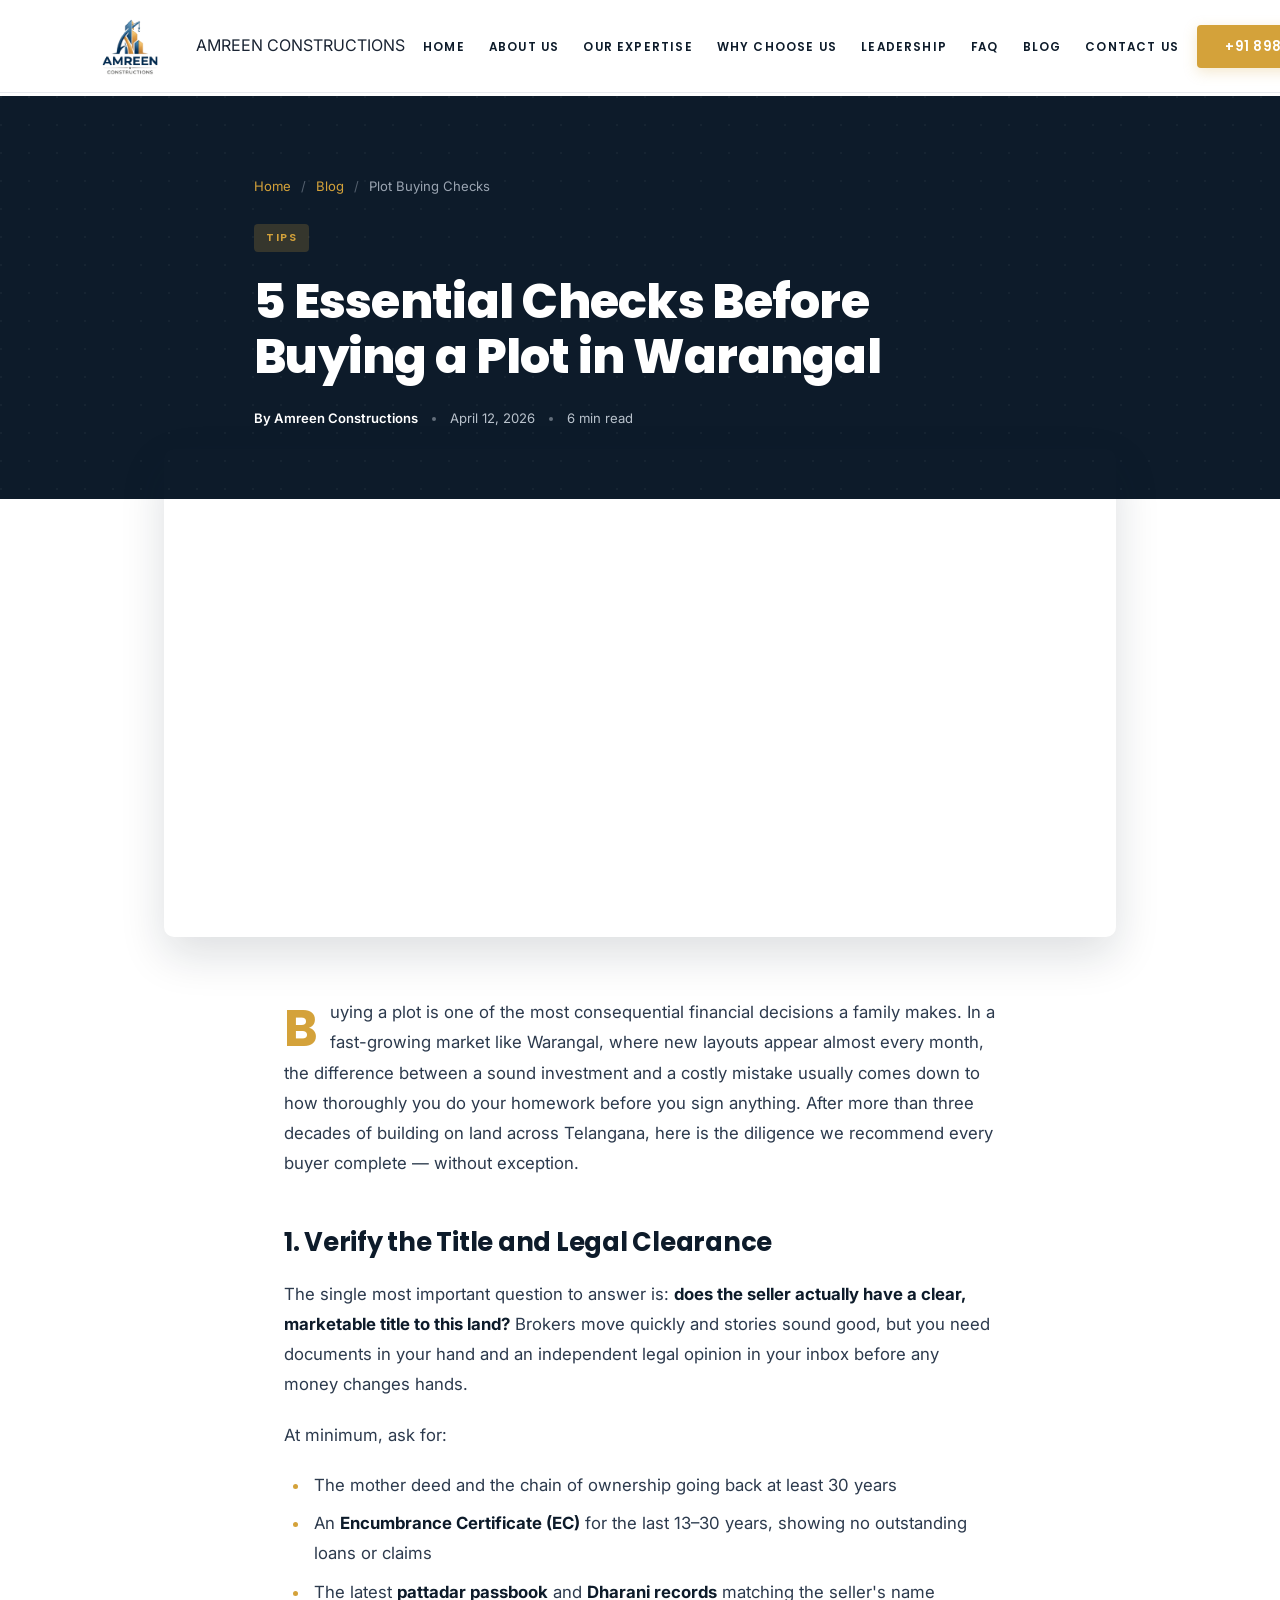
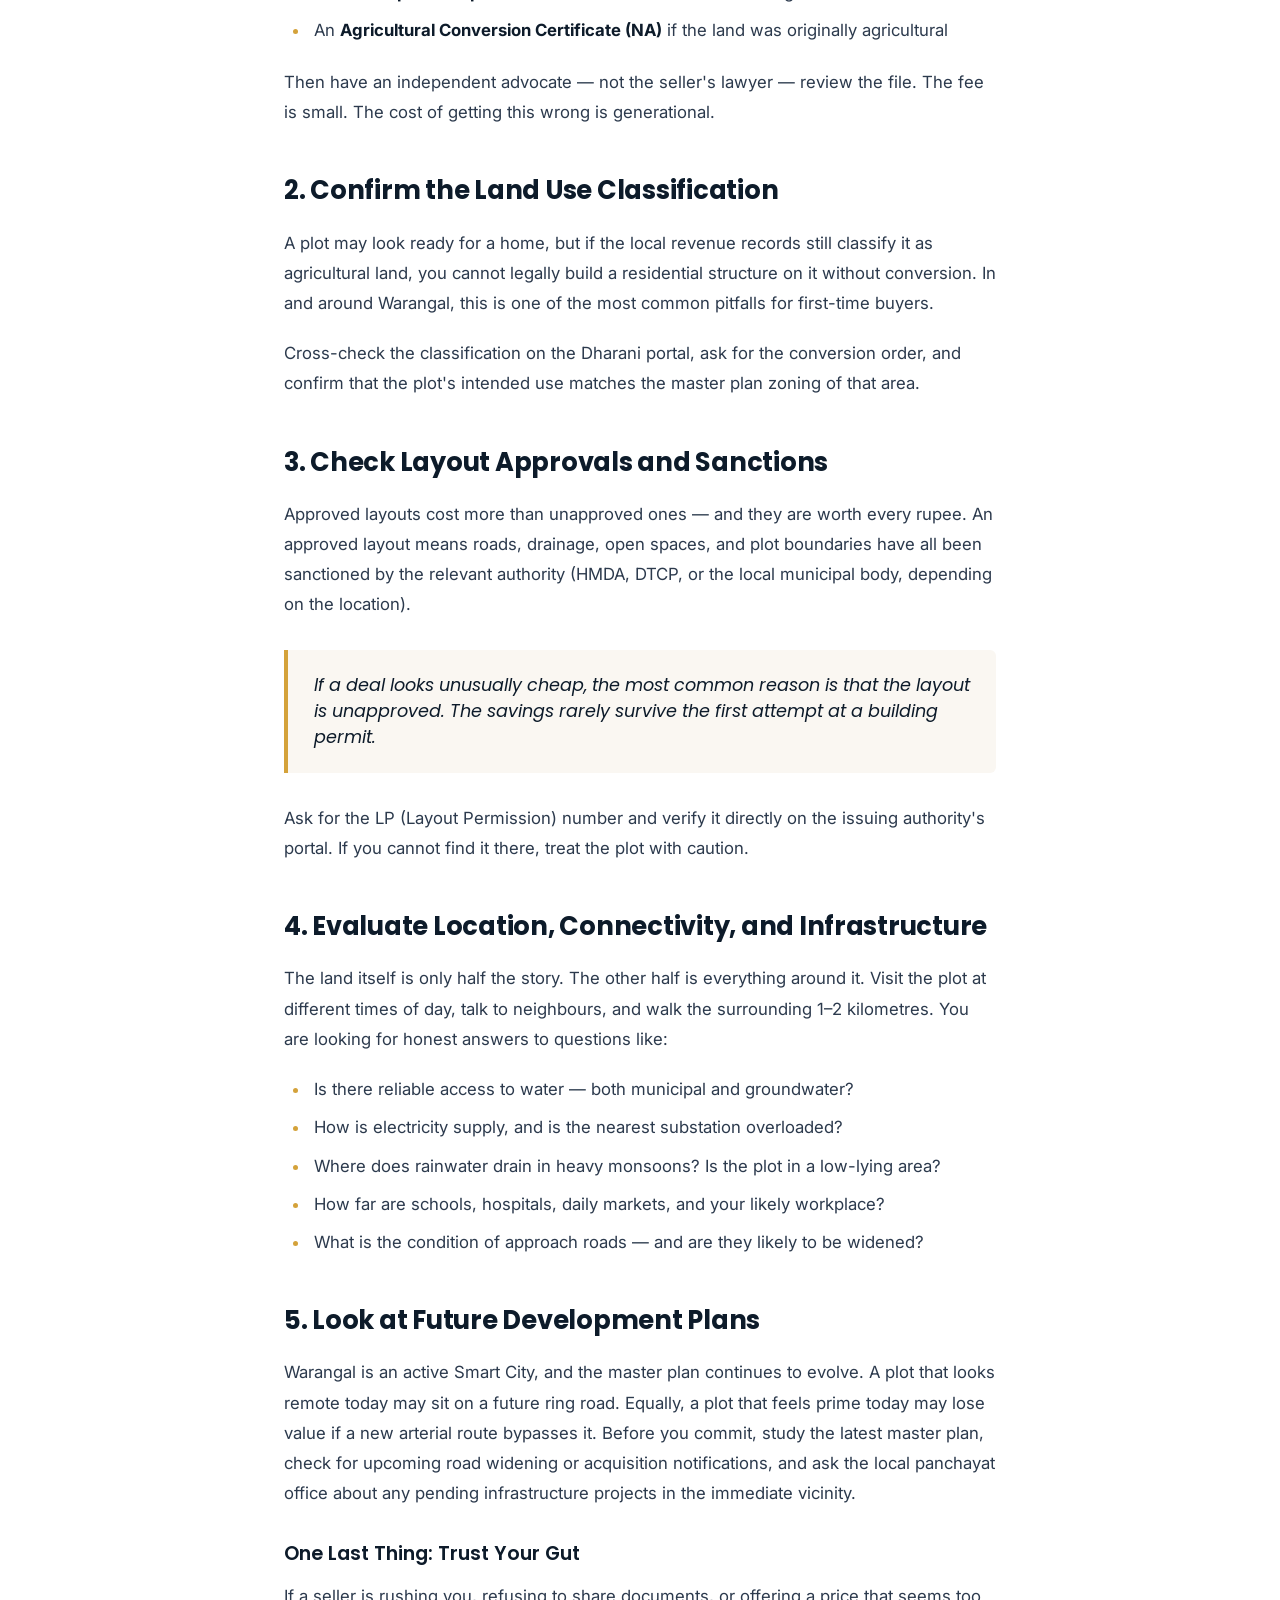
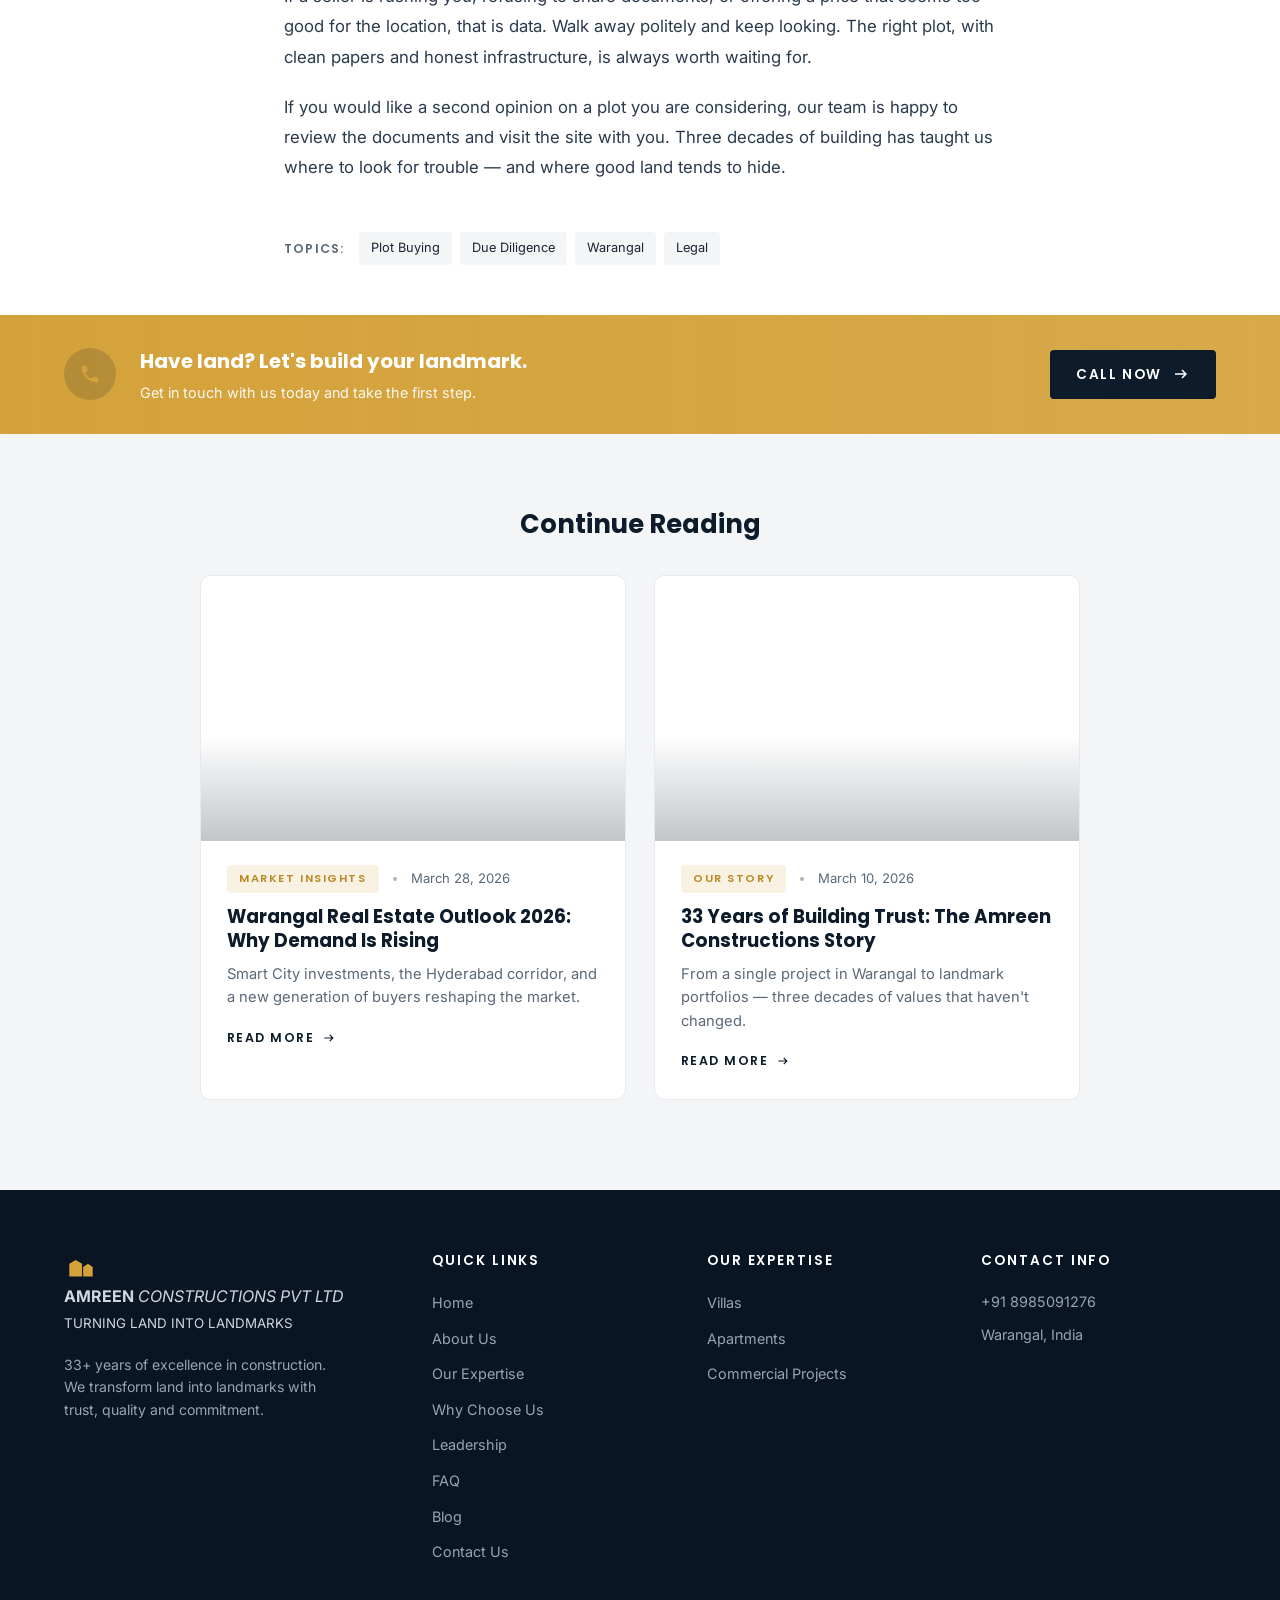
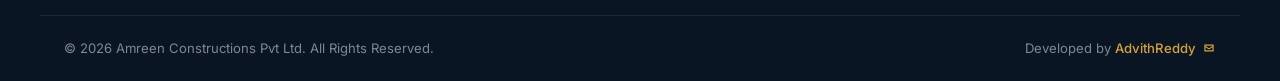
<file: blog-plot-buying-checks.html>
<!DOCTYPE html>
<html lang="en">
<head>
  <meta charset="UTF-8" />
  <meta http-equiv="X-UA-Compatible" content="IE=edge" />
  <meta name="viewport" content="width=device-width, initial-scale=1.0" />

  <title>5 Essential Checks Before Buying a Plot in Warangal | Amreen Constructions Blog</title>
  <meta name="description" content="A practical 33-year-experience guide to buying land in Warangal: title clearance, soil testing, layout approvals, infrastructure, and future development checks." />
  <meta name="keywords" content="buying plot Warangal, land buying tips India, plot legal verification, HMDA approval, real estate due diligence Warangal" />
  <meta name="author" content="Amreen Constructions Pvt Ltd" />
  <meta name="robots" content="index, follow" />
  <link rel="canonical" href="https://amreenconstructions.com/blog-plot-buying-checks.html" />

  <meta property="og:type" content="article" />
  <meta property="og:title" content="5 Essential Checks Before Buying a Plot in Warangal" />
  <meta property="og:description" content="From title clearance to soil testing — the diligence that separates a sound investment from a costly mistake." />
  <meta property="article:published_time" content="2026-04-12" />
  <meta property="article:author" content="Amreen Constructions Pvt Ltd" />
  <meta property="article:section" content="Tips" />

  <meta name="theme-color" content="#0d1b2a" />
  <link rel="icon" type="image/png" href="favicon.png" />

  <link rel="preconnect" href="https://fonts.googleapis.com" />
  <link rel="preconnect" href="https://fonts.gstatic.com" crossorigin />
  <link href="https://fonts.googleapis.com/css2?family=Poppins:wght@300;400;500;600;700;800&family=Inter:wght@300;400;500;600;700&display=swap" rel="stylesheet" />
  <link rel="stylesheet" href="styles.css" />

  <!-- JSON-LD: BlogPosting -->
  <script type="application/ld+json">
  {
    "@context": "https://schema.org",
    "@type": "BlogPosting",
    "headline": "5 Essential Checks Before Buying a Plot in Warangal",
    "description": "A practical guide to land due diligence in Warangal, drawn from 33+ years of construction experience.",
    "image": "https://images.unsplash.com/photo-1500382017468-9049fed747ef?auto=format&fit=crop&w=1200&q=80",
    "datePublished": "2026-04-12",
    "dateModified": "2026-04-12",
    "author": { "@type": "Organization", "name": "Amreen Constructions Pvt Ltd", "url": "https://amreenconstructions.com/" },
    "publisher": {
      "@type": "Organization",
      "name": "Amreen Constructions Pvt Ltd",
      "logo": { "@type": "ImageObject", "url": "https://amreenconstructions.com/logo.png" }
    },
    "mainEntityOfPage": "https://amreenconstructions.com/blog-plot-buying-checks.html",
    "articleSection": "Tips"
  }
  </script>

  <!-- JSON-LD: BreadcrumbList -->
  <script type="application/ld+json">
  {
    "@context": "https://schema.org",
    "@type": "BreadcrumbList",
    "itemListElement": [
      { "@type": "ListItem", "position": 1, "name": "Home", "item": "https://amreenconstructions.com/" },
      { "@type": "ListItem", "position": 2, "name": "Blog", "item": "https://amreenconstructions.com/blog.html" },
      { "@type": "ListItem", "position": 3, "name": "5 Essential Checks Before Buying a Plot in Warangal", "item": "https://amreenconstructions.com/blog-plot-buying-checks.html" }
    ]
  }
  </script>
</head>
<body>

  <header class="site-header" id="siteHeader">
    <div class="container nav-wrap">
      <a href="index.html" class="brand" aria-label="Amreen Constructions Pvt Ltd Home">
        <img src="logo.png" alt="" class="logo-img" width="175" height="200" />
        <span class="brand-text-h">
          <span class="name">AMREEN</span>
          <span class="sub">CONSTRUCTIONS</span>
        </span>
      </a>
      <nav class="primary-nav" aria-label="Primary navigation">
        <button class="nav-toggle" id="navToggle" aria-expanded="false" aria-controls="navMenu" aria-label="Toggle menu">
          <span></span><span></span><span></span>
        </button>
        <ul class="nav-menu" id="navMenu">
          <li><a href="index.html" class="nav-link">Home</a></li>
          <li><a href="index.html#about" class="nav-link">About Us</a></li>
          <li><a href="index.html#expertise" class="nav-link">Our Expertise</a></li>
          <li><a href="index.html#why" class="nav-link">Why Choose Us</a></li>
          <li><a href="index.html#leadership" class="nav-link">Leadership</a></li>
          <li><a href="index.html#faq" class="nav-link">FAQ</a></li>
          <li><a href="blog.html" class="nav-link active">Blog</a></li>
          <li><a href="index.html#contact" class="nav-link">Contact Us</a></li>
        </ul>
      </nav>
      <a href="tel:+918985091276" class="phone-cta">
        <svg viewBox="0 0 24 24" width="16" height="16" aria-hidden="true"><path fill="currentColor" d="M6.6 10.8a15.05 15.05 0 0 0 6.6 6.6l2.2-2.2a1 1 0 0 1 1-.25 11.4 11.4 0 0 0 3.6.57 1 1 0 0 1 1 1V20a1 1 0 0 1-1 1A17 17 0 0 1 3 4a1 1 0 0 1 1-1h3.5a1 1 0 0 1 1 1 11.4 11.4 0 0 0 .57 3.6 1 1 0 0 1-.25 1z"/></svg>
        <span>+91 8985091276</span>
      </a>
    </div>
  </header>

  <main>
  <article>
    <!-- Article Hero -->
    <header class="article-hero">
      <div class="container">
        <nav class="crumbs" aria-label="Breadcrumb">
          <a href="index.html">Home</a>
          <span class="sep">/</span>
          <a href="blog.html">Blog</a>
          <span class="sep">/</span>
          <span>Plot Buying Checks</span>
        </nav>
        <span class="cat-badge">Tips</span>
        <h1>5 Essential Checks Before Buying a Plot in Warangal</h1>
        <div class="post-meta">
          <span class="author">By Amreen Constructions</span>
          <span class="dot-sep"></span>
          <span>April 12, 2026</span>
          <span class="dot-sep"></span>
          <span>6 min read</span>
        </div>
      </div>
    </header>

    <!-- Featured Image -->
    <div class="article-image">
      <div class="imgph" role="img" aria-label="Aerial view of land plots in Warangal" style="background-image: url('https://images.unsplash.com/photo-1500382017468-9049fed747ef?auto=format&fit=crop&w=1600&q=80');"></div>
    </div>

    <!-- Article Body -->
    <div class="article-body">
      <p>Buying a plot is one of the most consequential financial decisions a family makes. In a fast-growing market like Warangal, where new layouts appear almost every month, the difference between a sound investment and a costly mistake usually comes down to how thoroughly you do your homework before you sign anything. After more than three decades of building on land across Telangana, here is the diligence we recommend every buyer complete — without exception.</p>

      <h2>1. Verify the Title and Legal Clearance</h2>
      <p>The single most important question to answer is: <strong>does the seller actually have a clear, marketable title to this land?</strong> Brokers move quickly and stories sound good, but you need documents in your hand and an independent legal opinion in your inbox before any money changes hands.</p>
      <p>At minimum, ask for:</p>
      <ul>
        <li>The mother deed and the chain of ownership going back at least 30 years</li>
        <li>An <strong>Encumbrance Certificate (EC)</strong> for the last 13–30 years, showing no outstanding loans or claims</li>
        <li>The latest <strong>pattadar passbook</strong> and <strong>Dharani records</strong> matching the seller's name</li>
        <li>An <strong>Agricultural Conversion Certificate (NA)</strong> if the land was originally agricultural</li>
      </ul>
      <p>Then have an independent advocate — not the seller's lawyer — review the file. The fee is small. The cost of getting this wrong is generational.</p>

      <h2>2. Confirm the Land Use Classification</h2>
      <p>A plot may look ready for a home, but if the local revenue records still classify it as agricultural land, you cannot legally build a residential structure on it without conversion. In and around Warangal, this is one of the most common pitfalls for first-time buyers.</p>
      <p>Cross-check the classification on the Dharani portal, ask for the conversion order, and confirm that the plot's intended use matches the master plan zoning of that area.</p>

      <h2>3. Check Layout Approvals and Sanctions</h2>
      <p>Approved layouts cost more than unapproved ones — and they are worth every rupee. An approved layout means roads, drainage, open spaces, and plot boundaries have all been sanctioned by the relevant authority (HMDA, DTCP, or the local municipal body, depending on the location).</p>
      <blockquote>
        If a deal looks unusually cheap, the most common reason is that the layout is unapproved. The savings rarely survive the first attempt at a building permit.
      </blockquote>
      <p>Ask for the LP (Layout Permission) number and verify it directly on the issuing authority's portal. If you cannot find it there, treat the plot with caution.</p>

      <h2>4. Evaluate Location, Connectivity, and Infrastructure</h2>
      <p>The land itself is only half the story. The other half is everything around it. Visit the plot at different times of day, talk to neighbours, and walk the surrounding 1–2 kilometres. You are looking for honest answers to questions like:</p>
      <ul>
        <li>Is there reliable access to water — both municipal and groundwater?</li>
        <li>How is electricity supply, and is the nearest substation overloaded?</li>
        <li>Where does rainwater drain in heavy monsoons? Is the plot in a low-lying area?</li>
        <li>How far are schools, hospitals, daily markets, and your likely workplace?</li>
        <li>What is the condition of approach roads — and are they likely to be widened?</li>
      </ul>

      <h2>5. Look at Future Development Plans</h2>
      <p>Warangal is an active Smart City, and the master plan continues to evolve. A plot that looks remote today may sit on a future ring road. Equally, a plot that feels prime today may lose value if a new arterial route bypasses it. Before you commit, study the latest master plan, check for upcoming road widening or acquisition notifications, and ask the local panchayat office about any pending infrastructure projects in the immediate vicinity.</p>

      <h3>One Last Thing: Trust Your Gut</h3>
      <p>If a seller is rushing you, refusing to share documents, or offering a price that seems too good for the location, that is data. Walk away politely and keep looking. The right plot, with clean papers and honest infrastructure, is always worth waiting for.</p>

      <p>If you would like a second opinion on a plot you are considering, our team is happy to review the documents and visit the site with you. Three decades of building has taught us where to look for trouble — and where good land tends to hide.</p>
    </div>

    <div class="article-tags">
      <span>Topics:</span>
      <a href="blog.html">Plot Buying</a>
      <a href="blog.html">Due Diligence</a>
      <a href="blog.html">Warangal</a>
      <a href="blog.html">Legal</a>
    </div>
  </article>
  </main>

  <!-- ============ CTA BANNER ============ -->
  <section class="cta-banner" aria-label="Call to action">
    <div class="container cta-row">
      <div class="cta-icon" aria-hidden="true">
        <svg viewBox="0 0 24 24" width="22" height="22"><path fill="#d4a23a" d="M6.6 10.8a15.05 15.05 0 0 0 6.6 6.6l2.2-2.2a1 1 0 0 1 1-.25 11.4 11.4 0 0 0 3.6.57 1 1 0 0 1 1 1V20a1 1 0 0 1-1 1A17 17 0 0 1 3 4a1 1 0 0 1 1-1h3.5a1 1 0 0 1 1 1 11.4 11.4 0 0 0 .57 3.6 1 1 0 0 1-.25 1z"/></svg>
      </div>
      <div class="cta-text">
        <h3>Have land? Let's build your landmark.</h3>
        <p>Get in touch with us today and take the first step.</p>
      </div>
      <a href="tel:+918985091276" class="btn btn-dark">
        Call Now
        <svg viewBox="0 0 24 24" width="18" height="18" aria-hidden="true"><path fill="currentColor" d="M4 11h12.2l-3.6-3.6L14 6l6 6-6 6-1.4-1.4L16.2 13H4z"/></svg>
      </a>
    </div>
  </section>

  <!-- ============ RELATED POSTS ============ -->
  <section class="related" aria-label="Related posts">
    <div class="container">
      <h2>Continue Reading</h2>
      <div class="blog-grid">
        <article class="blog-card">
          <a href="blog-warangal-market-2026.html">
            <div class="thumb" style="background-image: url('https://images.unsplash.com/photo-1486325212027-8081e485255e?auto=format&fit=crop&w=900&q=80');"></div>
            <div class="body">
              <div class="post-meta">
                <span class="cat-badge">Market Insights</span>
                <span class="dot-sep"></span>
                <span>March 28, 2026</span>
              </div>
              <h3>Warangal Real Estate Outlook 2026: Why Demand Is Rising</h3>
              <p>Smart City investments, the Hyderabad corridor, and a new generation of buyers reshaping the market.</p>
              <span class="read-more">Read More
                <svg viewBox="0 0 24 24" width="14" height="14" aria-hidden="true"><path fill="currentColor" d="M4 11h12.2l-3.6-3.6L14 6l6 6-6 6-1.4-1.4L16.2 13H4z"/></svg>
              </span>
            </div>
          </a>
        </article>
        <article class="blog-card">
          <a href="blog-our-story.html">
            <div class="thumb" style="background-image: url('https://images.unsplash.com/photo-1503387762-592deb58ef4e?auto=format&fit=crop&w=900&q=80');"></div>
            <div class="body">
              <div class="post-meta">
                <span class="cat-badge">Our Story</span>
                <span class="dot-sep"></span>
                <span>March 10, 2026</span>
              </div>
              <h3>33 Years of Building Trust: The Amreen Constructions Story</h3>
              <p>From a single project in Warangal to landmark portfolios — three decades of values that haven't changed.</p>
              <span class="read-more">Read More
                <svg viewBox="0 0 24 24" width="14" height="14" aria-hidden="true"><path fill="currentColor" d="M4 11h12.2l-3.6-3.6L14 6l6 6-6 6-1.4-1.4L16.2 13H4z"/></svg>
              </span>
            </div>
          </a>
        </article>
      </div>
    </div>
  </section>

  <!-- ============ FOOTER ============ -->
  <footer class="site-footer" role="contentinfo">
    <div class="container footer-grid">
      <div class="footer-brand">
        <a href="index.html" class="brand brand-footer">
          <span class="brand-mark" aria-hidden="true">
            <svg viewBox="0 0 64 64" width="34" height="34">
              <path d="M10 50V26l12-7 12 7v24H10zm26 0V32l9-6 9 6v18H36z" fill="#d4a23a"/>
            </svg>
          </span>
          <span class="brand-text">
            <strong>AMREEN</strong>
            <em>CONSTRUCTIONS PVT LTD</em>
            <small>TURNING LAND INTO LANDMARKS</small>
          </span>
        </a>
        <p>33+ years of excellence in construction.<br/>We transform land into landmarks with trust, quality and commitment.</p>
      </div>
      <div class="footer-col">
        <h4>QUICK LINKS</h4>
        <ul>
          <li><a href="index.html">Home</a></li>
          <li><a href="index.html#about">About Us</a></li>
          <li><a href="index.html#expertise">Our Expertise</a></li>
          <li><a href="index.html#why">Why Choose Us</a></li>
          <li><a href="index.html#leadership">Leadership</a></li>
          <li><a href="index.html#faq">FAQ</a></li>
          <li><a href="blog.html">Blog</a></li>
          <li><a href="index.html#contact">Contact Us</a></li>
        </ul>
      </div>
      <div class="footer-col">
        <h4>OUR EXPERTISE</h4>
        <ul>
          <li><a href="index.html#expertise">Villas</a></li>
          <li><a href="index.html#expertise">Apartments</a></li>
          <li><a href="index.html#expertise">Commercial Projects</a></li>
        </ul>
      </div>
      <div class="footer-col">
        <h4>CONTACT INFO</h4>
        <ul class="footer-contact">
          <li><a href="tel:+918985091276">+91 8985091276</a></li>
          <li>Warangal, India</li>
        </ul>
      </div>
    </div>
    <div class="container footer-bottom">
      <p>&copy; <span id="year"></span> Amreen Constructions Pvt Ltd. All Rights Reserved.</p>
      <p class="dev-credit">
        Developed by
        <a href="mailto:advithreddydanda@gmail.com" aria-label="Email AdvithReddy">
          AdvithReddy
          <svg viewBox="0 0 24 24" width="14" height="14" aria-hidden="true"><path fill="currentColor" d="M4 6h16v12H4V6zm2 2v.4l6 4.1 6-4.1V8H6zm0 2.5V16h12v-5.5l-6 4.1-6-4.1z"/></svg>
        </a>
      </p>
    </div>
  </footer>

  <a href="#top" class="back-to-top" id="backToTop" aria-label="Back to top">
    <svg viewBox="0 0 24 24" width="18" height="18" aria-hidden="true"><path fill="currentColor" d="M12 4l8 8h-5v8h-6v-8H4z"/></svg>
  </a>

  <script src="script.js" defer></script>
</body>
</html>
</file>
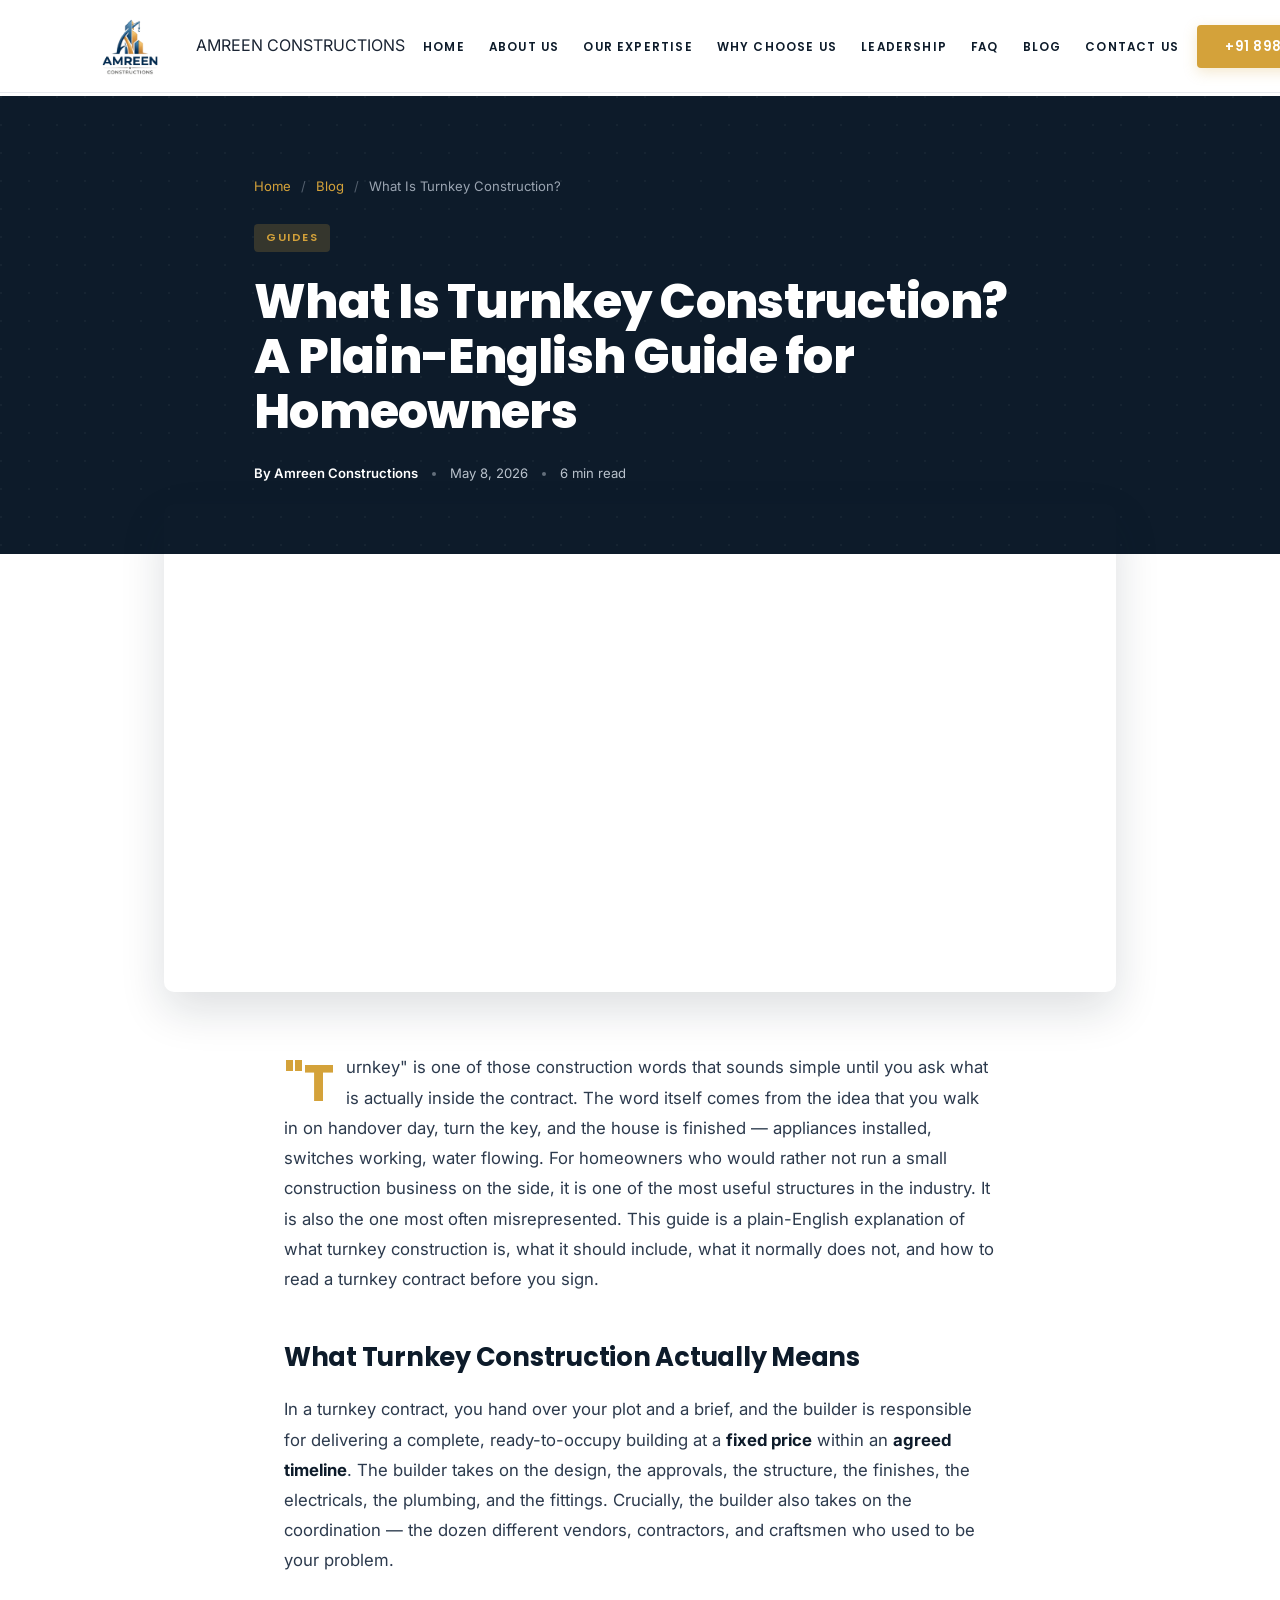
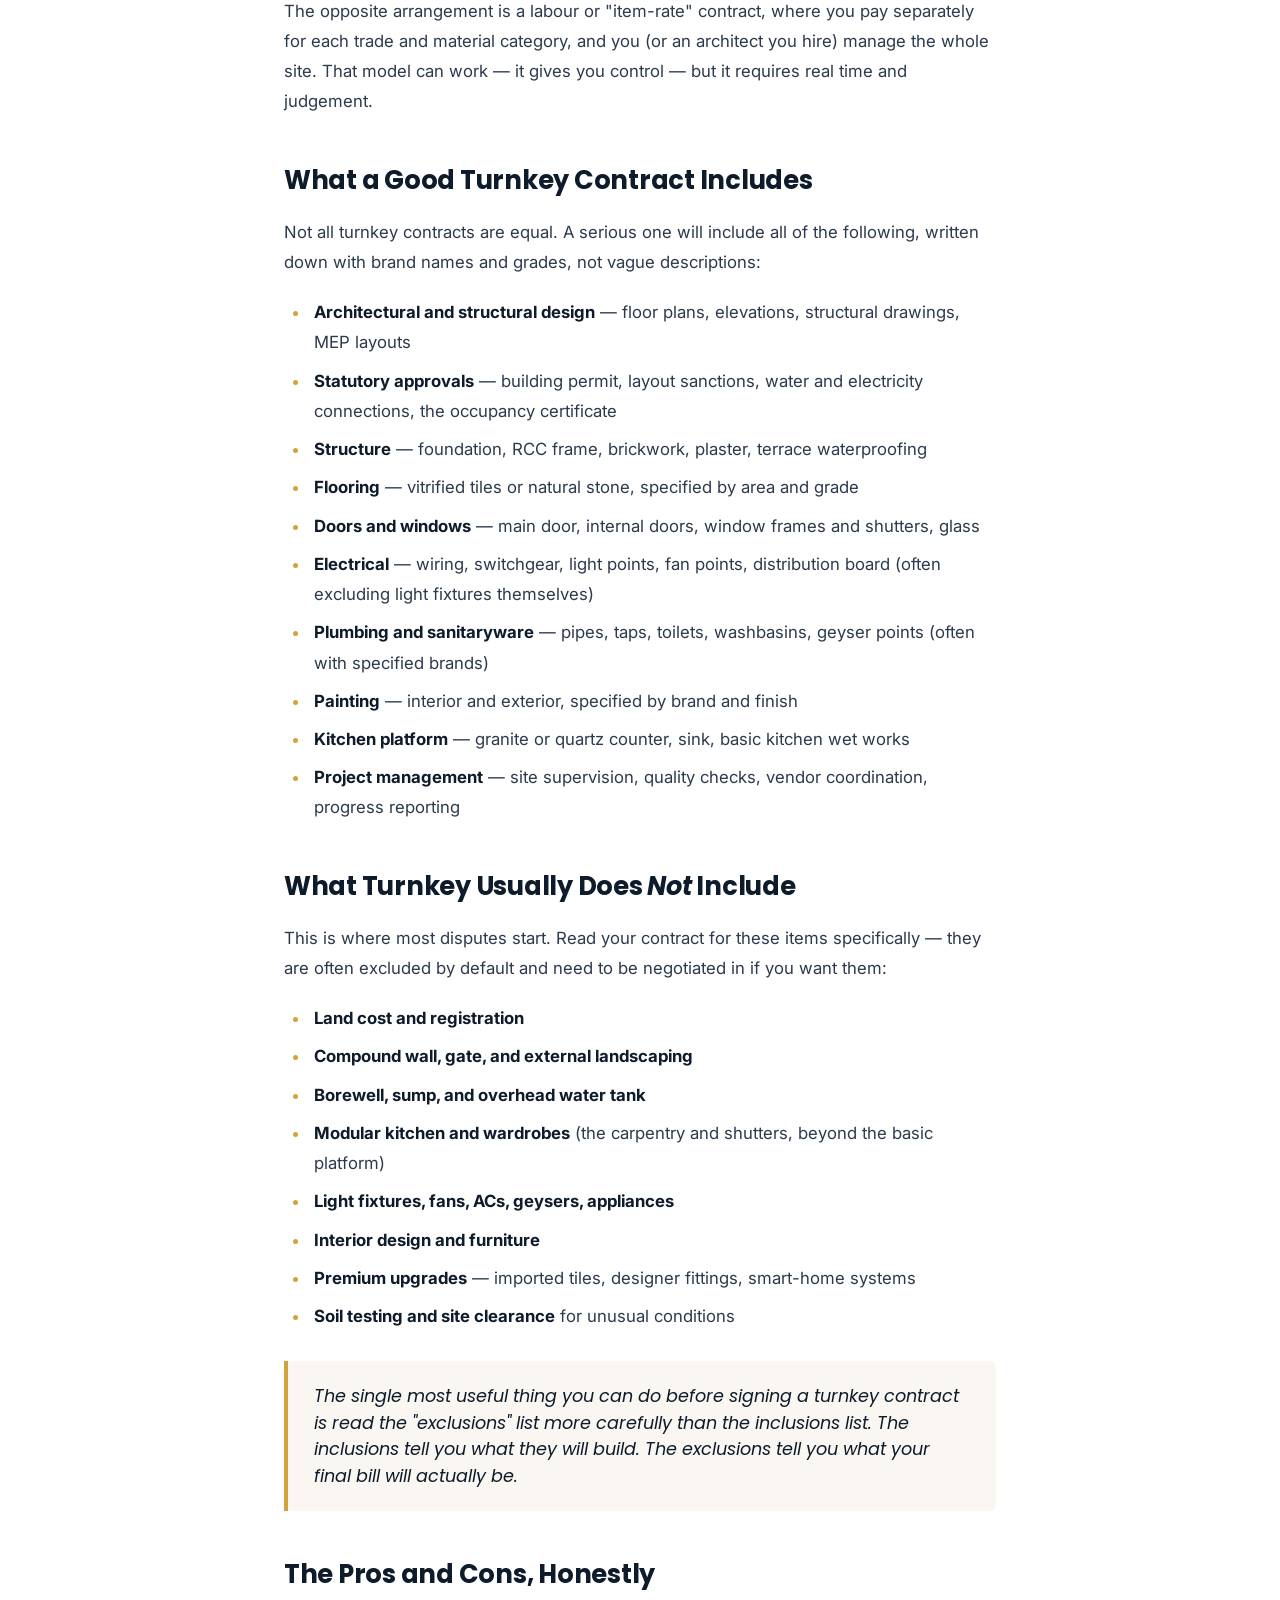
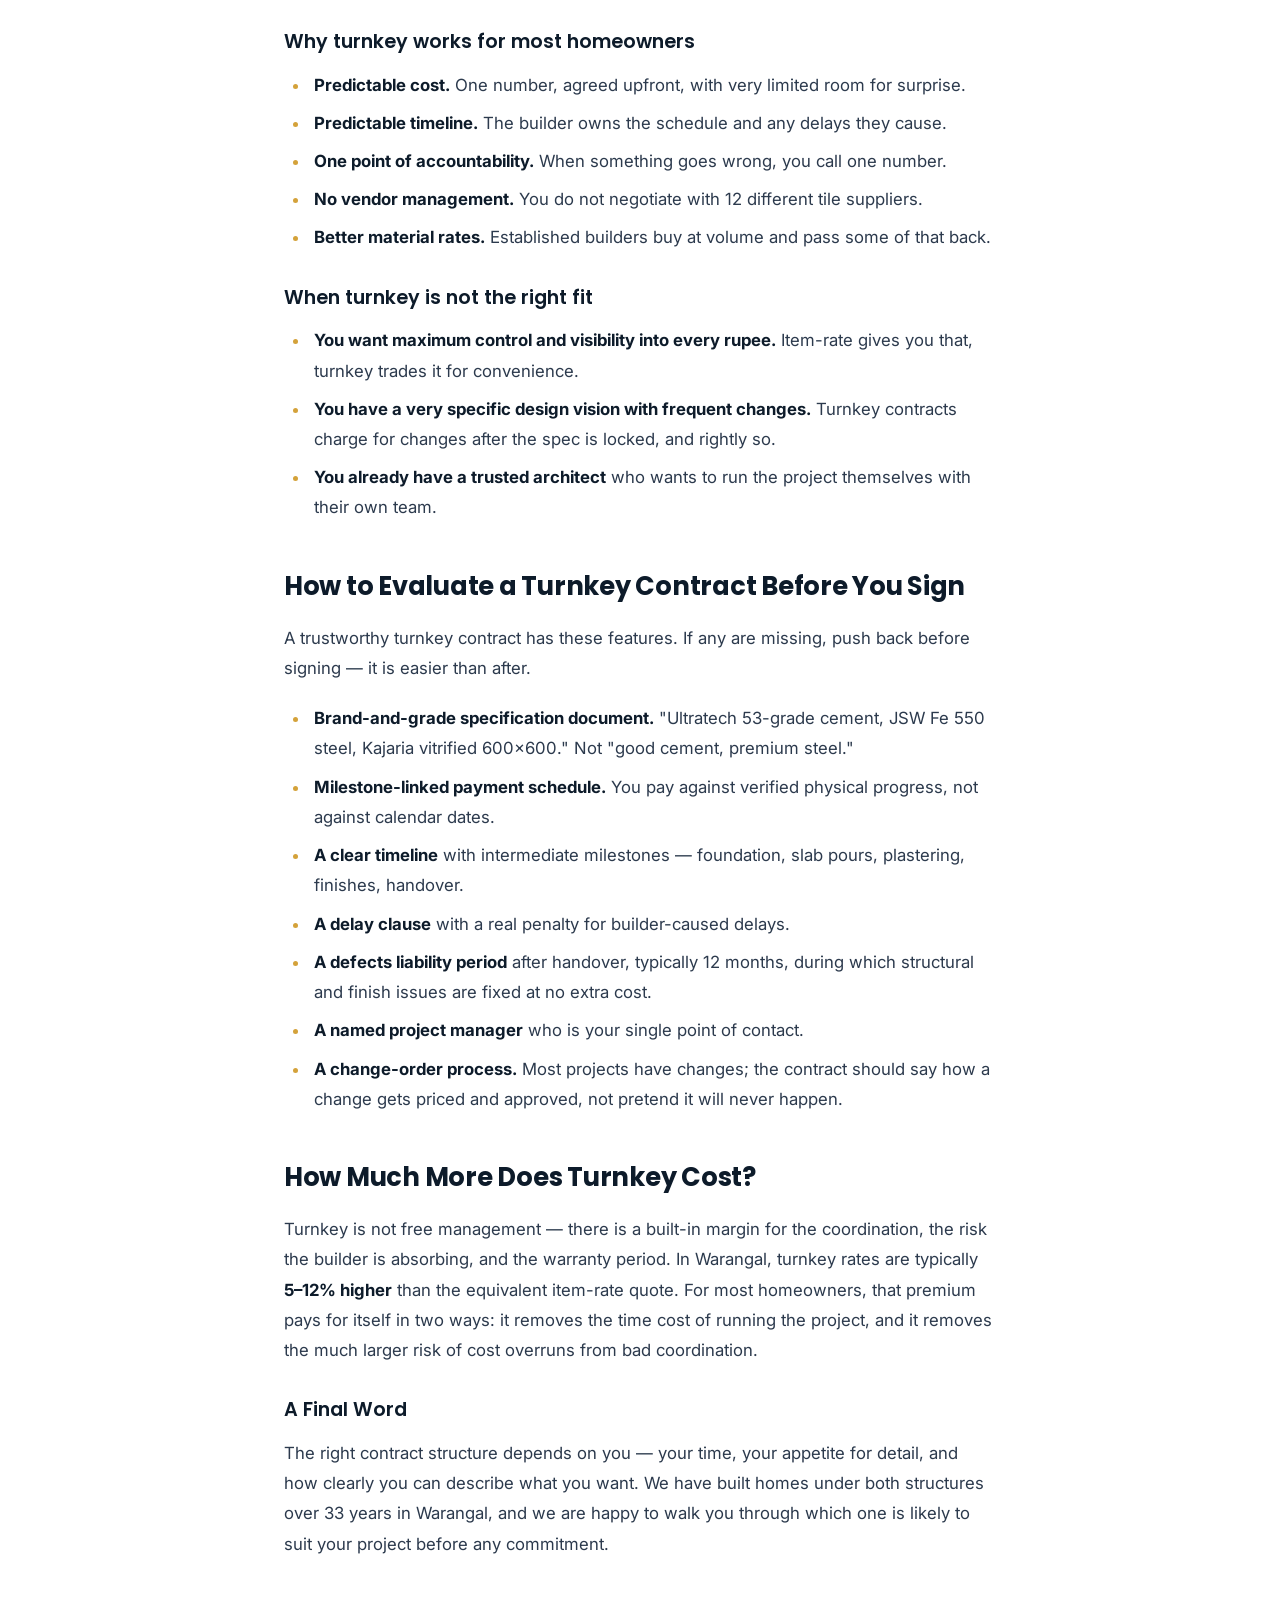
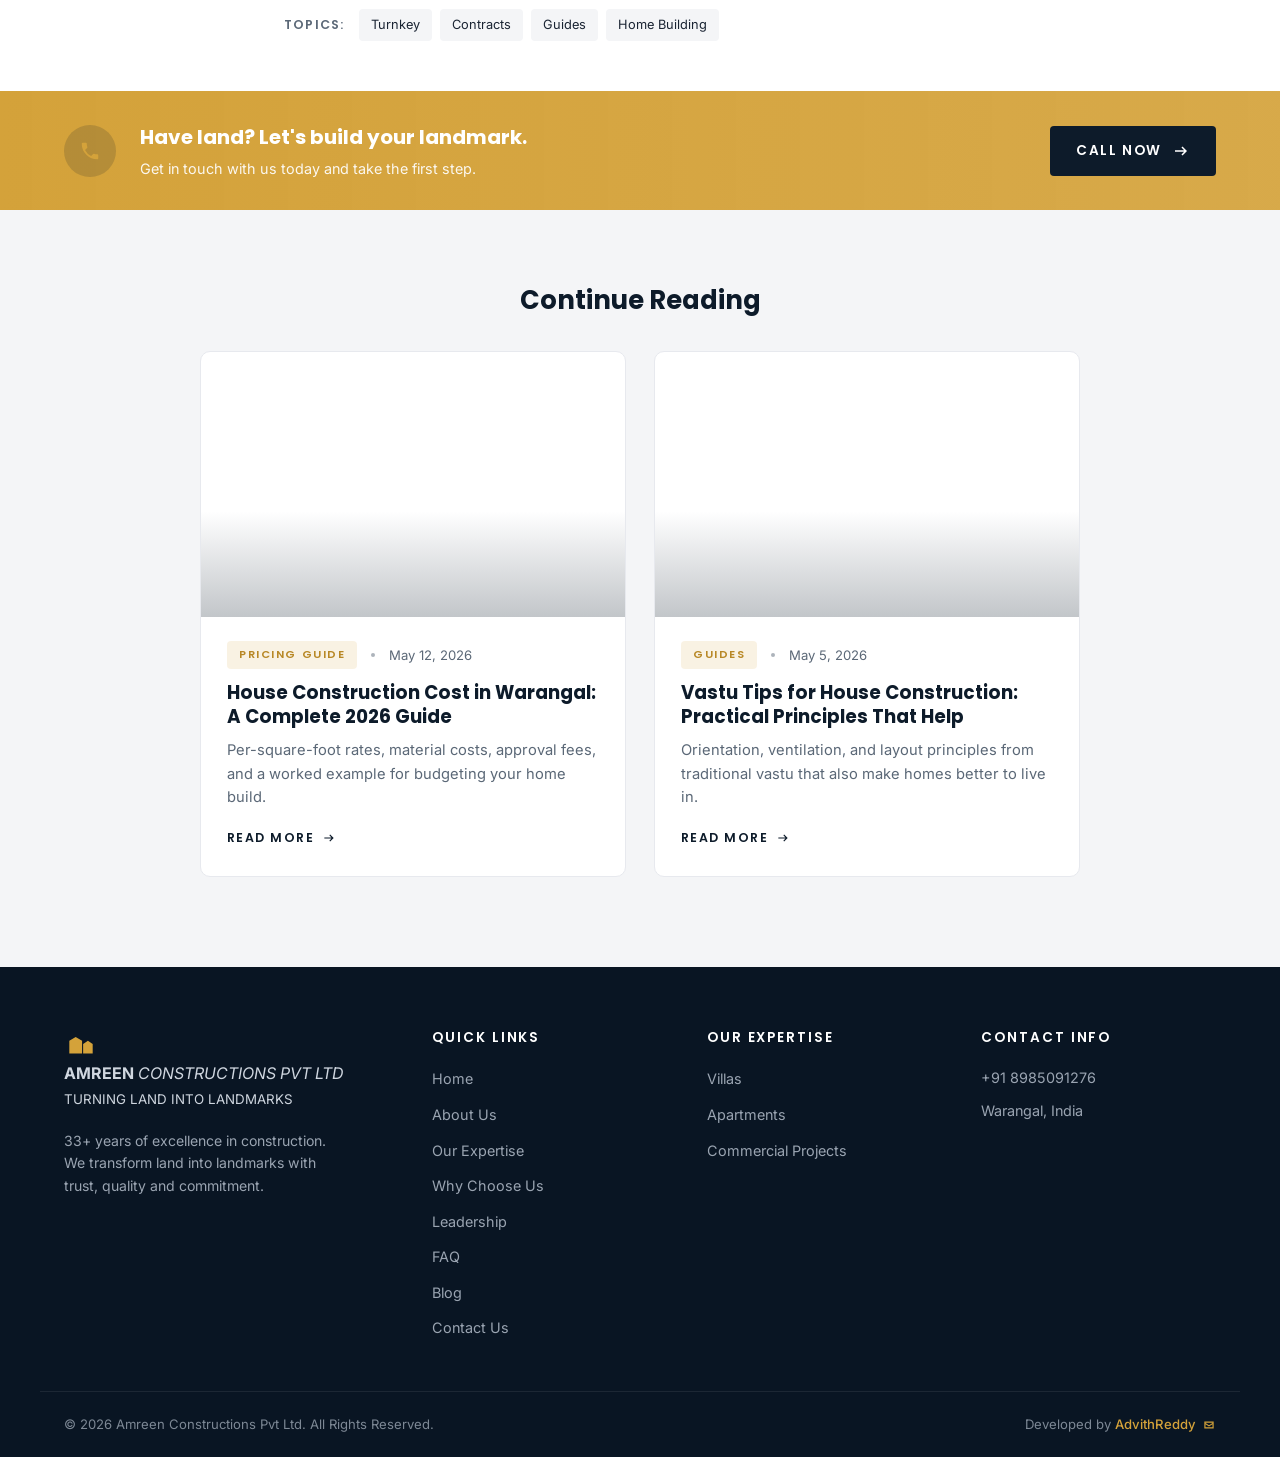
<file: blog-turnkey-construction-explained.html>
<!DOCTYPE html>
<html lang="en">
<head>
  <meta charset="UTF-8" />
  <meta http-equiv="X-UA-Compatible" content="IE=edge" />
  <meta name="viewport" content="width=device-width, initial-scale=1.0" />

  <title>What Is Turnkey Construction? A Plain-English Guide | Amreen Constructions</title>
  <meta name="description" content="What turnkey construction actually means, what is included and excluded, the pros and cons, and how to evaluate a turnkey contract before you sign. Written from 33+ years of experience." />
  <meta name="keywords" content="turnkey construction, turnkey contract Warangal, fixed price house construction, end to end construction Warangal, what is turnkey building" />
  <meta name="author" content="Amreen Constructions Pvt Ltd" />
  <meta name="robots" content="index, follow" />
  <link rel="canonical" href="https://amreenconstructions.com/blog-turnkey-construction-explained.html" />

  <meta property="og:type" content="article" />
  <meta property="og:title" content="What Is Turnkey Construction? A Plain-English Guide" />
  <meta property="og:description" content="One contract, one timeline, one accountable team. How turnkey contracts work and when they make sense for homeowners." />
  <meta property="article:published_time" content="2026-05-08" />
  <meta property="article:author" content="Amreen Constructions Pvt Ltd" />
  <meta property="article:section" content="Guides" />

  <meta name="theme-color" content="#0d1b2a" />
  <link rel="icon" type="image/png" href="favicon.png" />

  <link rel="preconnect" href="https://fonts.googleapis.com" />
  <link rel="preconnect" href="https://fonts.gstatic.com" crossorigin />
  <link href="https://fonts.googleapis.com/css2?family=Poppins:wght@300;400;500;600;700;800&family=Inter:wght@300;400;500;600;700&display=swap" rel="stylesheet" />
  <link rel="stylesheet" href="styles.css" />

  <!-- JSON-LD: BlogPosting -->
  <script type="application/ld+json">
  {
    "@context": "https://schema.org",
    "@type": "BlogPosting",
    "headline": "What Is Turnkey Construction? A Plain-English Guide",
    "description": "How turnkey construction contracts work, what is included, and when they make sense — written from 33+ years of building in Warangal.",
    "image": "https://images.unsplash.com/photo-1582268611958-ebfd161df9d8?auto=format&fit=crop&w=1200&q=80",
    "datePublished": "2026-05-08",
    "dateModified": "2026-05-08",
    "author": { "@type": "Organization", "name": "Amreen Constructions Pvt Ltd", "url": "https://amreenconstructions.com/" },
    "publisher": {
      "@type": "Organization",
      "name": "Amreen Constructions Pvt Ltd",
      "logo": { "@type": "ImageObject", "url": "https://amreenconstructions.com/logo.png" }
    },
    "mainEntityOfPage": "https://amreenconstructions.com/blog-turnkey-construction-explained.html",
    "articleSection": "Guides"
  }
  </script>

  <!-- JSON-LD: BreadcrumbList -->
  <script type="application/ld+json">
  {
    "@context": "https://schema.org",
    "@type": "BreadcrumbList",
    "itemListElement": [
      { "@type": "ListItem", "position": 1, "name": "Home", "item": "https://amreenconstructions.com/" },
      { "@type": "ListItem", "position": 2, "name": "Blog", "item": "https://amreenconstructions.com/blog.html" },
      { "@type": "ListItem", "position": 3, "name": "What Is Turnkey Construction?", "item": "https://amreenconstructions.com/blog-turnkey-construction-explained.html" }
    ]
  }
  </script>
</head>
<body>

  <header class="site-header" id="siteHeader">
    <div class="container nav-wrap">
      <a href="index.html" class="brand" aria-label="Amreen Constructions Pvt Ltd Home">
        <img src="logo.png" alt="" class="logo-img" width="175" height="200" />
        <span class="brand-text-h">
          <span class="name">AMREEN</span>
          <span class="sub">CONSTRUCTIONS</span>
        </span>
      </a>
      <nav class="primary-nav" aria-label="Primary navigation">
        <button class="nav-toggle" id="navToggle" aria-expanded="false" aria-controls="navMenu" aria-label="Toggle menu">
          <span></span><span></span><span></span>
        </button>
        <ul class="nav-menu" id="navMenu">
          <li><a href="index.html" class="nav-link">Home</a></li>
          <li><a href="index.html#about" class="nav-link">About Us</a></li>
          <li><a href="index.html#expertise" class="nav-link">Our Expertise</a></li>
          <li><a href="index.html#why" class="nav-link">Why Choose Us</a></li>
          <li><a href="index.html#leadership" class="nav-link">Leadership</a></li>
          <li><a href="index.html#faq" class="nav-link">FAQ</a></li>
          <li><a href="blog.html" class="nav-link active">Blog</a></li>
          <li><a href="index.html#contact" class="nav-link">Contact Us</a></li>
        </ul>
      </nav>
      <a href="tel:+918985091276" class="phone-cta">
        <svg viewBox="0 0 24 24" width="16" height="16" aria-hidden="true"><path fill="currentColor" d="M6.6 10.8a15.05 15.05 0 0 0 6.6 6.6l2.2-2.2a1 1 0 0 1 1-.25 11.4 11.4 0 0 0 3.6.57 1 1 0 0 1 1 1V20a1 1 0 0 1-1 1A17 17 0 0 1 3 4a1 1 0 0 1 1-1h3.5a1 1 0 0 1 1 1 11.4 11.4 0 0 0 .57 3.6 1 1 0 0 1-.25 1z"/></svg>
        <span>+91 8985091276</span>
      </a>
    </div>
  </header>

  <main>
  <article>
    <!-- Article Hero -->
    <header class="article-hero">
      <div class="container">
        <nav class="crumbs" aria-label="Breadcrumb">
          <a href="index.html">Home</a>
          <span class="sep">/</span>
          <a href="blog.html">Blog</a>
          <span class="sep">/</span>
          <span>What Is Turnkey Construction?</span>
        </nav>
        <span class="cat-badge">Guides</span>
        <h1>What Is Turnkey Construction? A Plain-English Guide for Homeowners</h1>
        <div class="post-meta">
          <span class="author">By Amreen Constructions</span>
          <span class="dot-sep"></span>
          <span>May 8, 2026</span>
          <span class="dot-sep"></span>
          <span>6 min read</span>
        </div>
      </div>
    </header>

    <!-- Featured Image -->
    <div class="article-image">
      <div class="imgph" role="img" aria-label="A new homeowner receiving keys to a completed house" style="background-image: url('https://images.unsplash.com/photo-1582268611958-ebfd161df9d8?auto=format&fit=crop&w=1600&q=80');"></div>
    </div>

    <!-- Article Body -->
    <div class="article-body">
      <p>"Turnkey" is one of those construction words that sounds simple until you ask what is actually inside the contract. The word itself comes from the idea that you walk in on handover day, turn the key, and the house is finished — appliances installed, switches working, water flowing. For homeowners who would rather not run a small construction business on the side, it is one of the most useful structures in the industry. It is also the one most often misrepresented. This guide is a plain-English explanation of what turnkey construction is, what it should include, what it normally does not, and how to read a turnkey contract before you sign.</p>

      <h2>What Turnkey Construction Actually Means</h2>
      <p>In a turnkey contract, you hand over your plot and a brief, and the builder is responsible for delivering a complete, ready-to-occupy building at a <strong>fixed price</strong> within an <strong>agreed timeline</strong>. The builder takes on the design, the approvals, the structure, the finishes, the electricals, the plumbing, and the fittings. Crucially, the builder also takes on the coordination — the dozen different vendors, contractors, and craftsmen who used to be your problem.</p>

      <p>The opposite arrangement is a labour or "item-rate" contract, where you pay separately for each trade and material category, and you (or an architect you hire) manage the whole site. That model can work — it gives you control — but it requires real time and judgement.</p>

      <h2>What a Good Turnkey Contract Includes</h2>
      <p>Not all turnkey contracts are equal. A serious one will include all of the following, written down with brand names and grades, not vague descriptions:</p>

      <ul>
        <li><strong>Architectural and structural design</strong> — floor plans, elevations, structural drawings, MEP layouts</li>
        <li><strong>Statutory approvals</strong> — building permit, layout sanctions, water and electricity connections, the occupancy certificate</li>
        <li><strong>Structure</strong> — foundation, RCC frame, brickwork, plaster, terrace waterproofing</li>
        <li><strong>Flooring</strong> — vitrified tiles or natural stone, specified by area and grade</li>
        <li><strong>Doors and windows</strong> — main door, internal doors, window frames and shutters, glass</li>
        <li><strong>Electrical</strong> — wiring, switchgear, light points, fan points, distribution board (often excluding light fixtures themselves)</li>
        <li><strong>Plumbing and sanitaryware</strong> — pipes, taps, toilets, washbasins, geyser points (often with specified brands)</li>
        <li><strong>Painting</strong> — interior and exterior, specified by brand and finish</li>
        <li><strong>Kitchen platform</strong> — granite or quartz counter, sink, basic kitchen wet works</li>
        <li><strong>Project management</strong> — site supervision, quality checks, vendor coordination, progress reporting</li>
      </ul>

      <h2>What Turnkey Usually Does <em>Not</em> Include</h2>
      <p>This is where most disputes start. Read your contract for these items specifically — they are often excluded by default and need to be negotiated in if you want them:</p>

      <ul>
        <li><strong>Land cost and registration</strong></li>
        <li><strong>Compound wall, gate, and external landscaping</strong></li>
        <li><strong>Borewell, sump, and overhead water tank</strong></li>
        <li><strong>Modular kitchen and wardrobes</strong> (the carpentry and shutters, beyond the basic platform)</li>
        <li><strong>Light fixtures, fans, ACs, geysers, appliances</strong></li>
        <li><strong>Interior design and furniture</strong></li>
        <li><strong>Premium upgrades</strong> — imported tiles, designer fittings, smart-home systems</li>
        <li><strong>Soil testing and site clearance</strong> for unusual conditions</li>
      </ul>

      <blockquote>
        The single most useful thing you can do before signing a turnkey contract is read the "exclusions" list more carefully than the inclusions list. The inclusions tell you what they will build. The exclusions tell you what your final bill will actually be.
      </blockquote>

      <h2>The Pros and Cons, Honestly</h2>

      <h3>Why turnkey works for most homeowners</h3>
      <ul>
        <li><strong>Predictable cost.</strong> One number, agreed upfront, with very limited room for surprise.</li>
        <li><strong>Predictable timeline.</strong> The builder owns the schedule and any delays they cause.</li>
        <li><strong>One point of accountability.</strong> When something goes wrong, you call one number.</li>
        <li><strong>No vendor management.</strong> You do not negotiate with 12 different tile suppliers.</li>
        <li><strong>Better material rates.</strong> Established builders buy at volume and pass some of that back.</li>
      </ul>

      <h3>When turnkey is not the right fit</h3>
      <ul>
        <li><strong>You want maximum control and visibility into every rupee.</strong> Item-rate gives you that, turnkey trades it for convenience.</li>
        <li><strong>You have a very specific design vision with frequent changes.</strong> Turnkey contracts charge for changes after the spec is locked, and rightly so.</li>
        <li><strong>You already have a trusted architect</strong> who wants to run the project themselves with their own team.</li>
      </ul>

      <h2>How to Evaluate a Turnkey Contract Before You Sign</h2>
      <p>A trustworthy turnkey contract has these features. If any are missing, push back before signing — it is easier than after.</p>

      <ul>
        <li><strong>Brand-and-grade specification document.</strong> "Ultratech 53-grade cement, JSW Fe 550 steel, Kajaria vitrified 600×600." Not "good cement, premium steel."</li>
        <li><strong>Milestone-linked payment schedule.</strong> You pay against verified physical progress, not against calendar dates.</li>
        <li><strong>A clear timeline</strong> with intermediate milestones — foundation, slab pours, plastering, finishes, handover.</li>
        <li><strong>A delay clause</strong> with a real penalty for builder-caused delays.</li>
        <li><strong>A defects liability period</strong> after handover, typically 12 months, during which structural and finish issues are fixed at no extra cost.</li>
        <li><strong>A named project manager</strong> who is your single point of contact.</li>
        <li><strong>A change-order process.</strong> Most projects have changes; the contract should say how a change gets priced and approved, not pretend it will never happen.</li>
      </ul>

      <h2>How Much More Does Turnkey Cost?</h2>
      <p>Turnkey is not free management — there is a built-in margin for the coordination, the risk the builder is absorbing, and the warranty period. In Warangal, turnkey rates are typically <strong>5–12% higher</strong> than the equivalent item-rate quote. For most homeowners, that premium pays for itself in two ways: it removes the time cost of running the project, and it removes the much larger risk of cost overruns from bad coordination.</p>

      <h3>A Final Word</h3>
      <p>The right contract structure depends on you — your time, your appetite for detail, and how clearly you can describe what you want. We have built homes under both structures over 33 years in Warangal, and we are happy to walk you through which one is likely to suit your project before any commitment.</p>
    </div>

    <div class="article-tags">
      <span>Topics:</span>
      <a href="blog.html">Turnkey</a>
      <a href="blog.html">Contracts</a>
      <a href="blog.html">Guides</a>
      <a href="blog.html">Home Building</a>
    </div>
  </article>
  </main>

  <!-- ============ CTA BANNER ============ -->
  <section class="cta-banner" aria-label="Call to action">
    <div class="container cta-row">
      <div class="cta-icon" aria-hidden="true">
        <svg viewBox="0 0 24 24" width="22" height="22"><path fill="#d4a23a" d="M6.6 10.8a15.05 15.05 0 0 0 6.6 6.6l2.2-2.2a1 1 0 0 1 1-.25 11.4 11.4 0 0 0 3.6.57 1 1 0 0 1 1 1V20a1 1 0 0 1-1 1A17 17 0 0 1 3 4a1 1 0 0 1 1-1h3.5a1 1 0 0 1 1 1 11.4 11.4 0 0 0 .57 3.6 1 1 0 0 1-.25 1z"/></svg>
      </div>
      <div class="cta-text">
        <h3>Have land? Let's build your landmark.</h3>
        <p>Get in touch with us today and take the first step.</p>
      </div>
      <a href="tel:+918985091276" class="btn btn-dark">
        Call Now
        <svg viewBox="0 0 24 24" width="18" height="18" aria-hidden="true"><path fill="currentColor" d="M4 11h12.2l-3.6-3.6L14 6l6 6-6 6-1.4-1.4L16.2 13H4z"/></svg>
      </a>
    </div>
  </section>

  <!-- ============ RELATED POSTS ============ -->
  <section class="related" aria-label="Related posts">
    <div class="container">
      <h2>Continue Reading</h2>
      <div class="blog-grid">
        <article class="blog-card">
          <a href="blog-house-construction-cost-warangal.html">
            <div class="thumb" style="background-image: url('https://images.unsplash.com/photo-1581094271901-8022df4466f9?auto=format&fit=crop&w=900&q=80');"></div>
            <div class="body">
              <div class="post-meta">
                <span class="cat-badge">Pricing Guide</span>
                <span class="dot-sep"></span>
                <span>May 12, 2026</span>
              </div>
              <h3>House Construction Cost in Warangal: A Complete 2026 Guide</h3>
              <p>Per-square-foot rates, material costs, approval fees, and a worked example for budgeting your home build.</p>
              <span class="read-more">Read More
                <svg viewBox="0 0 24 24" width="14" height="14" aria-hidden="true"><path fill="currentColor" d="M4 11h12.2l-3.6-3.6L14 6l6 6-6 6-1.4-1.4L16.2 13H4z"/></svg>
              </span>
            </div>
          </a>
        </article>
        <article class="blog-card">
          <a href="blog-vastu-tips-house-construction.html">
            <div class="thumb" style="background-image: url('https://images.unsplash.com/photo-1600585154340-be6161a56a0c?auto=format&fit=crop&w=900&q=80');"></div>
            <div class="body">
              <div class="post-meta">
                <span class="cat-badge">Guides</span>
                <span class="dot-sep"></span>
                <span>May 5, 2026</span>
              </div>
              <h3>Vastu Tips for House Construction: Practical Principles That Help</h3>
              <p>Orientation, ventilation, and layout principles from traditional vastu that also make homes better to live in.</p>
              <span class="read-more">Read More
                <svg viewBox="0 0 24 24" width="14" height="14" aria-hidden="true"><path fill="currentColor" d="M4 11h12.2l-3.6-3.6L14 6l6 6-6 6-1.4-1.4L16.2 13H4z"/></svg>
              </span>
            </div>
          </a>
        </article>
      </div>
    </div>
  </section>

  <!-- ============ FOOTER ============ -->
  <footer class="site-footer" role="contentinfo">
    <div class="container footer-grid">
      <div class="footer-brand">
        <a href="index.html" class="brand brand-footer">
          <span class="brand-mark" aria-hidden="true">
            <svg viewBox="0 0 64 64" width="34" height="34">
              <path d="M10 50V26l12-7 12 7v24H10zm26 0V32l9-6 9 6v18H36z" fill="#d4a23a"/>
            </svg>
          </span>
          <span class="brand-text">
            <strong>AMREEN</strong>
            <em>CONSTRUCTIONS PVT LTD</em>
            <small>TURNING LAND INTO LANDMARKS</small>
          </span>
        </a>
        <p>33+ years of excellence in construction.<br/>We transform land into landmarks with trust, quality and commitment.</p>
      </div>
      <div class="footer-col">
        <h4>QUICK LINKS</h4>
        <ul>
          <li><a href="index.html">Home</a></li>
          <li><a href="index.html#about">About Us</a></li>
          <li><a href="index.html#expertise">Our Expertise</a></li>
          <li><a href="index.html#why">Why Choose Us</a></li>
          <li><a href="index.html#leadership">Leadership</a></li>
          <li><a href="index.html#faq">FAQ</a></li>
          <li><a href="blog.html">Blog</a></li>
          <li><a href="index.html#contact">Contact Us</a></li>
        </ul>
      </div>
      <div class="footer-col">
        <h4>OUR EXPERTISE</h4>
        <ul>
          <li><a href="index.html#expertise">Villas</a></li>
          <li><a href="index.html#expertise">Apartments</a></li>
          <li><a href="index.html#expertise">Commercial Projects</a></li>
        </ul>
      </div>
      <div class="footer-col">
        <h4>CONTACT INFO</h4>
        <ul class="footer-contact">
          <li><a href="tel:+918985091276">+91 8985091276</a></li>
          <li>Warangal, India</li>
        </ul>
      </div>
    </div>
    <div class="container footer-bottom">
      <p>&copy; <span id="year"></span> Amreen Constructions Pvt Ltd. All Rights Reserved.</p>
      <p class="dev-credit">
        Developed by
        <a href="mailto:advithreddydanda@gmail.com" aria-label="Email AdvithReddy">
          AdvithReddy
          <svg viewBox="0 0 24 24" width="14" height="14" aria-hidden="true"><path fill="currentColor" d="M4 6h16v12H4V6zm2 2v.4l6 4.1 6-4.1V8H6zm0 2.5V16h12v-5.5l-6 4.1-6-4.1z"/></svg>
        </a>
      </p>
    </div>
  </footer>

  <a href="#top" class="back-to-top" id="backToTop" aria-label="Back to top">
    <svg viewBox="0 0 24 24" width="18" height="18" aria-hidden="true"><path fill="currentColor" d="M12 4l8 8h-5v8h-6v-8H4z"/></svg>
  </a>

  <script src="script.js" defer></script>
</body>
</html>
</file>
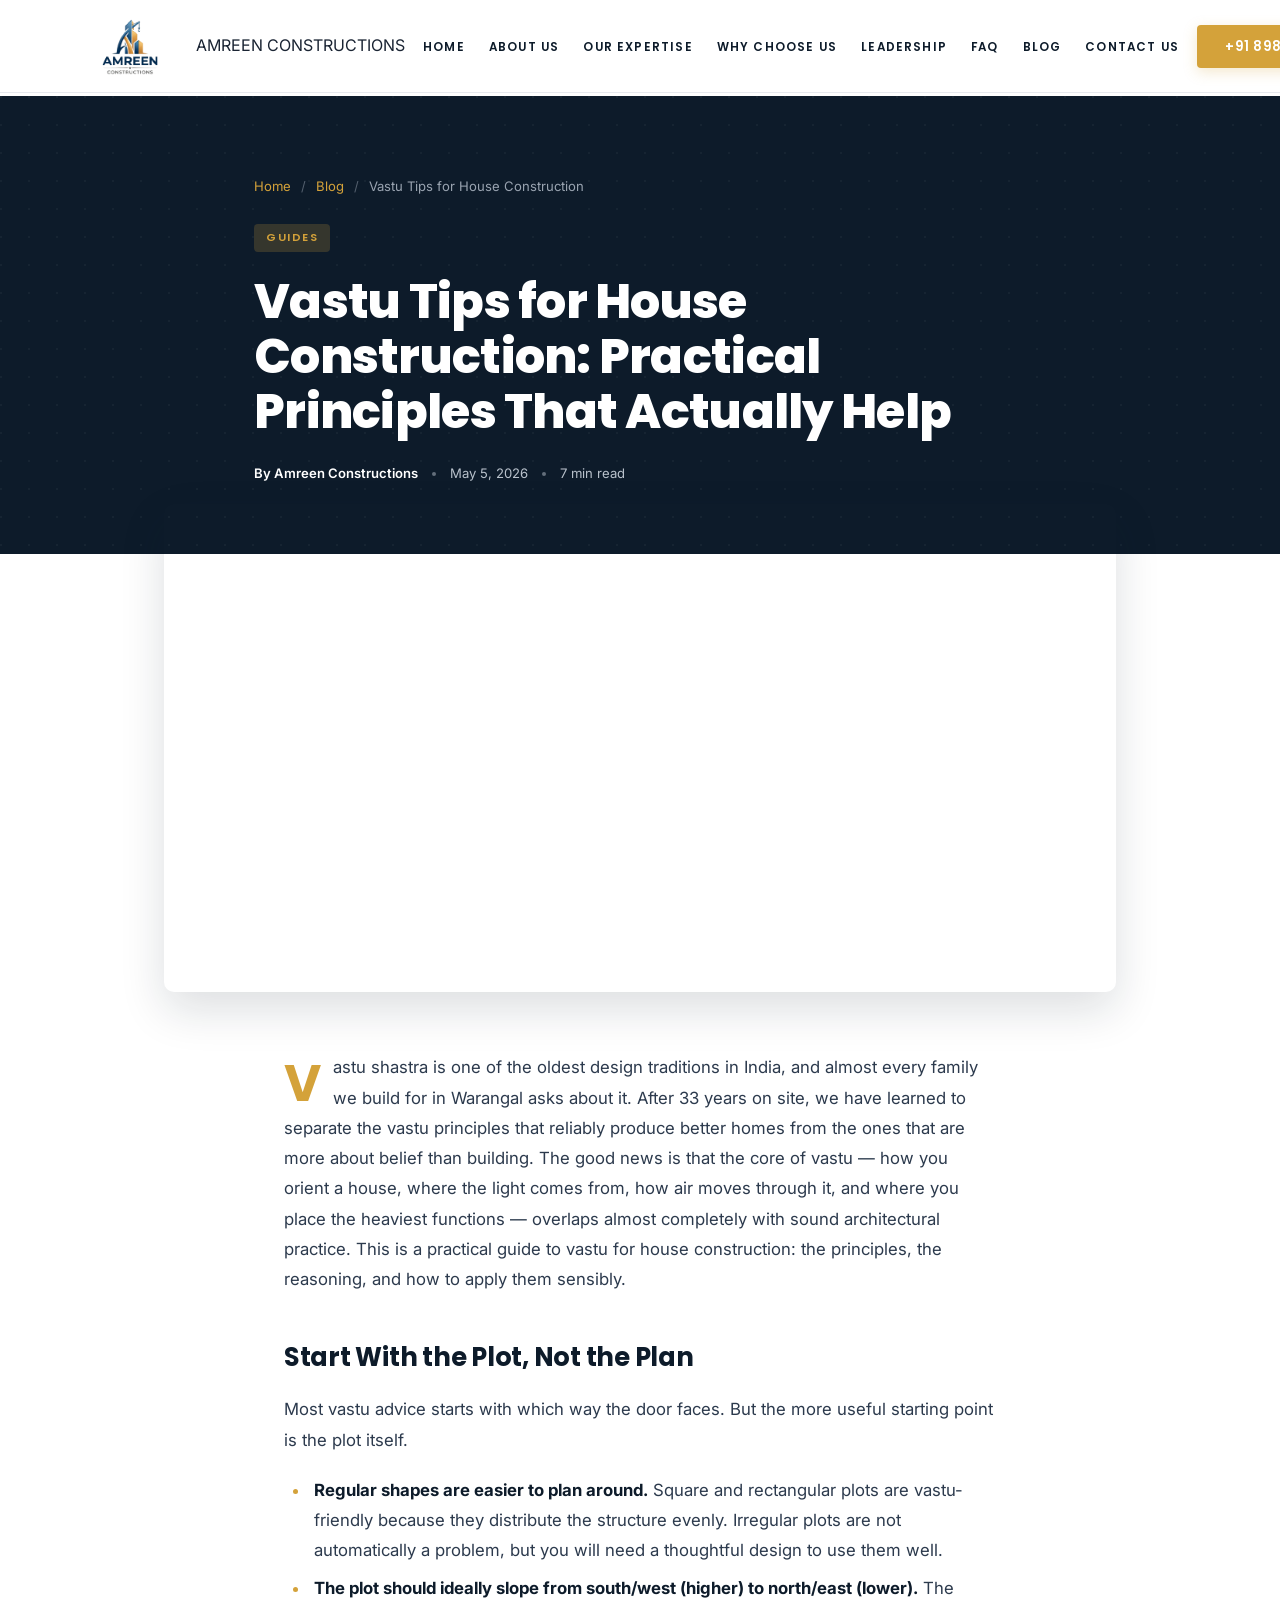
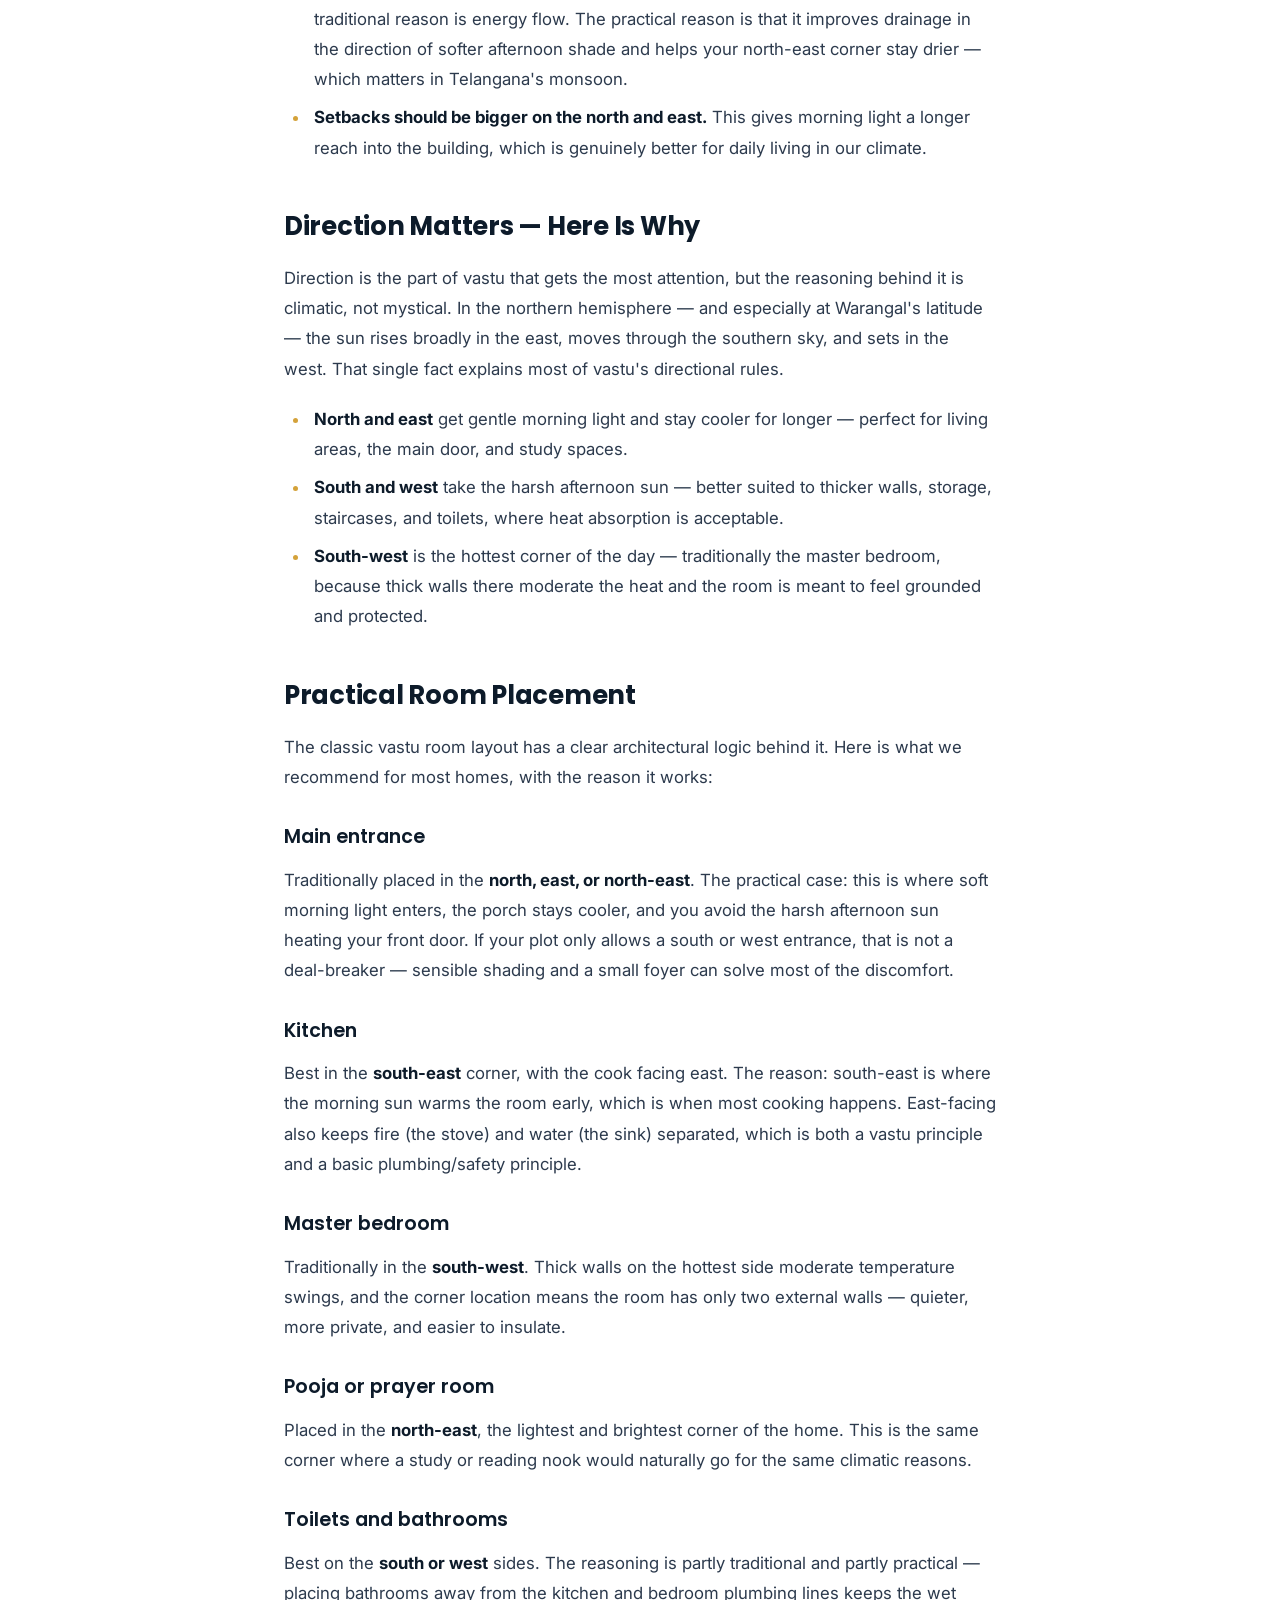
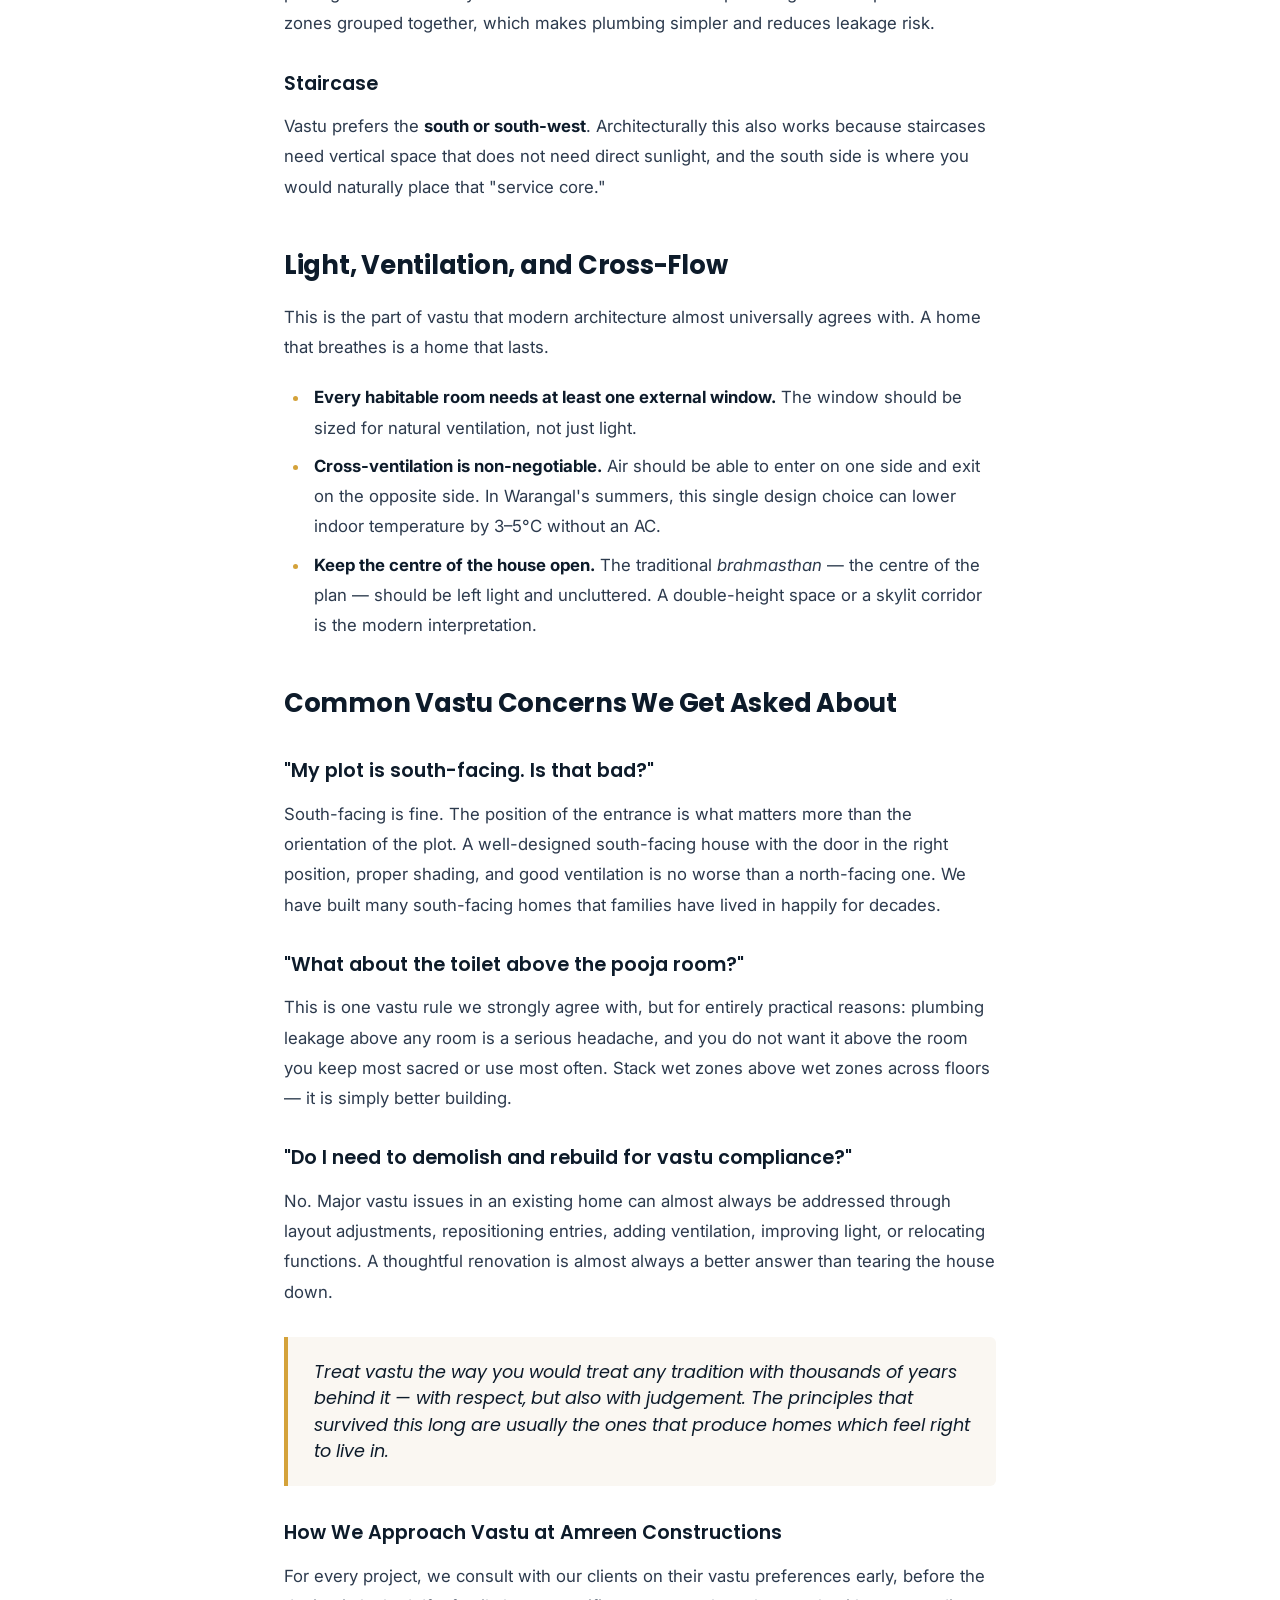
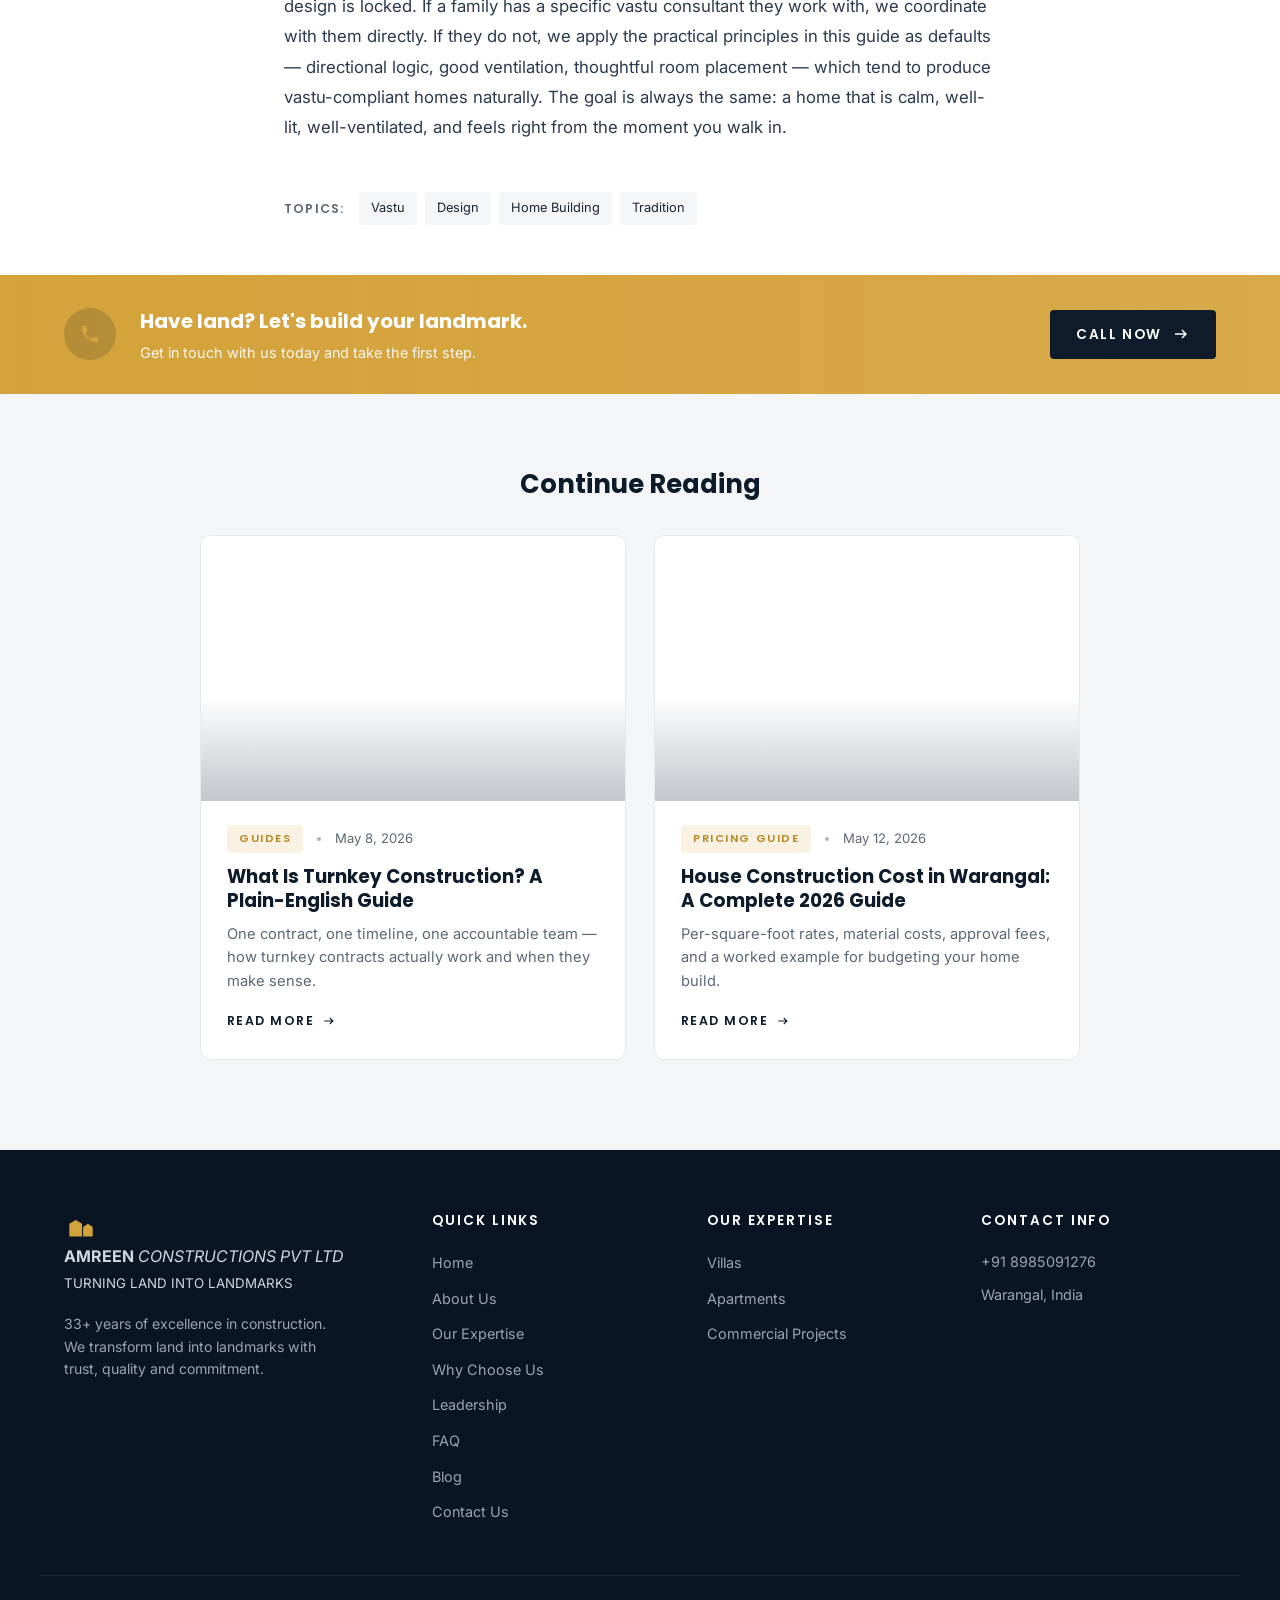
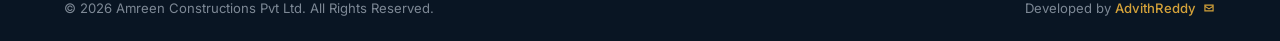
<file: blog-vastu-tips-house-construction.html>
<!DOCTYPE html>
<html lang="en">
<head>
  <meta charset="UTF-8" />
  <meta http-equiv="X-UA-Compatible" content="IE=edge" />
  <meta name="viewport" content="width=device-width, initial-scale=1.0" />

  <title>Vastu Tips for House Construction: Practical Principles That Help | Amreen Constructions</title>
  <meta name="description" content="Practical vastu guidance for house construction — orientation, ventilation, room placement, and layout principles drawn from tradition that also make homes better to live in." />
  <meta name="keywords" content="vastu tips house construction, vastu shastra home design, north facing house vastu, vastu compliant home Warangal, traditional Indian home design" />
  <meta name="author" content="Amreen Constructions Pvt Ltd" />
  <meta name="robots" content="index, follow" />
  <link rel="canonical" href="https://amreenconstructions.com/blog-vastu-tips-house-construction.html" />

  <meta property="og:type" content="article" />
  <meta property="og:title" content="Vastu Tips for House Construction: Practical Principles That Help" />
  <meta property="og:description" content="Orientation, light, ventilation, and layout — vastu principles that also make a home better to live in." />
  <meta property="article:published_time" content="2026-05-05" />
  <meta property="article:author" content="Amreen Constructions Pvt Ltd" />
  <meta property="article:section" content="Guides" />

  <meta name="theme-color" content="#0d1b2a" />
  <link rel="icon" type="image/png" href="favicon.png" />

  <link rel="preconnect" href="https://fonts.googleapis.com" />
  <link rel="preconnect" href="https://fonts.gstatic.com" crossorigin />
  <link href="https://fonts.googleapis.com/css2?family=Poppins:wght@300;400;500;600;700;800&family=Inter:wght@300;400;500;600;700&display=swap" rel="stylesheet" />
  <link rel="stylesheet" href="styles.css" />

  <!-- JSON-LD: BlogPosting -->
  <script type="application/ld+json">
  {
    "@context": "https://schema.org",
    "@type": "BlogPosting",
    "headline": "Vastu Tips for House Construction: Practical Principles That Help",
    "description": "Practical vastu principles for house construction — orientation, ventilation, and room placement that also make homes better to live in.",
    "image": "https://images.unsplash.com/photo-1600585154340-be6161a56a0c?auto=format&fit=crop&w=1200&q=80",
    "datePublished": "2026-05-05",
    "dateModified": "2026-05-05",
    "author": { "@type": "Organization", "name": "Amreen Constructions Pvt Ltd", "url": "https://amreenconstructions.com/" },
    "publisher": {
      "@type": "Organization",
      "name": "Amreen Constructions Pvt Ltd",
      "logo": { "@type": "ImageObject", "url": "https://amreenconstructions.com/logo.png" }
    },
    "mainEntityOfPage": "https://amreenconstructions.com/blog-vastu-tips-house-construction.html",
    "articleSection": "Guides"
  }
  </script>

  <!-- JSON-LD: BreadcrumbList -->
  <script type="application/ld+json">
  {
    "@context": "https://schema.org",
    "@type": "BreadcrumbList",
    "itemListElement": [
      { "@type": "ListItem", "position": 1, "name": "Home", "item": "https://amreenconstructions.com/" },
      { "@type": "ListItem", "position": 2, "name": "Blog", "item": "https://amreenconstructions.com/blog.html" },
      { "@type": "ListItem", "position": 3, "name": "Vastu Tips for House Construction", "item": "https://amreenconstructions.com/blog-vastu-tips-house-construction.html" }
    ]
  }
  </script>
</head>
<body>

  <header class="site-header" id="siteHeader">
    <div class="container nav-wrap">
      <a href="index.html" class="brand" aria-label="Amreen Constructions Pvt Ltd Home">
        <img src="logo.png" alt="" class="logo-img" width="175" height="200" />
        <span class="brand-text-h">
          <span class="name">AMREEN</span>
          <span class="sub">CONSTRUCTIONS</span>
        </span>
      </a>
      <nav class="primary-nav" aria-label="Primary navigation">
        <button class="nav-toggle" id="navToggle" aria-expanded="false" aria-controls="navMenu" aria-label="Toggle menu">
          <span></span><span></span><span></span>
        </button>
        <ul class="nav-menu" id="navMenu">
          <li><a href="index.html" class="nav-link">Home</a></li>
          <li><a href="index.html#about" class="nav-link">About Us</a></li>
          <li><a href="index.html#expertise" class="nav-link">Our Expertise</a></li>
          <li><a href="index.html#why" class="nav-link">Why Choose Us</a></li>
          <li><a href="index.html#leadership" class="nav-link">Leadership</a></li>
          <li><a href="index.html#faq" class="nav-link">FAQ</a></li>
          <li><a href="blog.html" class="nav-link active">Blog</a></li>
          <li><a href="index.html#contact" class="nav-link">Contact Us</a></li>
        </ul>
      </nav>
      <a href="tel:+918985091276" class="phone-cta">
        <svg viewBox="0 0 24 24" width="16" height="16" aria-hidden="true"><path fill="currentColor" d="M6.6 10.8a15.05 15.05 0 0 0 6.6 6.6l2.2-2.2a1 1 0 0 1 1-.25 11.4 11.4 0 0 0 3.6.57 1 1 0 0 1 1 1V20a1 1 0 0 1-1 1A17 17 0 0 1 3 4a1 1 0 0 1 1-1h3.5a1 1 0 0 1 1 1 11.4 11.4 0 0 0 .57 3.6 1 1 0 0 1-.25 1z"/></svg>
        <span>+91 8985091276</span>
      </a>
    </div>
  </header>

  <main>
  <article>
    <!-- Article Hero -->
    <header class="article-hero">
      <div class="container">
        <nav class="crumbs" aria-label="Breadcrumb">
          <a href="index.html">Home</a>
          <span class="sep">/</span>
          <a href="blog.html">Blog</a>
          <span class="sep">/</span>
          <span>Vastu Tips for House Construction</span>
        </nav>
        <span class="cat-badge">Guides</span>
        <h1>Vastu Tips for House Construction: Practical Principles That Actually Help</h1>
        <div class="post-meta">
          <span class="author">By Amreen Constructions</span>
          <span class="dot-sep"></span>
          <span>May 5, 2026</span>
          <span class="dot-sep"></span>
          <span>7 min read</span>
        </div>
      </div>
    </header>

    <!-- Featured Image -->
    <div class="article-image">
      <div class="imgph" role="img" aria-label="Interior of a sunlit Indian home with traditional design elements" style="background-image: url('https://images.unsplash.com/photo-1600585154340-be6161a56a0c?auto=format&fit=crop&w=1600&q=80');"></div>
    </div>

    <!-- Article Body -->
    <div class="article-body">
      <p>Vastu shastra is one of the oldest design traditions in India, and almost every family we build for in Warangal asks about it. After 33 years on site, we have learned to separate the vastu principles that reliably produce better homes from the ones that are more about belief than building. The good news is that the core of vastu — how you orient a house, where the light comes from, how air moves through it, and where you place the heaviest functions — overlaps almost completely with sound architectural practice. This is a practical guide to vastu for house construction: the principles, the reasoning, and how to apply them sensibly.</p>

      <h2>Start With the Plot, Not the Plan</h2>
      <p>Most vastu advice starts with which way the door faces. But the more useful starting point is the plot itself.</p>

      <ul>
        <li><strong>Regular shapes are easier to plan around.</strong> Square and rectangular plots are vastu-friendly because they distribute the structure evenly. Irregular plots are not automatically a problem, but you will need a thoughtful design to use them well.</li>
        <li><strong>The plot should ideally slope from south/west (higher) to north/east (lower).</strong> The traditional reason is energy flow. The practical reason is that it improves drainage in the direction of softer afternoon shade and helps your north-east corner stay drier — which matters in Telangana's monsoon.</li>
        <li><strong>Setbacks should be bigger on the north and east.</strong> This gives morning light a longer reach into the building, which is genuinely better for daily living in our climate.</li>
      </ul>

      <h2>Direction Matters — Here Is Why</h2>
      <p>Direction is the part of vastu that gets the most attention, but the reasoning behind it is climatic, not mystical. In the northern hemisphere — and especially at Warangal's latitude — the sun rises broadly in the east, moves through the southern sky, and sets in the west. That single fact explains most of vastu's directional rules.</p>

      <ul>
        <li><strong>North and east</strong> get gentle morning light and stay cooler for longer — perfect for living areas, the main door, and study spaces.</li>
        <li><strong>South and west</strong> take the harsh afternoon sun — better suited to thicker walls, storage, staircases, and toilets, where heat absorption is acceptable.</li>
        <li><strong>South-west</strong> is the hottest corner of the day — traditionally the master bedroom, because thick walls there moderate the heat and the room is meant to feel grounded and protected.</li>
      </ul>

      <h2>Practical Room Placement</h2>
      <p>The classic vastu room layout has a clear architectural logic behind it. Here is what we recommend for most homes, with the reason it works:</p>

      <h3>Main entrance</h3>
      <p>Traditionally placed in the <strong>north, east, or north-east</strong>. The practical case: this is where soft morning light enters, the porch stays cooler, and you avoid the harsh afternoon sun heating your front door. If your plot only allows a south or west entrance, that is not a deal-breaker — sensible shading and a small foyer can solve most of the discomfort.</p>

      <h3>Kitchen</h3>
      <p>Best in the <strong>south-east</strong> corner, with the cook facing east. The reason: south-east is where the morning sun warms the room early, which is when most cooking happens. East-facing also keeps fire (the stove) and water (the sink) separated, which is both a vastu principle and a basic plumbing/safety principle.</p>

      <h3>Master bedroom</h3>
      <p>Traditionally in the <strong>south-west</strong>. Thick walls on the hottest side moderate temperature swings, and the corner location means the room has only two external walls — quieter, more private, and easier to insulate.</p>

      <h3>Pooja or prayer room</h3>
      <p>Placed in the <strong>north-east</strong>, the lightest and brightest corner of the home. This is the same corner where a study or reading nook would naturally go for the same climatic reasons.</p>

      <h3>Toilets and bathrooms</h3>
      <p>Best on the <strong>south or west</strong> sides. The reasoning is partly traditional and partly practical — placing bathrooms away from the kitchen and bedroom plumbing lines keeps the wet zones grouped together, which makes plumbing simpler and reduces leakage risk.</p>

      <h3>Staircase</h3>
      <p>Vastu prefers the <strong>south or south-west</strong>. Architecturally this also works because staircases need vertical space that does not need direct sunlight, and the south side is where you would naturally place that "service core."</p>

      <h2>Light, Ventilation, and Cross-Flow</h2>
      <p>This is the part of vastu that modern architecture almost universally agrees with. A home that breathes is a home that lasts.</p>

      <ul>
        <li><strong>Every habitable room needs at least one external window.</strong> The window should be sized for natural ventilation, not just light.</li>
        <li><strong>Cross-ventilation is non-negotiable.</strong> Air should be able to enter on one side and exit on the opposite side. In Warangal's summers, this single design choice can lower indoor temperature by 3–5°C without an AC.</li>
        <li><strong>Keep the centre of the house open.</strong> The traditional <em>brahmasthan</em> — the centre of the plan — should be left light and uncluttered. A double-height space or a skylit corridor is the modern interpretation.</li>
      </ul>

      <h2>Common Vastu Concerns We Get Asked About</h2>

      <h3>"My plot is south-facing. Is that bad?"</h3>
      <p>South-facing is fine. The position of the entrance is what matters more than the orientation of the plot. A well-designed south-facing house with the door in the right position, proper shading, and good ventilation is no worse than a north-facing one. We have built many south-facing homes that families have lived in happily for decades.</p>

      <h3>"What about the toilet above the pooja room?"</h3>
      <p>This is one vastu rule we strongly agree with, but for entirely practical reasons: plumbing leakage above any room is a serious headache, and you do not want it above the room you keep most sacred or use most often. Stack wet zones above wet zones across floors — it is simply better building.</p>

      <h3>"Do I need to demolish and rebuild for vastu compliance?"</h3>
      <p>No. Major vastu issues in an existing home can almost always be addressed through layout adjustments, repositioning entries, adding ventilation, improving light, or relocating functions. A thoughtful renovation is almost always a better answer than tearing the house down.</p>

      <blockquote>
        Treat vastu the way you would treat any tradition with thousands of years behind it — with respect, but also with judgement. The principles that survived this long are usually the ones that produce homes which feel right to live in.
      </blockquote>

      <h3>How We Approach Vastu at Amreen Constructions</h3>
      <p>For every project, we consult with our clients on their vastu preferences early, before the design is locked. If a family has a specific vastu consultant they work with, we coordinate with them directly. If they do not, we apply the practical principles in this guide as defaults — directional logic, good ventilation, thoughtful room placement — which tend to produce vastu-compliant homes naturally. The goal is always the same: a home that is calm, well-lit, well-ventilated, and feels right from the moment you walk in.</p>
    </div>

    <div class="article-tags">
      <span>Topics:</span>
      <a href="blog.html">Vastu</a>
      <a href="blog.html">Design</a>
      <a href="blog.html">Home Building</a>
      <a href="blog.html">Tradition</a>
    </div>
  </article>
  </main>

  <!-- ============ CTA BANNER ============ -->
  <section class="cta-banner" aria-label="Call to action">
    <div class="container cta-row">
      <div class="cta-icon" aria-hidden="true">
        <svg viewBox="0 0 24 24" width="22" height="22"><path fill="#d4a23a" d="M6.6 10.8a15.05 15.05 0 0 0 6.6 6.6l2.2-2.2a1 1 0 0 1 1-.25 11.4 11.4 0 0 0 3.6.57 1 1 0 0 1 1 1V20a1 1 0 0 1-1 1A17 17 0 0 1 3 4a1 1 0 0 1 1-1h3.5a1 1 0 0 1 1 1 11.4 11.4 0 0 0 .57 3.6 1 1 0 0 1-.25 1z"/></svg>
      </div>
      <div class="cta-text">
        <h3>Have land? Let's build your landmark.</h3>
        <p>Get in touch with us today and take the first step.</p>
      </div>
      <a href="tel:+918985091276" class="btn btn-dark">
        Call Now
        <svg viewBox="0 0 24 24" width="18" height="18" aria-hidden="true"><path fill="currentColor" d="M4 11h12.2l-3.6-3.6L14 6l6 6-6 6-1.4-1.4L16.2 13H4z"/></svg>
      </a>
    </div>
  </section>

  <!-- ============ RELATED POSTS ============ -->
  <section class="related" aria-label="Related posts">
    <div class="container">
      <h2>Continue Reading</h2>
      <div class="blog-grid">
        <article class="blog-card">
          <a href="blog-turnkey-construction-explained.html">
            <div class="thumb" style="background-image: url('https://images.unsplash.com/photo-1582268611958-ebfd161df9d8?auto=format&fit=crop&w=900&q=80');"></div>
            <div class="body">
              <div class="post-meta">
                <span class="cat-badge">Guides</span>
                <span class="dot-sep"></span>
                <span>May 8, 2026</span>
              </div>
              <h3>What Is Turnkey Construction? A Plain-English Guide</h3>
              <p>One contract, one timeline, one accountable team — how turnkey contracts actually work and when they make sense.</p>
              <span class="read-more">Read More
                <svg viewBox="0 0 24 24" width="14" height="14" aria-hidden="true"><path fill="currentColor" d="M4 11h12.2l-3.6-3.6L14 6l6 6-6 6-1.4-1.4L16.2 13H4z"/></svg>
              </span>
            </div>
          </a>
        </article>
        <article class="blog-card">
          <a href="blog-house-construction-cost-warangal.html">
            <div class="thumb" style="background-image: url('https://images.unsplash.com/photo-1581094271901-8022df4466f9?auto=format&fit=crop&w=900&q=80');"></div>
            <div class="body">
              <div class="post-meta">
                <span class="cat-badge">Pricing Guide</span>
                <span class="dot-sep"></span>
                <span>May 12, 2026</span>
              </div>
              <h3>House Construction Cost in Warangal: A Complete 2026 Guide</h3>
              <p>Per-square-foot rates, material costs, approval fees, and a worked example for budgeting your home build.</p>
              <span class="read-more">Read More
                <svg viewBox="0 0 24 24" width="14" height="14" aria-hidden="true"><path fill="currentColor" d="M4 11h12.2l-3.6-3.6L14 6l6 6-6 6-1.4-1.4L16.2 13H4z"/></svg>
              </span>
            </div>
          </a>
        </article>
      </div>
    </div>
  </section>

  <!-- ============ FOOTER ============ -->
  <footer class="site-footer" role="contentinfo">
    <div class="container footer-grid">
      <div class="footer-brand">
        <a href="index.html" class="brand brand-footer">
          <span class="brand-mark" aria-hidden="true">
            <svg viewBox="0 0 64 64" width="34" height="34">
              <path d="M10 50V26l12-7 12 7v24H10zm26 0V32l9-6 9 6v18H36z" fill="#d4a23a"/>
            </svg>
          </span>
          <span class="brand-text">
            <strong>AMREEN</strong>
            <em>CONSTRUCTIONS PVT LTD</em>
            <small>TURNING LAND INTO LANDMARKS</small>
          </span>
        </a>
        <p>33+ years of excellence in construction.<br/>We transform land into landmarks with trust, quality and commitment.</p>
      </div>
      <div class="footer-col">
        <h4>QUICK LINKS</h4>
        <ul>
          <li><a href="index.html">Home</a></li>
          <li><a href="index.html#about">About Us</a></li>
          <li><a href="index.html#expertise">Our Expertise</a></li>
          <li><a href="index.html#why">Why Choose Us</a></li>
          <li><a href="index.html#leadership">Leadership</a></li>
          <li><a href="index.html#faq">FAQ</a></li>
          <li><a href="blog.html">Blog</a></li>
          <li><a href="index.html#contact">Contact Us</a></li>
        </ul>
      </div>
      <div class="footer-col">
        <h4>OUR EXPERTISE</h4>
        <ul>
          <li><a href="index.html#expertise">Villas</a></li>
          <li><a href="index.html#expertise">Apartments</a></li>
          <li><a href="index.html#expertise">Commercial Projects</a></li>
        </ul>
      </div>
      <div class="footer-col">
        <h4>CONTACT INFO</h4>
        <ul class="footer-contact">
          <li><a href="tel:+918985091276">+91 8985091276</a></li>
          <li>Warangal, India</li>
        </ul>
      </div>
    </div>
    <div class="container footer-bottom">
      <p>&copy; <span id="year"></span> Amreen Constructions Pvt Ltd. All Rights Reserved.</p>
      <p class="dev-credit">
        Developed by
        <a href="mailto:advithreddydanda@gmail.com" aria-label="Email AdvithReddy">
          AdvithReddy
          <svg viewBox="0 0 24 24" width="14" height="14" aria-hidden="true"><path fill="currentColor" d="M4 6h16v12H4V6zm2 2v.4l6 4.1 6-4.1V8H6zm0 2.5V16h12v-5.5l-6 4.1-6-4.1z"/></svg>
        </a>
      </p>
    </div>
  </footer>

  <a href="#top" class="back-to-top" id="backToTop" aria-label="Back to top">
    <svg viewBox="0 0 24 24" width="18" height="18" aria-hidden="true"><path fill="currentColor" d="M12 4l8 8h-5v8h-6v-8H4z"/></svg>
  </a>

  <script src="script.js" defer></script>
</body>
</html>
</file>
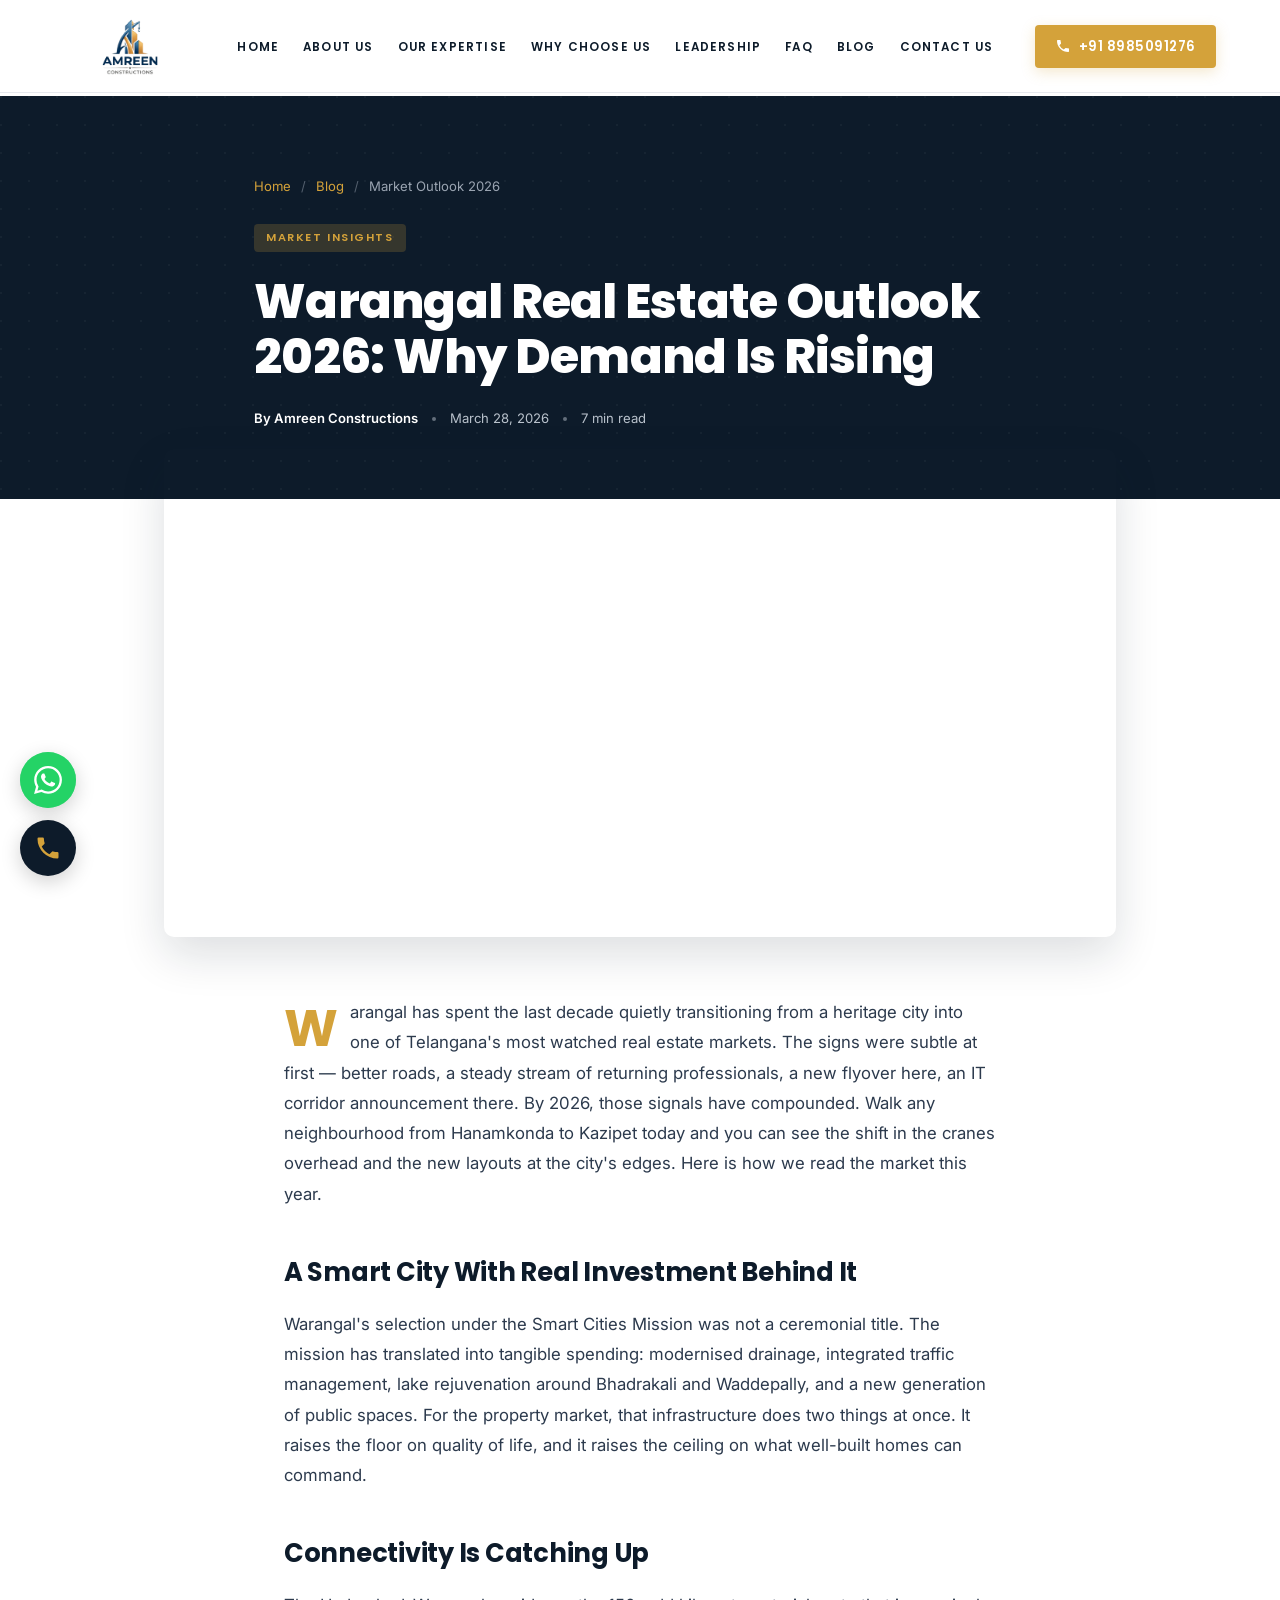
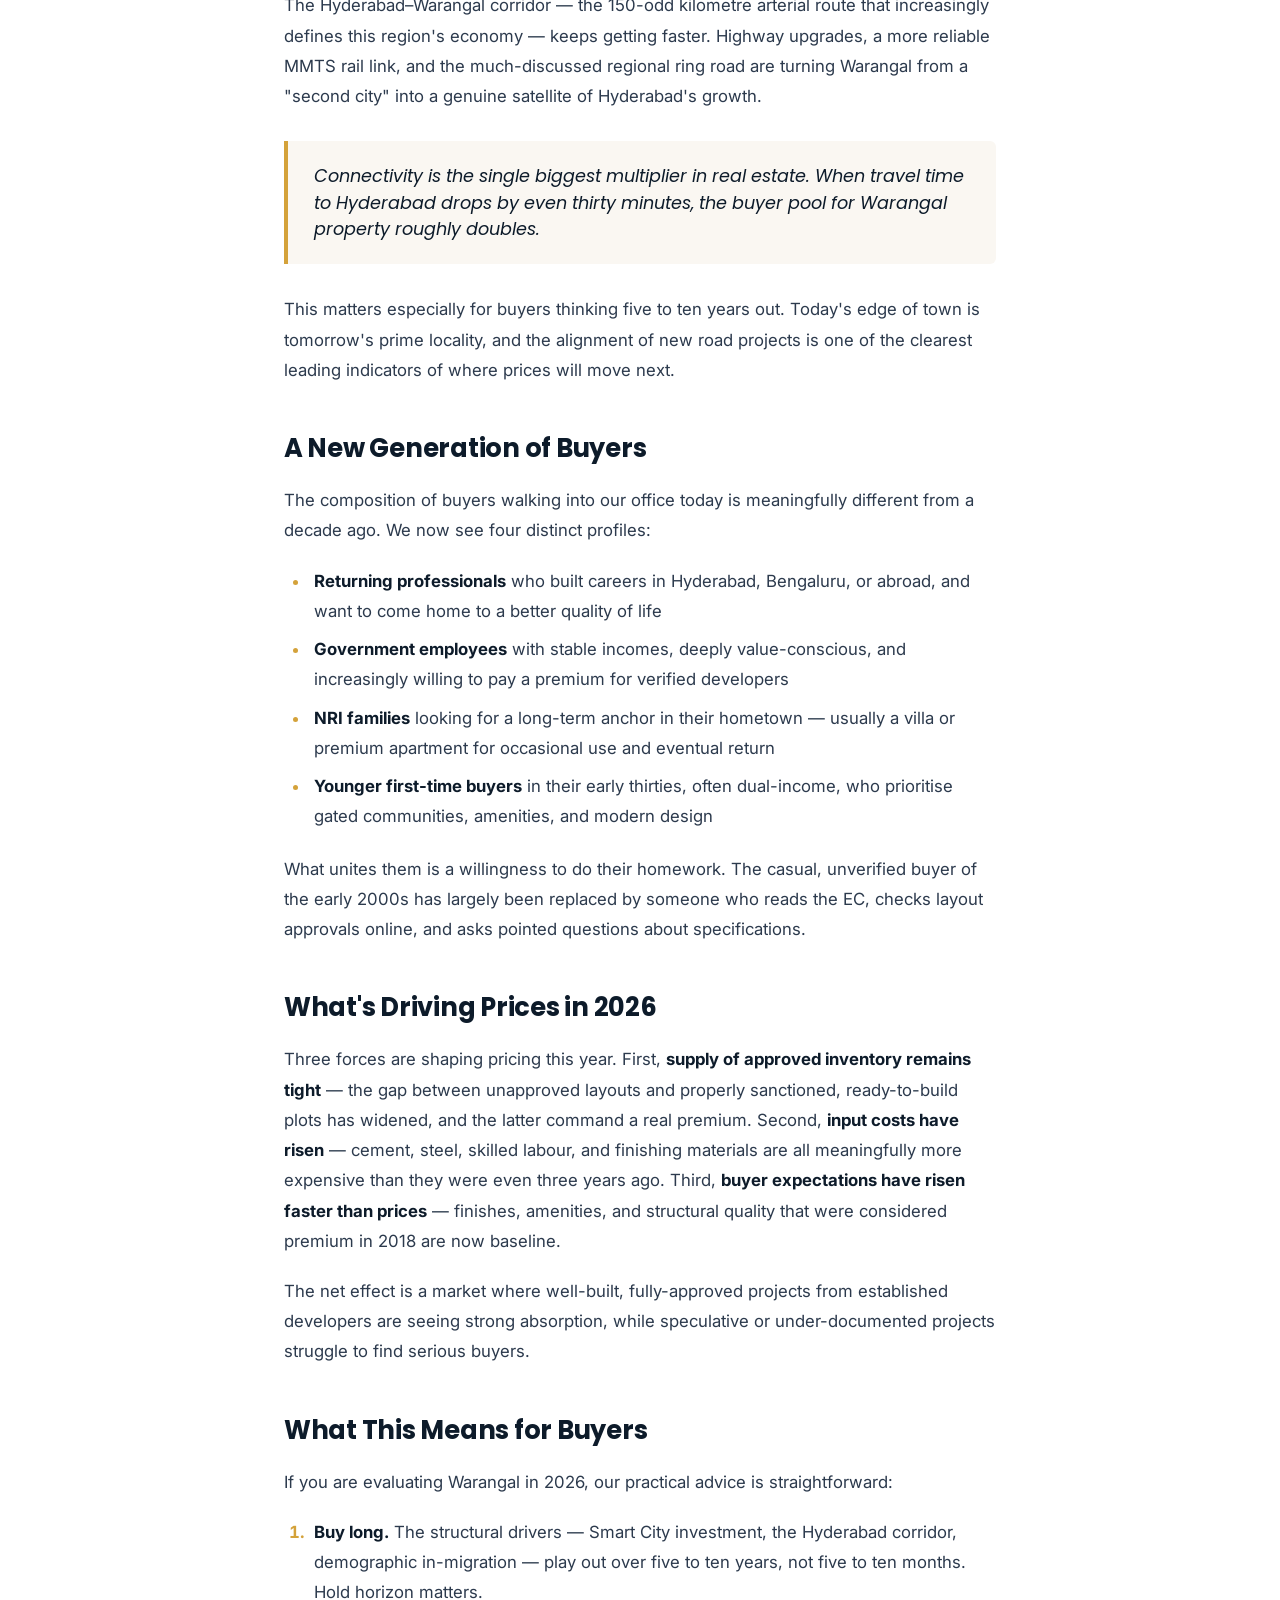
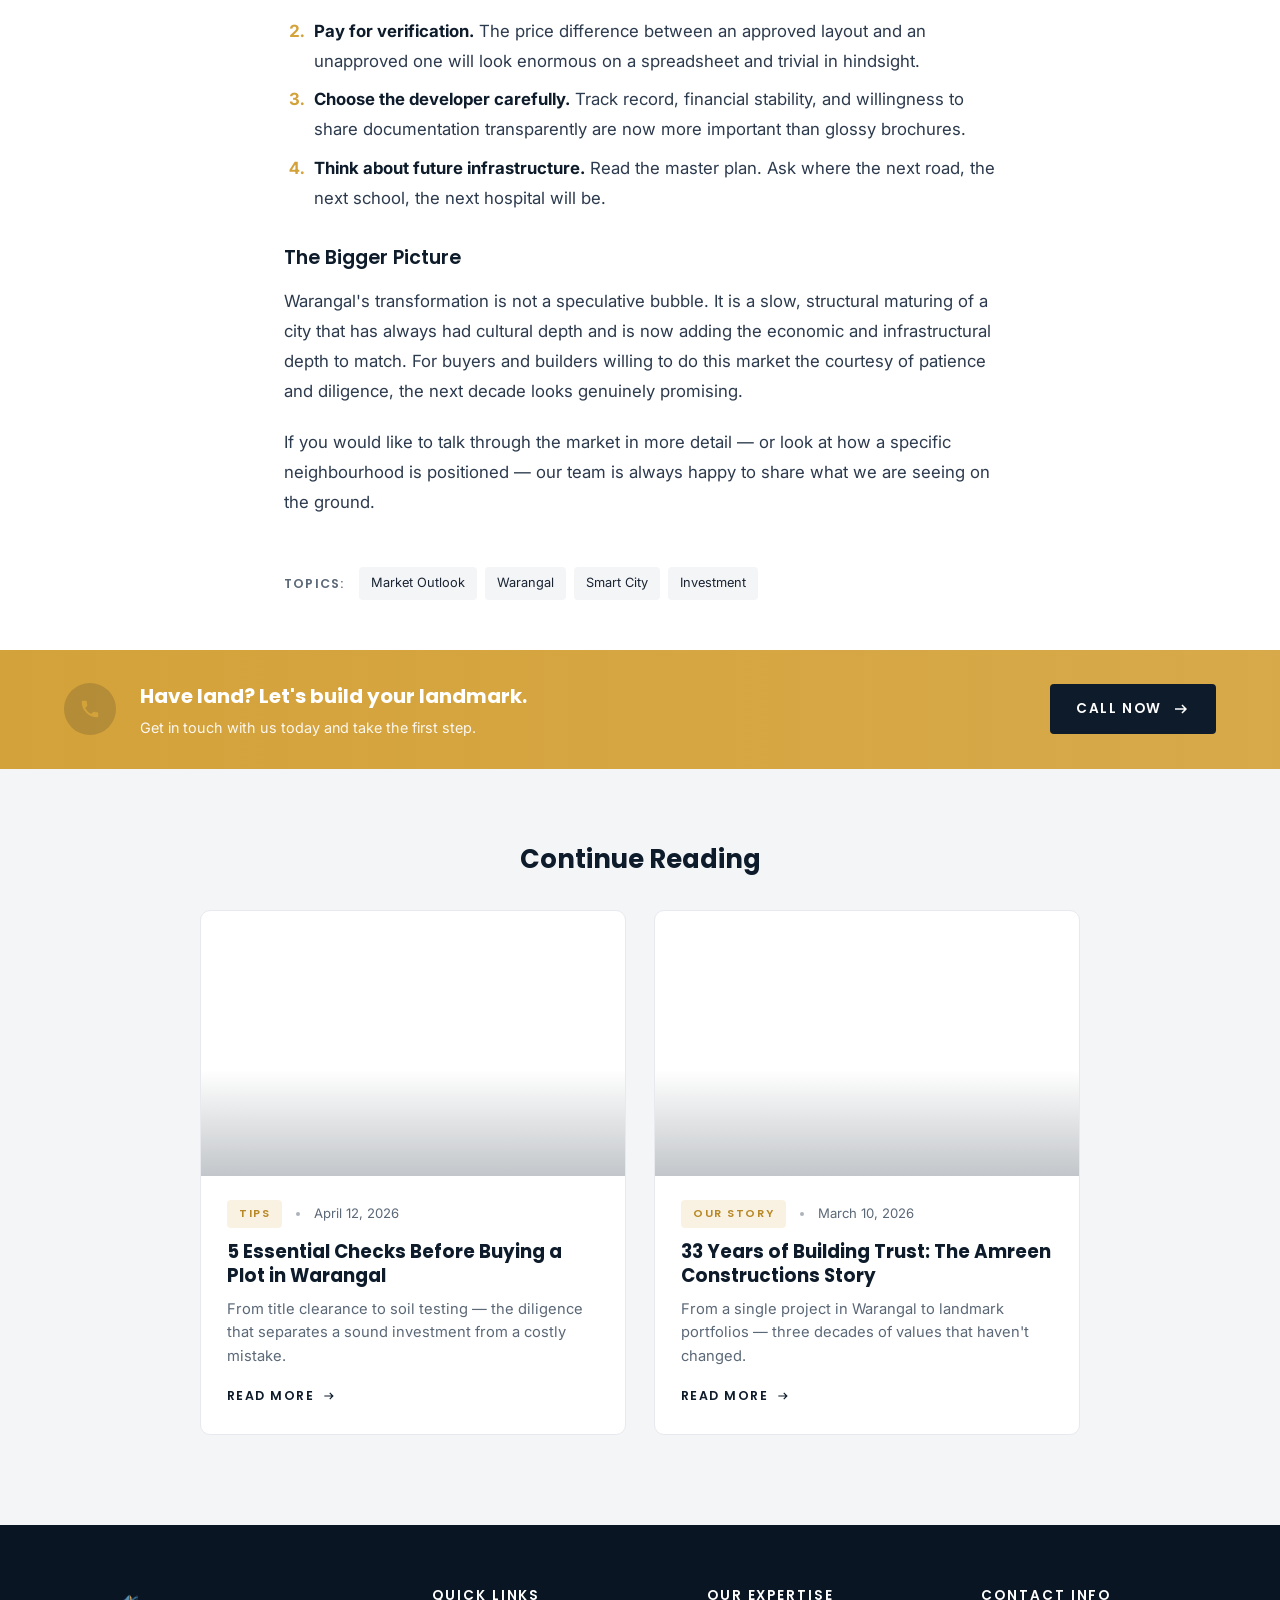
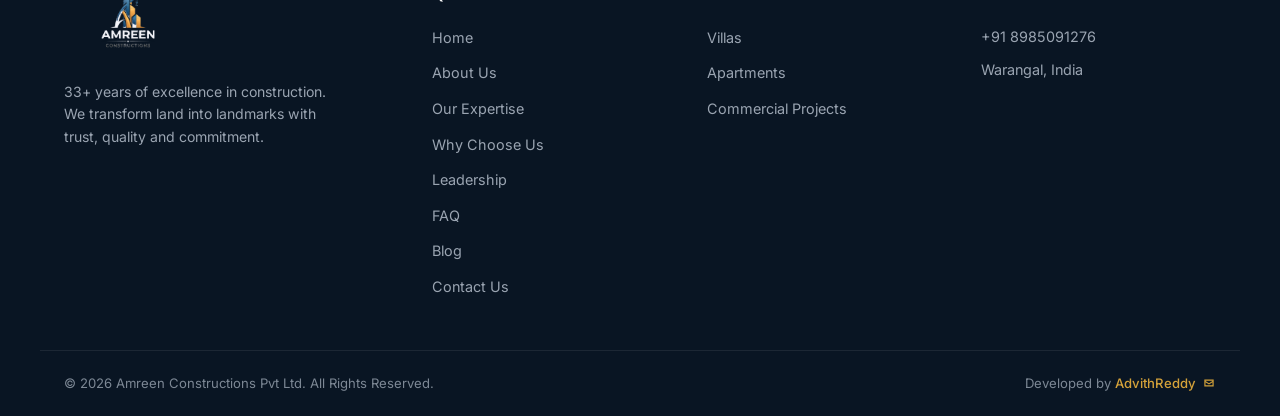
<file: blog-warangal-market-2026.html>
<!DOCTYPE html>
<html lang="en">
<head>
  <meta charset="UTF-8" />
  <meta http-equiv="X-UA-Compatible" content="IE=edge" />
  <meta name="viewport" content="width=device-width, initial-scale=1.0" />

  <title>Warangal Real Estate Outlook 2026: Why Demand Is Rising | Amreen Constructions</title>
  <meta name="description" content="A practitioner's view on Warangal's 2026 real estate market — Smart City investment, the Hyderabad corridor, evolving buyer demographics, and what it means for villa and apartment buyers." />
  <meta name="keywords" content="Warangal real estate 2026, Telangana property market, Warangal Smart City, Hyderabad Warangal corridor, apartment demand Warangal" />
  <meta name="author" content="Amreen Constructions Pvt Ltd" />
  <meta name="robots" content="index, follow" />
  <link rel="canonical" href="https://amreenconstructions.com/blog-warangal-market-2026.html" />

  <meta property="og:type" content="article" />
  <meta property="og:title" content="Warangal Real Estate Outlook 2026: Why Demand Is Rising" />
  <meta property="og:description" content="Smart City investments, infrastructure expansion, and a new generation of buyers — what's reshaping Warangal's property market." />
  <meta property="article:published_time" content="2026-03-28" />
  <meta property="article:author" content="Amreen Constructions Pvt Ltd" />
  <meta property="article:section" content="Market Insights" />

  <meta name="theme-color" content="#0d1b2a" />
  <link rel="icon" type="image/png" href="favicon.png" />

  <link rel="preconnect" href="https://fonts.googleapis.com" />
  <link rel="preconnect" href="https://fonts.gstatic.com" crossorigin />
  <link href="https://fonts.googleapis.com/css2?family=Poppins:wght@300;400;500;600;700;800&family=Inter:wght@300;400;500;600;700&display=swap" rel="stylesheet" />
  <link rel="stylesheet" href="styles.css" />

  <script type="application/ld+json">
  {
    "@context": "https://schema.org",
    "@type": "BlogPosting",
    "headline": "Warangal Real Estate Outlook 2026: Why Demand Is Rising",
    "description": "Practitioner's view on Warangal's evolving real estate market in 2026.",
    "image": "https://images.unsplash.com/photo-1486325212027-8081e485255e?auto=format&fit=crop&w=1200&q=80",
    "datePublished": "2026-03-28",
    "dateModified": "2026-03-28",
    "author": { "@type": "Organization", "name": "Amreen Constructions Pvt Ltd", "url": "https://amreenconstructions.com/" },
    "publisher": {
      "@type": "Organization",
      "name": "Amreen Constructions Pvt Ltd",
      "logo": { "@type": "ImageObject", "url": "https://amreenconstructions.com/logo.png" }
    },
    "mainEntityOfPage": "https://amreenconstructions.com/blog-warangal-market-2026.html",
    "articleSection": "Market Insights"
  }
  </script>

  <!-- JSON-LD: BreadcrumbList -->
  <script type="application/ld+json">
  {
    "@context": "https://schema.org",
    "@type": "BreadcrumbList",
    "itemListElement": [
      { "@type": "ListItem", "position": 1, "name": "Home", "item": "https://amreenconstructions.com/" },
      { "@type": "ListItem", "position": 2, "name": "Blog", "item": "https://amreenconstructions.com/blog.html" },
      { "@type": "ListItem", "position": 3, "name": "Warangal Real Estate Outlook 2026", "item": "https://amreenconstructions.com/blog-warangal-market-2026.html" }
    ]
  }
  </script>
</head>
<body>

  <header class="site-header" id="siteHeader">
    <div class="container nav-wrap">
      <a href="index.html" class="brand" aria-label="Amreen Constructions Pvt Ltd Home">
        <img src="logo.png" alt="Amreen Constructions Pvt Ltd" class="logo-img" width="677" height="369" />
      </a>
      <nav class="primary-nav" aria-label="Primary navigation">
        <button class="nav-toggle" id="navToggle" aria-expanded="false" aria-controls="navMenu" aria-label="Toggle menu">
          <span></span><span></span><span></span>
        </button>
        <ul class="nav-menu" id="navMenu">
          <li><a href="index.html" class="nav-link">Home</a></li>
          <li><a href="index.html#about" class="nav-link">About Us</a></li>
          <li><a href="index.html#expertise" class="nav-link">Our Expertise</a></li>
          <li><a href="index.html#why" class="nav-link">Why Choose Us</a></li>
          <li><a href="index.html#leadership" class="nav-link">Leadership</a></li>
          <li><a href="index.html#faq" class="nav-link">FAQ</a></li>
          <li><a href="blog.html" class="nav-link active">Blog</a></li>
          <li><a href="index.html#contact" class="nav-link">Contact Us</a></li>
        </ul>
      </nav>
      <a href="tel:+918985091276" class="phone-cta">
        <svg viewBox="0 0 24 24" width="16" height="16" aria-hidden="true"><path fill="currentColor" d="M6.6 10.8a15.05 15.05 0 0 0 6.6 6.6l2.2-2.2a1 1 0 0 1 1-.25 11.4 11.4 0 0 0 3.6.57 1 1 0 0 1 1 1V20a1 1 0 0 1-1 1A17 17 0 0 1 3 4a1 1 0 0 1 1-1h3.5a1 1 0 0 1 1 1 11.4 11.4 0 0 0 .57 3.6 1 1 0 0 1-.25 1z"/></svg>
        <span>+91 8985091276</span>
      </a>
    </div>
  </header>

  <main>
  <article>
    <header class="article-hero">
      <div class="container">
        <nav class="crumbs" aria-label="Breadcrumb">
          <a href="index.html">Home</a>
          <span class="sep">/</span>
          <a href="blog.html">Blog</a>
          <span class="sep">/</span>
          <span>Market Outlook 2026</span>
        </nav>
        <span class="cat-badge">Market Insights</span>
        <h1>Warangal Real Estate Outlook 2026: Why Demand Is Rising</h1>
        <div class="post-meta">
          <span class="author">By Amreen Constructions</span>
          <span class="dot-sep"></span>
          <span>March 28, 2026</span>
          <span class="dot-sep"></span>
          <span>7 min read</span>
        </div>
      </div>
    </header>

    <div class="article-image">
      <div class="imgph" role="img" aria-label="Warangal city skyline at dusk" style="background-image: url('https://images.unsplash.com/photo-1486325212027-8081e485255e?auto=format&fit=crop&w=1600&q=80');"></div>
    </div>

    <div class="article-body">
      <p>Warangal has spent the last decade quietly transitioning from a heritage city into one of Telangana's most watched real estate markets. The signs were subtle at first — better roads, a steady stream of returning professionals, a new flyover here, an IT corridor announcement there. By 2026, those signals have compounded. Walk any neighbourhood from Hanamkonda to Kazipet today and you can see the shift in the cranes overhead and the new layouts at the city's edges. Here is how we read the market this year.</p>

      <h2>A Smart City With Real Investment Behind It</h2>
      <p>Warangal's selection under the Smart Cities Mission was not a ceremonial title. The mission has translated into tangible spending: modernised drainage, integrated traffic management, lake rejuvenation around Bhadrakali and Waddepally, and a new generation of public spaces. For the property market, that infrastructure does two things at once. It raises the floor on quality of life, and it raises the ceiling on what well-built homes can command.</p>

      <h2>Connectivity Is Catching Up</h2>
      <p>The Hyderabad–Warangal corridor — the 150-odd kilometre arterial route that increasingly defines this region's economy — keeps getting faster. Highway upgrades, a more reliable MMTS rail link, and the much-discussed regional ring road are turning Warangal from a "second city" into a genuine satellite of Hyderabad's growth.</p>
      <blockquote>
        Connectivity is the single biggest multiplier in real estate. When travel time to Hyderabad drops by even thirty minutes, the buyer pool for Warangal property roughly doubles.
      </blockquote>
      <p>This matters especially for buyers thinking five to ten years out. Today's edge of town is tomorrow's prime locality, and the alignment of new road projects is one of the clearest leading indicators of where prices will move next.</p>

      <h2>A New Generation of Buyers</h2>
      <p>The composition of buyers walking into our office today is meaningfully different from a decade ago. We now see four distinct profiles:</p>
      <ul>
        <li><strong>Returning professionals</strong> who built careers in Hyderabad, Bengaluru, or abroad, and want to come home to a better quality of life</li>
        <li><strong>Government employees</strong> with stable incomes, deeply value-conscious, and increasingly willing to pay a premium for verified developers</li>
        <li><strong>NRI families</strong> looking for a long-term anchor in their hometown — usually a villa or premium apartment for occasional use and eventual return</li>
        <li><strong>Younger first-time buyers</strong> in their early thirties, often dual-income, who prioritise gated communities, amenities, and modern design</li>
      </ul>
      <p>What unites them is a willingness to do their homework. The casual, unverified buyer of the early 2000s has largely been replaced by someone who reads the EC, checks layout approvals online, and asks pointed questions about specifications.</p>

      <h2>What's Driving Prices in 2026</h2>
      <p>Three forces are shaping pricing this year. First, <strong>supply of approved inventory remains tight</strong> — the gap between unapproved layouts and properly sanctioned, ready-to-build plots has widened, and the latter command a real premium. Second, <strong>input costs have risen</strong> — cement, steel, skilled labour, and finishing materials are all meaningfully more expensive than they were even three years ago. Third, <strong>buyer expectations have risen faster than prices</strong> — finishes, amenities, and structural quality that were considered premium in 2018 are now baseline.</p>
      <p>The net effect is a market where well-built, fully-approved projects from established developers are seeing strong absorption, while speculative or under-documented projects struggle to find serious buyers.</p>

      <h2>What This Means for Buyers</h2>
      <p>If you are evaluating Warangal in 2026, our practical advice is straightforward:</p>
      <ol>
        <li><strong>Buy long.</strong> The structural drivers — Smart City investment, the Hyderabad corridor, demographic in-migration — play out over five to ten years, not five to ten months. Hold horizon matters.</li>
        <li><strong>Pay for verification.</strong> The price difference between an approved layout and an unapproved one will look enormous on a spreadsheet and trivial in hindsight.</li>
        <li><strong>Choose the developer carefully.</strong> Track record, financial stability, and willingness to share documentation transparently are now more important than glossy brochures.</li>
        <li><strong>Think about future infrastructure.</strong> Read the master plan. Ask where the next road, the next school, the next hospital will be.</li>
      </ol>

      <h3>The Bigger Picture</h3>
      <p>Warangal's transformation is not a speculative bubble. It is a slow, structural maturing of a city that has always had cultural depth and is now adding the economic and infrastructural depth to match. For buyers and builders willing to do this market the courtesy of patience and diligence, the next decade looks genuinely promising.</p>

      <p>If you would like to talk through the market in more detail — or look at how a specific neighbourhood is positioned — our team is always happy to share what we are seeing on the ground.</p>
    </div>

    <div class="article-tags">
      <span>Topics:</span>
      <a href="blog.html">Market Outlook</a>
      <a href="blog.html">Warangal</a>
      <a href="blog.html">Smart City</a>
      <a href="blog.html">Investment</a>
    </div>
  </article>
  </main>

  <section class="cta-banner" aria-label="Call to action">
    <div class="container cta-row">
      <div class="cta-icon" aria-hidden="true">
        <svg viewBox="0 0 24 24" width="22" height="22"><path fill="#d4a23a" d="M6.6 10.8a15.05 15.05 0 0 0 6.6 6.6l2.2-2.2a1 1 0 0 1 1-.25 11.4 11.4 0 0 0 3.6.57 1 1 0 0 1 1 1V20a1 1 0 0 1-1 1A17 17 0 0 1 3 4a1 1 0 0 1 1-1h3.5a1 1 0 0 1 1 1 11.4 11.4 0 0 0 .57 3.6 1 1 0 0 1-.25 1z"/></svg>
      </div>
      <div class="cta-text">
        <h3>Have land? Let's build your landmark.</h3>
        <p>Get in touch with us today and take the first step.</p>
      </div>
      <a href="tel:+918985091276" class="btn btn-dark">
        Call Now
        <svg viewBox="0 0 24 24" width="18" height="18" aria-hidden="true"><path fill="currentColor" d="M4 11h12.2l-3.6-3.6L14 6l6 6-6 6-1.4-1.4L16.2 13H4z"/></svg>
      </a>
    </div>
  </section>

  <section class="related" aria-label="Related posts">
    <div class="container">
      <h2>Continue Reading</h2>
      <div class="blog-grid">
        <article class="blog-card">
          <a href="blog-plot-buying-checks.html">
            <div class="thumb" style="background-image: url('https://images.unsplash.com/photo-1500382017468-9049fed747ef?auto=format&fit=crop&w=900&q=80');"></div>
            <div class="body">
              <div class="post-meta">
                <span class="cat-badge">Tips</span>
                <span class="dot-sep"></span>
                <span>April 12, 2026</span>
              </div>
              <h3>5 Essential Checks Before Buying a Plot in Warangal</h3>
              <p>From title clearance to soil testing — the diligence that separates a sound investment from a costly mistake.</p>
              <span class="read-more">Read More
                <svg viewBox="0 0 24 24" width="14" height="14" aria-hidden="true"><path fill="currentColor" d="M4 11h12.2l-3.6-3.6L14 6l6 6-6 6-1.4-1.4L16.2 13H4z"/></svg>
              </span>
            </div>
          </a>
        </article>
        <article class="blog-card">
          <a href="blog-our-story.html">
            <div class="thumb" style="background-image: url('https://images.unsplash.com/photo-1503387762-592deb58ef4e?auto=format&fit=crop&w=900&q=80');"></div>
            <div class="body">
              <div class="post-meta">
                <span class="cat-badge">Our Story</span>
                <span class="dot-sep"></span>
                <span>March 10, 2026</span>
              </div>
              <h3>33 Years of Building Trust: The Amreen Constructions Story</h3>
              <p>From a single project in Warangal to landmark portfolios — three decades of values that haven't changed.</p>
              <span class="read-more">Read More
                <svg viewBox="0 0 24 24" width="14" height="14" aria-hidden="true"><path fill="currentColor" d="M4 11h12.2l-3.6-3.6L14 6l6 6-6 6-1.4-1.4L16.2 13H4z"/></svg>
              </span>
            </div>
          </a>
        </article>
      </div>
    </div>
  </section>

  <footer class="site-footer" role="contentinfo">
    <div class="container footer-grid">
      <div class="footer-brand">
        <a href="index.html" class="brand brand-footer" aria-label="Amreen Constructions Home">
          <img src="logo-light.png" alt="Amreen Constructions Pvt Ltd" class="logo-img-footer" width="677" height="369" />
        </a>
        <p>33+ years of excellence in construction.<br/>We transform land into landmarks with trust, quality and commitment.</p>
      </div>
      <div class="footer-col">
        <h4>QUICK LINKS</h4>
        <ul>
          <li><a href="index.html">Home</a></li>
          <li><a href="index.html#about">About Us</a></li>
          <li><a href="index.html#expertise">Our Expertise</a></li>
          <li><a href="index.html#why">Why Choose Us</a></li>
          <li><a href="index.html#leadership">Leadership</a></li>
          <li><a href="index.html#faq">FAQ</a></li>
          <li><a href="blog.html">Blog</a></li>
          <li><a href="index.html#contact">Contact Us</a></li>
        </ul>
      </div>
      <div class="footer-col">
        <h4>OUR EXPERTISE</h4>
        <ul>
          <li><a href="index.html#expertise">Villas</a></li>
          <li><a href="index.html#expertise">Apartments</a></li>
          <li><a href="index.html#expertise">Commercial Projects</a></li>
        </ul>
      </div>
      <div class="footer-col">
        <h4>CONTACT INFO</h4>
        <ul class="footer-contact">
          <li><a href="tel:+918985091276">+91 8985091276</a></li>
          <li>Warangal, India</li>
        </ul>
      </div>
    </div>
    <div class="container footer-bottom">
      <p>&copy; <span id="year"></span> Amreen Constructions Pvt Ltd. All Rights Reserved.</p>
      <p class="dev-credit">
        Developed by
        <a href="mailto:advithreddydanda@gmail.com" aria-label="Email AdvithReddy">
          AdvithReddy
          <svg viewBox="0 0 24 24" width="14" height="14" aria-hidden="true"><path fill="currentColor" d="M4 6h16v12H4V6zm2 2v.4l6 4.1 6-4.1V8H6zm0 2.5V16h12v-5.5l-6 4.1-6-4.1z"/></svg>
        </a>
      </p>
    </div>
  </footer>

  <!-- ============ FLOATING CONTACT BUTTONS ============ -->
  <div class="floating-contact" aria-label="Quick contact">
    <a href="index.html#contact"
       class="float-btn whatsapp"
       aria-label="Send us an enquiry on WhatsApp">
      <svg viewBox="0 0 24 24" fill="currentColor" aria-hidden="true">
        <path d="M17.472 14.382c-.297-.149-1.758-.867-2.03-.967-.273-.099-.471-.148-.67.15-.197.297-.767.966-.94 1.164-.173.199-.347.223-.644.075-.297-.15-1.255-.463-2.39-1.475-.883-.788-1.48-1.761-1.653-2.059-.173-.297-.018-.458.13-.606.134-.133.298-.347.446-.52.149-.174.198-.298.298-.497.099-.198.05-.371-.025-.52-.075-.149-.669-1.612-.916-2.207-.242-.579-.487-.5-.669-.51-.173-.008-.371-.01-.57-.01-.198 0-.52.074-.792.372-.272.297-1.04 1.016-1.04 2.479 0 1.462 1.065 2.875 1.213 3.074.149.198 2.096 3.2 5.077 4.487.71.306 1.263.489 1.694.625.712.227 1.36.195 1.871.118.571-.085 1.758-.719 2.006-1.413.248-.694.248-1.289.173-1.413-.074-.124-.272-.198-.57-.347m-5.421 7.403h-.004a9.87 9.87 0 0 1-5.031-1.378l-.361-.214-3.741.982.998-3.648-.235-.374a9.86 9.86 0 0 1-1.51-5.26c.001-5.45 4.436-9.884 9.888-9.884 2.64 0 5.122 1.03 6.988 2.898a9.825 9.825 0 0 1 2.893 6.994c-.003 5.45-4.437 9.884-9.885 9.884m8.413-18.297A11.815 11.815 0 0 0 12.05 0C5.495 0 .16 5.335.157 11.892c0 2.096.547 4.142 1.588 5.945L.057 24l6.305-1.654a11.882 11.882 0 0 0 5.683 1.448h.005c6.554 0 11.89-5.335 11.893-11.893A11.821 11.821 0 0 0 20.464 3.488"/>
      </svg>
      <span class="tip">Send Enquiry on WhatsApp</span>
    </a>
    <a href="tel:+918985091276"
       class="float-btn phone"
       aria-label="Call us at +91 89850 91276">
      <svg viewBox="0 0 24 24" fill="currentColor" aria-hidden="true">
        <path d="M6.62 10.79a15.05 15.05 0 0 0 6.59 6.59l2.2-2.2a1 1 0 0 1 1.01-.24c1.12.37 2.33.57 3.58.57a1 1 0 0 1 1 1V20a1 1 0 0 1-1 1A17 17 0 0 1 3 4a1 1 0 0 1 1-1h3.5a1 1 0 0 1 1 1c0 1.25.2 2.46.57 3.57a1 1 0 0 1-.25 1.02l-2.2 2.2z"/>
      </svg>
      <span class="tip">Call +91 89850 91276</span>
    </a>
  </div>

  <a href="#top" class="back-to-top" id="backToTop" aria-label="Back to top">
    <svg viewBox="0 0 24 24" width="18" height="18" aria-hidden="true"><path fill="currentColor" d="M12 4l8 8h-5v8h-6v-8H4z"/></svg>
  </a>

  <script src="script.js" defer></script>

</body>
</html>
</file>
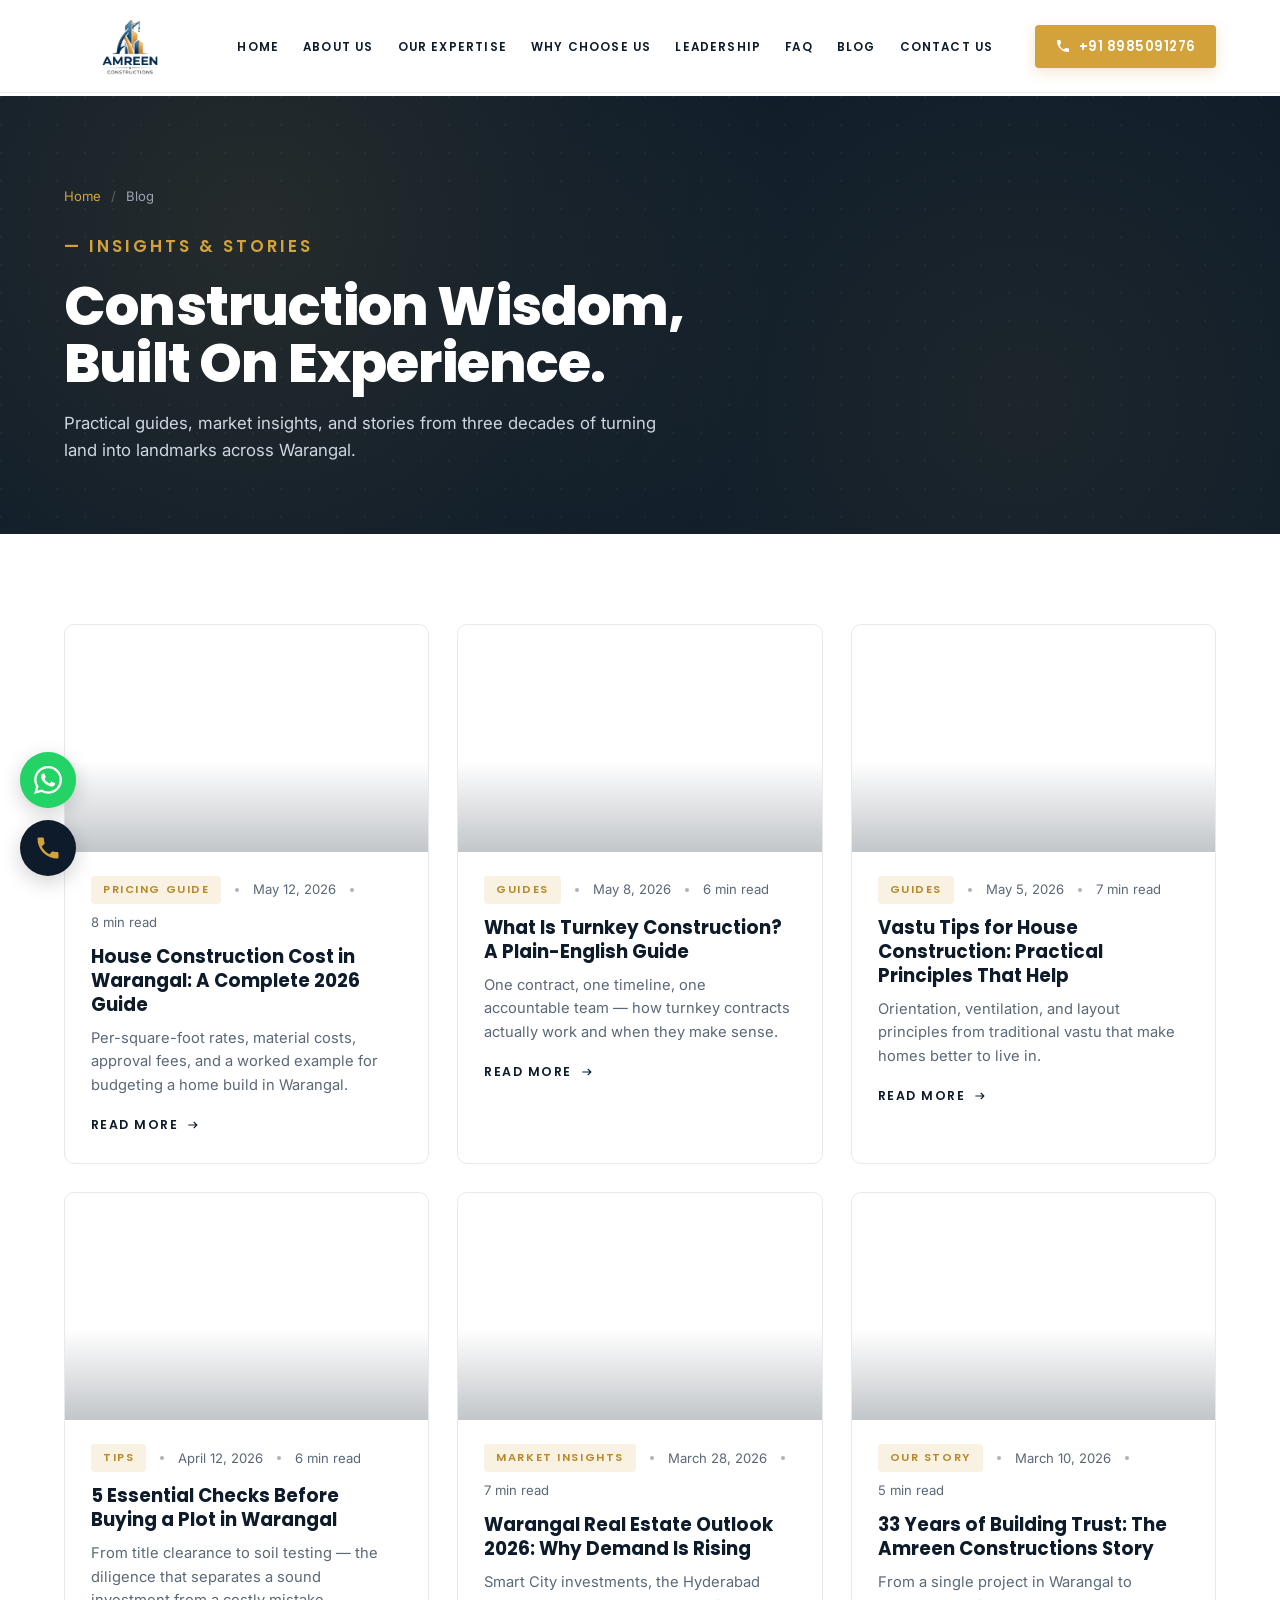
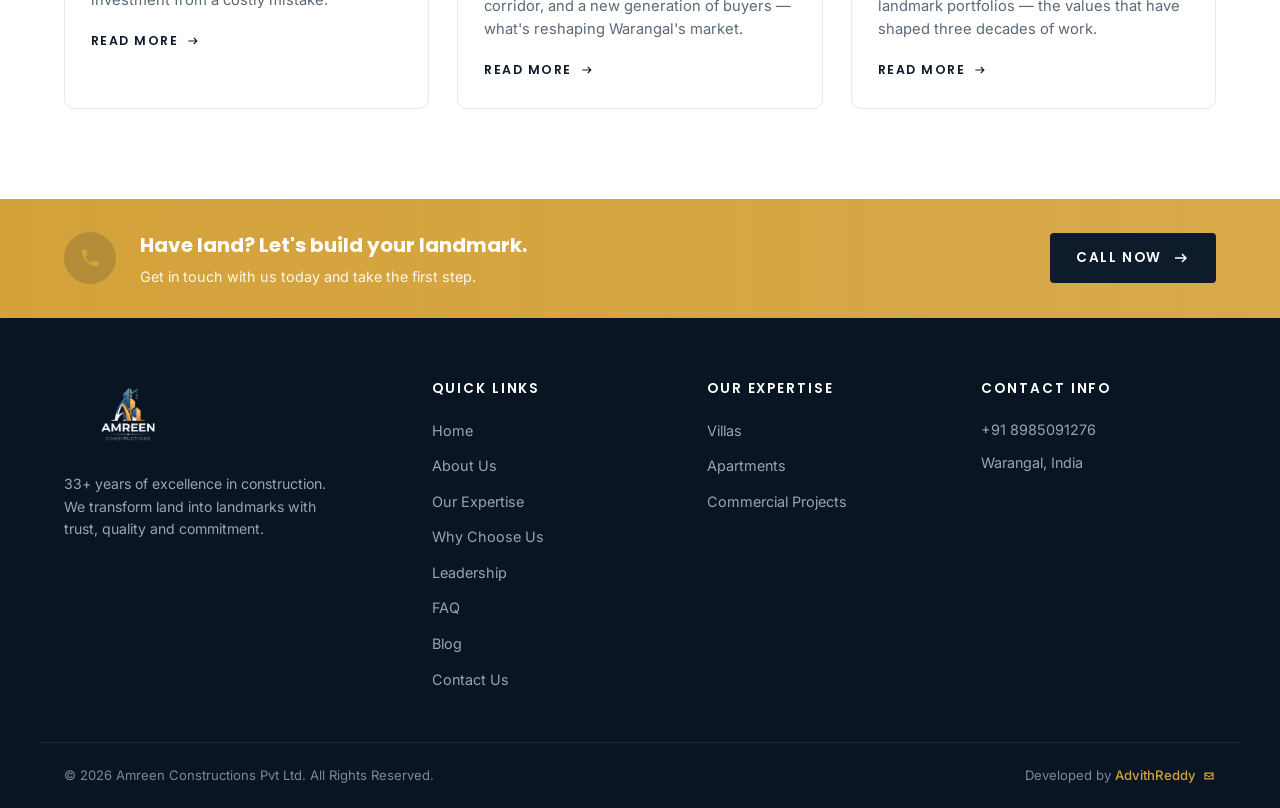
<file: blog.html>
<!DOCTYPE html>
<html lang="en">
<head>
  <meta charset="UTF-8" />
  <meta http-equiv="X-UA-Compatible" content="IE=edge" />
  <meta name="viewport" content="width=device-width, initial-scale=1.0" />

  <!-- Primary SEO -->
  <title>Blog | Construction Insights, Tips & Stories | Amreen Constructions Warangal</title>
  <meta name="description" content="Read expert insights on construction, Warangal real estate market trends, plot-buying tips, and stories from 33+ years of building landmarks with Amreen Constructions Pvt Ltd." />
  <meta name="keywords" content="Warangal real estate blog, construction tips Warangal, plot buying guide India, Amreen Constructions blog, real estate insights Telangana" />
  <meta name="author" content="Amreen Constructions Pvt Ltd" />
  <meta name="robots" content="index, follow" />
  <link rel="canonical" href="https://amreenconstructions.com/blog.html" />

  <!-- Open Graph -->
  <meta property="og:type" content="website" />
  <meta property="og:title" content="Blog | Amreen Constructions — Insights, Tips & Stories" />
  <meta property="og:description" content="Construction insights, market trends, and stories from a 33-year legacy of building landmarks in Warangal." />
  <meta property="og:url" content="https://amreenconstructions.com/blog.html" />

  <!-- Theme color & favicon -->
  <meta name="theme-color" content="#0d1b2a" />
  <link rel="icon" type="image/png" href="favicon.png" />

  <!-- Fonts -->
  <link rel="preconnect" href="https://fonts.googleapis.com" />
  <link rel="preconnect" href="https://fonts.gstatic.com" crossorigin />
  <link href="https://fonts.googleapis.com/css2?family=Poppins:wght@300;400;500;600;700;800&family=Inter:wght@300;400;500;600;700&display=swap" rel="stylesheet" />

  <link rel="stylesheet" href="styles.css" />

  <!-- JSON-LD: Blog Schema -->
  <script type="application/ld+json">
  {
    "@context": "https://schema.org",
    "@type": "Blog",
    "name": "Amreen Constructions Blog",
    "description": "Construction insights, real estate trends, and company stories from Warangal's trusted builder of 33+ years.",
    "url": "https://amreenconstructions.com/blog.html",
    "publisher": {
      "@type": "Organization",
      "name": "Amreen Constructions Pvt Ltd",
      "url": "https://amreenconstructions.com/"
    },
    "blogPost": [
      {
        "@type": "BlogPosting",
        "headline": "House Construction Cost in Warangal: A Complete 2026 Guide",
        "url": "https://amreenconstructions.com/blog-house-construction-cost-warangal.html",
        "datePublished": "2026-05-12"
      },
      {
        "@type": "BlogPosting",
        "headline": "What Is Turnkey Construction? A Plain-English Guide",
        "url": "https://amreenconstructions.com/blog-turnkey-construction-explained.html",
        "datePublished": "2026-05-08"
      },
      {
        "@type": "BlogPosting",
        "headline": "Vastu Tips for House Construction: Practical Principles That Help",
        "url": "https://amreenconstructions.com/blog-vastu-tips-house-construction.html",
        "datePublished": "2026-05-05"
      },
      {
        "@type": "BlogPosting",
        "headline": "5 Essential Checks Before Buying a Plot in Warangal",
        "url": "https://amreenconstructions.com/blog-plot-buying-checks.html",
        "datePublished": "2026-04-12"
      },
      {
        "@type": "BlogPosting",
        "headline": "Warangal Real Estate Outlook 2026: Why Demand Is Rising",
        "url": "https://amreenconstructions.com/blog-warangal-market-2026.html",
        "datePublished": "2026-03-28"
      },
      {
        "@type": "BlogPosting",
        "headline": "33 Years of Building Trust: The Amreen Constructions Story",
        "url": "https://amreenconstructions.com/blog-our-story.html",
        "datePublished": "2026-03-10"
      }
    ]
  }
  </script>
</head>
<body>

  <!-- ============ HEADER / NAV ============ -->
  <header class="site-header" id="siteHeader">
    <div class="container nav-wrap">
      <a href="index.html" class="brand" aria-label="Amreen Constructions Pvt Ltd Home">
        <img src="logo.png" alt="Amreen Constructions Pvt Ltd" class="logo-img" width="677" height="369" />
      </a>

      <nav class="primary-nav" aria-label="Primary navigation">
        <button class="nav-toggle" id="navToggle" aria-expanded="false" aria-controls="navMenu" aria-label="Toggle menu">
          <span></span><span></span><span></span>
        </button>
        <ul class="nav-menu" id="navMenu">
          <li><a href="index.html" class="nav-link">Home</a></li>
          <li><a href="index.html#about" class="nav-link">About Us</a></li>
          <li><a href="index.html#expertise" class="nav-link">Our Expertise</a></li>
          <li><a href="index.html#why" class="nav-link">Why Choose Us</a></li>
          <li><a href="index.html#leadership" class="nav-link">Leadership</a></li>
          <li><a href="index.html#faq" class="nav-link">FAQ</a></li>
          <li><a href="blog.html" class="nav-link active">Blog</a></li>
          <li><a href="index.html#contact" class="nav-link">Contact Us</a></li>
        </ul>
      </nav>

      <a href="tel:+918985091276" class="phone-cta">
        <svg viewBox="0 0 24 24" width="16" height="16" aria-hidden="true">
          <path fill="currentColor" d="M6.6 10.8a15.05 15.05 0 0 0 6.6 6.6l2.2-2.2a1 1 0 0 1 1-.25 11.4 11.4 0 0 0 3.6.57 1 1 0 0 1 1 1V20a1 1 0 0 1-1 1A17 17 0 0 1 3 4a1 1 0 0 1 1-1h3.5a1 1 0 0 1 1 1 11.4 11.4 0 0 0 .57 3.6 1 1 0 0 1-.25 1z"/>
        </svg>
        <span>+91 8985091276</span>
      </a>
    </div>
  </header>

  <main>
  <!-- ============ PAGE HERO ============ -->
  <section class="page-hero" aria-labelledby="blogHeading">
    <div class="container">
      <nav class="crumbs" aria-label="Breadcrumb">
        <a href="index.html">Home</a>
        <span class="sep">/</span>
        <span>Blog</span>
      </nav>
      <p class="eyebrow">— INSIGHTS &amp; STORIES</p>
      <h1 id="blogHeading">Construction Wisdom,<br/>Built On Experience.</h1>
      <p>Practical guides, market insights, and stories from three decades of turning land into landmarks across Warangal.</p>
    </div>
  </section>

  <!-- ============ BLOG GRID ============ -->
  <section class="section" aria-label="Blog posts">
    <div class="container">
      <div class="blog-grid">

        <article class="blog-card reveal">
          <a href="blog-house-construction-cost-warangal.html" aria-label="Read: House Construction Cost in Warangal — 2026 Guide">
            <div class="thumb" style="background-image: url('https://images.unsplash.com/photo-1581094271901-8022df4466f9?auto=format&fit=crop&w=900&q=80');"></div>
            <div class="body">
              <div class="post-meta">
                <span class="cat-badge">Pricing Guide</span>
                <span class="dot-sep"></span>
                <span>May 12, 2026</span>
                <span class="dot-sep"></span>
                <span>8 min read</span>
              </div>
              <h3>House Construction Cost in Warangal: A Complete 2026 Guide</h3>
              <p>Per-square-foot rates, material costs, approval fees, and a worked example for budgeting a home build in Warangal.</p>
              <span class="read-more">
                Read More
                <svg viewBox="0 0 24 24" width="14" height="14" aria-hidden="true"><path fill="currentColor" d="M4 11h12.2l-3.6-3.6L14 6l6 6-6 6-1.4-1.4L16.2 13H4z"/></svg>
              </span>
            </div>
          </a>
        </article>

        <article class="blog-card reveal" data-delay="60">
          <a href="blog-turnkey-construction-explained.html" aria-label="Read: What Is Turnkey Construction? A Plain-English Guide">
            <div class="thumb" style="background-image: url('https://images.unsplash.com/photo-1582268611958-ebfd161df9d8?auto=format&fit=crop&w=900&q=80');"></div>
            <div class="body">
              <div class="post-meta">
                <span class="cat-badge">Guides</span>
                <span class="dot-sep"></span>
                <span>May 8, 2026</span>
                <span class="dot-sep"></span>
                <span>6 min read</span>
              </div>
              <h3>What Is Turnkey Construction? A Plain-English Guide</h3>
              <p>One contract, one timeline, one accountable team — how turnkey contracts actually work and when they make sense.</p>
              <span class="read-more">
                Read More
                <svg viewBox="0 0 24 24" width="14" height="14" aria-hidden="true"><path fill="currentColor" d="M4 11h12.2l-3.6-3.6L14 6l6 6-6 6-1.4-1.4L16.2 13H4z"/></svg>
              </span>
            </div>
          </a>
        </article>

        <article class="blog-card reveal" data-delay="120">
          <a href="blog-vastu-tips-house-construction.html" aria-label="Read: Vastu Tips for House Construction">
            <div class="thumb" style="background-image: url('https://images.unsplash.com/photo-1600585154340-be6161a56a0c?auto=format&fit=crop&w=900&q=80');"></div>
            <div class="body">
              <div class="post-meta">
                <span class="cat-badge">Guides</span>
                <span class="dot-sep"></span>
                <span>May 5, 2026</span>
                <span class="dot-sep"></span>
                <span>7 min read</span>
              </div>
              <h3>Vastu Tips for House Construction: Practical Principles That Help</h3>
              <p>Orientation, ventilation, and layout principles from traditional vastu that make homes better to live in.</p>
              <span class="read-more">
                Read More
                <svg viewBox="0 0 24 24" width="14" height="14" aria-hidden="true"><path fill="currentColor" d="M4 11h12.2l-3.6-3.6L14 6l6 6-6 6-1.4-1.4L16.2 13H4z"/></svg>
              </span>
            </div>
          </a>
        </article>

        <article class="blog-card reveal" data-delay="180">
          <a href="blog-plot-buying-checks.html" aria-label="Read: 5 Essential Checks Before Buying a Plot in Warangal">
            <div class="thumb" style="background-image: url('https://images.unsplash.com/photo-1500382017468-9049fed747ef?auto=format&fit=crop&w=900&q=80');"></div>
            <div class="body">
              <div class="post-meta">
                <span class="cat-badge">Tips</span>
                <span class="dot-sep"></span>
                <span>April 12, 2026</span>
                <span class="dot-sep"></span>
                <span>6 min read</span>
              </div>
              <h3>5 Essential Checks Before Buying a Plot in Warangal</h3>
              <p>From title clearance to soil testing — the diligence that separates a sound investment from a costly mistake.</p>
              <span class="read-more">
                Read More
                <svg viewBox="0 0 24 24" width="14" height="14" aria-hidden="true"><path fill="currentColor" d="M4 11h12.2l-3.6-3.6L14 6l6 6-6 6-1.4-1.4L16.2 13H4z"/></svg>
              </span>
            </div>
          </a>
        </article>

        <article class="blog-card reveal" data-delay="120">
          <a href="blog-warangal-market-2026.html" aria-label="Read: Warangal Real Estate Outlook 2026">
            <div class="thumb" style="background-image: url('https://images.unsplash.com/photo-1486325212027-8081e485255e?auto=format&fit=crop&w=900&q=80');"></div>
            <div class="body">
              <div class="post-meta">
                <span class="cat-badge">Market Insights</span>
                <span class="dot-sep"></span>
                <span>March 28, 2026</span>
                <span class="dot-sep"></span>
                <span>7 min read</span>
              </div>
              <h3>Warangal Real Estate Outlook 2026: Why Demand Is Rising</h3>
              <p>Smart City investments, the Hyderabad corridor, and a new generation of buyers — what's reshaping Warangal's market.</p>
              <span class="read-more">
                Read More
                <svg viewBox="0 0 24 24" width="14" height="14" aria-hidden="true"><path fill="currentColor" d="M4 11h12.2l-3.6-3.6L14 6l6 6-6 6-1.4-1.4L16.2 13H4z"/></svg>
              </span>
            </div>
          </a>
        </article>

        <article class="blog-card reveal" data-delay="240">
          <a href="blog-our-story.html" aria-label="Read: 33 Years of Building Trust — The Amreen Constructions Story">
            <div class="thumb" style="background-image: url('https://images.unsplash.com/photo-1503387762-592deb58ef4e?auto=format&fit=crop&w=900&q=80');"></div>
            <div class="body">
              <div class="post-meta">
                <span class="cat-badge">Our Story</span>
                <span class="dot-sep"></span>
                <span>March 10, 2026</span>
                <span class="dot-sep"></span>
                <span>5 min read</span>
              </div>
              <h3>33 Years of Building Trust: The Amreen Constructions Story</h3>
              <p>From a single project in Warangal to landmark portfolios — the values that have shaped three decades of work.</p>
              <span class="read-more">
                Read More
                <svg viewBox="0 0 24 24" width="14" height="14" aria-hidden="true"><path fill="currentColor" d="M4 11h12.2l-3.6-3.6L14 6l6 6-6 6-1.4-1.4L16.2 13H4z"/></svg>
              </span>
            </div>
          </a>
        </article>

      </div>
    </div>
  </section>

  <!-- ============ CTA BANNER ============ -->
  <section class="cta-banner" aria-label="Call to action">
    <div class="container cta-row">
      <div class="cta-icon" aria-hidden="true">
        <svg viewBox="0 0 24 24" width="22" height="22"><path fill="#d4a23a" d="M6.6 10.8a15.05 15.05 0 0 0 6.6 6.6l2.2-2.2a1 1 0 0 1 1-.25 11.4 11.4 0 0 0 3.6.57 1 1 0 0 1 1 1V20a1 1 0 0 1-1 1A17 17 0 0 1 3 4a1 1 0 0 1 1-1h3.5a1 1 0 0 1 1 1 11.4 11.4 0 0 0 .57 3.6 1 1 0 0 1-.25 1z"/></svg>
      </div>
      <div class="cta-text">
        <h3>Have land? Let's build your landmark.</h3>
        <p>Get in touch with us today and take the first step.</p>
      </div>
      <a href="tel:+918985091276" class="btn btn-dark">
        Call Now
        <svg viewBox="0 0 24 24" width="18" height="18" aria-hidden="true"><path fill="currentColor" d="M4 11h12.2l-3.6-3.6L14 6l6 6-6 6-1.4-1.4L16.2 13H4z"/></svg>
      </a>
    </div>
  </section>
  </main>

  <!-- ============ FOOTER ============ -->
  <footer class="site-footer" role="contentinfo">
    <div class="container footer-grid">
      <div class="footer-brand">
        <a href="index.html" class="brand brand-footer" aria-label="Amreen Constructions Home">
          <img src="logo-light.png" alt="Amreen Constructions Pvt Ltd" class="logo-img-footer" width="677" height="369" />
        </a>
        <p>33+ years of excellence in construction.<br/>We transform land into landmarks with trust, quality and commitment.</p>
      </div>

      <div class="footer-col">
        <h4>QUICK LINKS</h4>
        <ul>
          <li><a href="index.html">Home</a></li>
          <li><a href="index.html#about">About Us</a></li>
          <li><a href="index.html#expertise">Our Expertise</a></li>
          <li><a href="index.html#why">Why Choose Us</a></li>
          <li><a href="index.html#leadership">Leadership</a></li>
          <li><a href="index.html#faq">FAQ</a></li>
          <li><a href="blog.html">Blog</a></li>
          <li><a href="index.html#contact">Contact Us</a></li>
        </ul>
      </div>

      <div class="footer-col">
        <h4>OUR EXPERTISE</h4>
        <ul>
          <li><a href="index.html#expertise">Villas</a></li>
          <li><a href="index.html#expertise">Apartments</a></li>
          <li><a href="index.html#expertise">Commercial Projects</a></li>
        </ul>
      </div>

      <div class="footer-col">
        <h4>CONTACT INFO</h4>
        <ul class="footer-contact">
          <li><a href="tel:+918985091276">+91 8985091276</a></li>
          <li>Warangal, India</li>
        </ul>
      </div>
    </div>

    <div class="container footer-bottom">
      <p>&copy; <span id="year"></span> Amreen Constructions Pvt Ltd. All Rights Reserved.</p>
      <p class="dev-credit">
        Developed by
        <a href="mailto:advithreddydanda@gmail.com" aria-label="Email AdvithReddy">
          AdvithReddy
          <svg viewBox="0 0 24 24" width="14" height="14" aria-hidden="true"><path fill="currentColor" d="M4 6h16v12H4V6zm2 2v.4l6 4.1 6-4.1V8H6zm0 2.5V16h12v-5.5l-6 4.1-6-4.1z"/></svg>
        </a>
      </p>
    </div>
  </footer>

  <!-- ============ FLOATING CONTACT BUTTONS ============ -->
  <div class="floating-contact" aria-label="Quick contact">
    <a href="index.html#contact"
       class="float-btn whatsapp"
       aria-label="Send us an enquiry on WhatsApp">
      <svg viewBox="0 0 24 24" fill="currentColor" aria-hidden="true">
        <path d="M17.472 14.382c-.297-.149-1.758-.867-2.03-.967-.273-.099-.471-.148-.67.15-.197.297-.767.966-.94 1.164-.173.199-.347.223-.644.075-.297-.15-1.255-.463-2.39-1.475-.883-.788-1.48-1.761-1.653-2.059-.173-.297-.018-.458.13-.606.134-.133.298-.347.446-.52.149-.174.198-.298.298-.497.099-.198.05-.371-.025-.52-.075-.149-.669-1.612-.916-2.207-.242-.579-.487-.5-.669-.51-.173-.008-.371-.01-.57-.01-.198 0-.52.074-.792.372-.272.297-1.04 1.016-1.04 2.479 0 1.462 1.065 2.875 1.213 3.074.149.198 2.096 3.2 5.077 4.487.71.306 1.263.489 1.694.625.712.227 1.36.195 1.871.118.571-.085 1.758-.719 2.006-1.413.248-.694.248-1.289.173-1.413-.074-.124-.272-.198-.57-.347m-5.421 7.403h-.004a9.87 9.87 0 0 1-5.031-1.378l-.361-.214-3.741.982.998-3.648-.235-.374a9.86 9.86 0 0 1-1.51-5.26c.001-5.45 4.436-9.884 9.888-9.884 2.64 0 5.122 1.03 6.988 2.898a9.825 9.825 0 0 1 2.893 6.994c-.003 5.45-4.437 9.884-9.885 9.884m8.413-18.297A11.815 11.815 0 0 0 12.05 0C5.495 0 .16 5.335.157 11.892c0 2.096.547 4.142 1.588 5.945L.057 24l6.305-1.654a11.882 11.882 0 0 0 5.683 1.448h.005c6.554 0 11.89-5.335 11.893-11.893A11.821 11.821 0 0 0 20.464 3.488"/>
      </svg>
      <span class="tip">Send Enquiry on WhatsApp</span>
    </a>
    <a href="tel:+918985091276"
       class="float-btn phone"
       aria-label="Call us at +91 89850 91276">
      <svg viewBox="0 0 24 24" fill="currentColor" aria-hidden="true">
        <path d="M6.62 10.79a15.05 15.05 0 0 0 6.59 6.59l2.2-2.2a1 1 0 0 1 1.01-.24c1.12.37 2.33.57 3.58.57a1 1 0 0 1 1 1V20a1 1 0 0 1-1 1A17 17 0 0 1 3 4a1 1 0 0 1 1-1h3.5a1 1 0 0 1 1 1c0 1.25.2 2.46.57 3.57a1 1 0 0 1-.25 1.02l-2.2 2.2z"/>
      </svg>
      <span class="tip">Call +91 89850 91276</span>
    </a>
  </div>

  <a href="#top" class="back-to-top" id="backToTop" aria-label="Back to top">
    <svg viewBox="0 0 24 24" width="18" height="18" aria-hidden="true"><path fill="currentColor" d="M12 4l8 8h-5v8h-6v-8H4z"/></svg>
  </a>

  <script src="script.js" defer></script>

</body>
</html>
</file>
<file: styles.css>
/* ===========================================================
   Amreen Constructions Pvt Ltd
   Stylesheet — premium corporate, navy + gold
   =========================================================== */

/* ---------- Reset ---------- */
*, *::before, *::after { box-sizing: border-box; margin: 0; padding: 0; }
html { scroll-behavior: smooth; -webkit-text-size-adjust: 100%; }
body {
  font-family: 'Inter', system-ui, -apple-system, sans-serif;
  color: var(--ink);
  background: var(--bg);
  line-height: 1.6;
  -webkit-font-smoothing: antialiased;
  -moz-osx-font-smoothing: grayscale;
  overflow-x: hidden;
}
img, svg { display: block; max-width: 100%; }
a { color: inherit; text-decoration: none; }
button { font: inherit; cursor: pointer; border: 0; background: none; }
ul { list-style: none; }
input, textarea { font: inherit; color: inherit; }

/* ---------- Tokens ---------- */
:root {
  --navy: #0d1b2a;
  --navy-2: #14263b;
  --navy-deep: #091523;
  --gold: #d4a23a;
  --gold-2: #b88826;
  --ink: #1a2433;
  --muted: #5b6877;
  --line: #e7e9ee;
  --bg: #ffffff;
  --bg-soft: #f4f5f7;
  --bg-warm: #faf7f2;
  --shadow-sm: 0 4px 14px rgba(13, 27, 42, 0.06);
  --shadow-md: 0 10px 30px rgba(13, 27, 42, 0.08);
  --shadow-lg: 0 18px 45px rgba(13, 27, 42, 0.14);
  --radius: 6px;
  --radius-lg: 10px;
  --container: 1200px;
}

/* ---------- Layout helpers ---------- */
.container {
  width: 100%;
  max-width: var(--container);
  margin: 0 auto;
  padding: 0 24px;
}
.section { padding: 90px 0; }
.section-title { font-family: 'Poppins', sans-serif; font-size: clamp(1.7rem, 3vw, 2.4rem); font-weight: 700; color: var(--navy); margin-bottom: 50px; letter-spacing: -0.01em; }
.section-title.center { text-align: center; }

.eyebrow {
  font-family: 'Poppins', sans-serif;
  font-size: 0.78rem;
  font-weight: 600;
  letter-spacing: 0.18em;
  text-transform: uppercase;
  color: var(--gold);
  margin-bottom: 18px;
}
.eyebrow.gold { color: var(--gold); }
.eyebrow.center { text-align: center; }

/* ---------- Buttons ---------- */
.btn {
  display: inline-flex;
  align-items: center;
  gap: 10px;
  padding: 14px 26px;
  font-family: 'Poppins', sans-serif;
  font-weight: 600;
  font-size: 0.85rem;
  letter-spacing: 0.12em;
  text-transform: uppercase;
  border-radius: 4px;
  transition: transform .25s ease, background .25s ease, color .25s ease, box-shadow .25s ease;
  white-space: nowrap;
}
.btn svg { transition: transform .3s ease; }
.btn:hover svg { transform: translateX(4px); }

.btn-gold {
  background: var(--gold);
  color: #fff;
  box-shadow: 0 8px 22px rgba(212, 162, 58, .35);
}
.btn-gold:hover { background: var(--gold-2); transform: translateY(-2px); box-shadow: 0 12px 30px rgba(212, 162, 58, .4); }

.btn-dark {
  background: var(--navy);
  color: #fff;
}
.btn-dark:hover { background: var(--navy-deep); transform: translateY(-2px); }

/* =========================================================
   HEADER — white bg, navy text, gold accents
   ========================================================= */
.site-header {
  position: fixed;
  top: 0; left: 0; right: 0;
  z-index: 100;
  background: #ffffff;
  border-bottom: 1px solid var(--line);
  transition: box-shadow .3s ease, background .3s ease;
}
.site-header.scrolled {
  background: rgba(255,255,255,.97);
  backdrop-filter: blur(10px);
  box-shadow: 0 4px 20px rgba(13,27,42,.07);
}

.nav-wrap {
  display: flex;
  align-items: center;
  justify-content: space-between;
  gap: 18px;
  padding-top: 10px;
  padding-bottom: 10px;
}

.brand {
  display: flex;
  align-items: center;
  text-decoration: none;
  flex-shrink: 0;
}
.logo-img {
  height: 72px;
  width: auto;
  max-width: 100%;
  display: block;
  flex-shrink: 0;
  transition: transform .3s ease;
}
.brand:hover .logo-img { transform: scale(1.04); }

/* Nav menu */
.primary-nav { display: flex; align-items: center; }
.nav-menu { display: flex; gap: 24px; align-items: center; }
.nav-link {
  position: relative;
  font-family: 'Poppins', sans-serif;
  font-size: 0.74rem;
  font-weight: 600;
  letter-spacing: 0.1em;
  text-transform: uppercase;
  color: var(--navy);
  padding: 6px 0;
  white-space: nowrap;
  transition: color .25s ease;
}
.nav-link::after {
  content: '';
  position: absolute;
  left: 0; right: 0; bottom: -2px;
  height: 2px;
  background: var(--gold);
  transform: scaleX(0);
  transform-origin: left;
  transition: transform .3s ease;
}
.nav-link:hover, .nav-link.active { color: var(--gold-2); }
.nav-link.active::after, .nav-link:hover::after { transform: scaleX(1); }

.phone-cta {
  display: inline-flex;
  align-items: center;
  gap: 8px;
  background: var(--gold);
  color: #fff;
  padding: 11px 20px;
  border-radius: 4px;
  font-family: 'Poppins', sans-serif;
  font-weight: 600;
  font-size: 0.82rem;
  letter-spacing: 0.04em;
  white-space: nowrap;
  transition: background .25s ease, transform .25s ease, box-shadow .25s ease;
  box-shadow: 0 4px 14px rgba(212,162,58,.25);
}
.phone-cta:hover {
  background: var(--gold-2);
  transform: translateY(-1px);
  box-shadow: 0 6px 18px rgba(212,162,58,.35);
}

/* Mobile toggle */
.nav-toggle {
  display: none;
  width: 44px; height: 44px;
  flex-direction: column;
  justify-content: center;
  align-items: center;
  gap: 5px;
  background: transparent;
  border: 0;
  cursor: pointer;
  padding: 0;
}
.nav-toggle span {
  display: block;
  width: 24px; height: 2px;
  background: var(--navy);
  border-radius: 1px;
  transition: transform .3s ease, opacity .3s ease;
}
.nav-toggle.open span:nth-child(1) { transform: translateY(7px) rotate(45deg); }
.nav-toggle.open span:nth-child(2) { opacity: 0; }
.nav-toggle.open span:nth-child(3) { transform: translateY(-7px) rotate(-45deg); }

/* Lock body scroll when mobile nav is open */
body.nav-open { overflow: hidden; }

/* Tighten at narrow desktops so single-line nav holds */
@media (max-width: 1180px) {
  .nav-menu { gap: 18px; }
  .nav-link { font-size: 0.72rem; letter-spacing: 0.08em; }
  .logo-img { height: 68px; }
}
@media (max-width: 1024px) {
  .nav-wrap { gap: 10px; }
  .nav-menu { gap: 14px; }
  .nav-link { font-size: 0.7rem; letter-spacing: 0.06em; }
  .phone-cta { padding: 10px 14px; font-size: 0.78rem; }
  .phone-cta span { display: none; }
  .logo-img { height: 64px; }
}

/* =========================================================
   HERO
   ========================================================= */
.hero {
  position: relative;
  min-height: 92vh;
  display: flex;
  align-items: center;
  margin-top: 96px;
  overflow: hidden;
  background: var(--navy);
}
.hero-image {
  position: absolute; inset: 0;
  background-image: url('https://images.unsplash.com/photo-1600585154340-be6161a56a0c?auto=format&fit=crop&w=2000&q=80');
  background-size: cover;
  background-position: center;
  filter: brightness(.78);
}
.hero-overlay {
  position: absolute; inset: 0;
  background:
    linear-gradient(90deg, rgba(13,27,42,.92) 0%, rgba(13,27,42,.55) 55%, rgba(13,27,42,.15) 100%),
    linear-gradient(180deg, rgba(13,27,42,.45) 0%, rgba(13,27,42,.2) 50%, rgba(13,27,42,.6) 100%);
}
.hero-content {
  position: relative;
  z-index: 2;
  padding: 80px 24px;
  max-width: var(--container);
  width: 100%;
  color: #fff;
}
.hero .eyebrow { color: var(--gold); margin-bottom: 22px; }
.hero-title {
  font-family: 'Poppins', sans-serif;
  font-size: clamp(2.5rem, 6vw, 5rem);
  font-weight: 800;
  line-height: 1.02;
  letter-spacing: -0.015em;
  text-transform: uppercase;
  margin-bottom: 26px;
  text-shadow: 0 2px 30px rgba(0,0,0,.25);
}
.hero-sub {
  font-size: 1.05rem;
  max-width: 480px;
  color: #e3e8ef;
  margin-bottom: 38px;
}
.hero-dots {
  position: absolute;
  bottom: 28px;
  left: 50%;
  transform: translateX(-50%);
  display: flex; gap: 10px;
  z-index: 2;
}
.hero-dots .dot {
  width: 28px; height: 4px;
  background: rgba(255,255,255,.35);
  border-radius: 2px;
  transition: background .3s ease;
}
.hero-dots .dot.active { background: var(--gold); }

/* =========================================================
   ABOUT
   ========================================================= */
.about { background: var(--bg-soft); }
.about-grid {
  display: grid;
  grid-template-columns: 1fr 1.05fr;
  gap: 70px;
  align-items: center;
}
.about-copy h2 {
  font-family: 'Poppins', sans-serif;
  font-size: clamp(1.7rem, 3vw, 2.4rem);
  font-weight: 700;
  color: var(--navy);
  margin-bottom: 22px;
  letter-spacing: -0.01em;
}
.about-copy p { color: var(--muted); margin-bottom: 16px; max-width: 520px; }

.stat-row {
  display: grid;
  grid-template-columns: repeat(4, 1fr);
  gap: 20px;
  margin-top: 36px;
}
.stat-row li {
  display: flex;
  flex-direction: column;
  align-items: flex-start;
  gap: 4px;
}
.stat-row li svg { margin-bottom: 6px; }
.stat-row li strong {
  font-family: 'Poppins', sans-serif;
  font-size: 1.15rem;
  font-weight: 700;
  color: var(--navy);
}
.stat-row li span { font-size: 0.85rem; color: var(--muted); }

.about-visual { position: relative; }
.about-img {
  width: 100%;
  aspect-ratio: 4 / 3.2;
  background-image: url('https://images.unsplash.com/photo-1613490493576-7fde63acd811?auto=format&fit=crop&w=1400&q=80');
  background-size: cover;
  background-position: center;
  border-radius: var(--radius-lg);
  box-shadow: var(--shadow-lg);
}
.about-badge {
  position: absolute;
  bottom: -28px;
  right: -10px;
  background: var(--navy);
  color: #fff;
  padding: 22px 26px;
  border-radius: var(--radius-lg);
  display: flex;
  flex-direction: column;
  align-items: flex-start;
  gap: 4px;
  box-shadow: var(--shadow-lg);
  min-width: 200px;
}
.about-badge svg { margin-bottom: 6px; }
.about-badge strong {
  font-family: 'Poppins', sans-serif;
  font-size: 2.4rem;
  font-weight: 800;
  color: var(--gold);
  line-height: 1;
}
.about-badge span { font-size: 0.85rem; color: #cfd6df; line-height: 1.4; }

/* =========================================================
   EXPERTISE
   ========================================================= */
.expertise { background: var(--bg-soft); padding-top: 70px; }
.card-grid {
  display: grid;
  grid-template-columns: repeat(3, 1fr);
  gap: 28px;
  margin-top: 10px;
}
.exp-card {
  background: #fff;
  padding: 40px 32px;
  border-radius: var(--radius-lg);
  box-shadow: var(--shadow-sm);
  transition: transform .35s ease, box-shadow .35s ease;
  position: relative;
  overflow: hidden;
}
.exp-card::before {
  content: '';
  position: absolute;
  top: 0; left: 0; right: 0;
  height: 3px;
  background: linear-gradient(90deg, var(--gold), transparent);
  transform: scaleX(0);
  transform-origin: left;
  transition: transform .4s ease;
}
.exp-card:hover { transform: translateY(-6px); box-shadow: var(--shadow-md); }
.exp-card:hover::before { transform: scaleX(1); }
.exp-icon { margin-bottom: 22px; }
.exp-card h3 {
  font-family: 'Poppins', sans-serif;
  font-size: 1.05rem;
  font-weight: 700;
  letter-spacing: 0.08em;
  color: var(--navy);
  margin-bottom: 14px;
}
.exp-card p { color: var(--muted); font-size: 0.94rem; }
.card-line {
  display: block;
  width: 36px; height: 2px;
  background: var(--gold);
  margin-top: 18px;
}

/* =========================================================
   WHY CHOOSE US
   ========================================================= */
.why-section { background: var(--bg-soft); padding-top: 0; }
.why-grid {
  display: grid;
  grid-template-columns: 1.05fr 1fr;
  gap: 0;
  border-radius: var(--radius-lg);
  overflow: hidden;
  box-shadow: var(--shadow-md);
}
.why-dark {
  background: var(--navy);
  color: #fff;
  padding: 50px 44px;
  position: relative;
}
.why-dark::after {
  content: '';
  position: absolute;
  inset: 0;
  background-image: radial-gradient(circle at 1px 1px, rgba(212,162,58,.07) 1px, transparent 0);
  background-size: 24px 24px;
  pointer-events: none;
}
.why-dark > * { position: relative; z-index: 1; }
.why-dark h2 {
  font-family: 'Poppins', sans-serif;
  font-size: 1.8rem;
  font-weight: 700;
  margin-bottom: 36px;
  letter-spacing: -0.01em;
}
.why-features {
  display: grid;
  grid-template-columns: repeat(5, 1fr);
  gap: 16px;
}
.why-features li {
  display: flex;
  flex-direction: column;
  align-items: flex-start;
  gap: 10px;
  font-size: 0.78rem;
  color: #d8dee6;
  line-height: 1.4;
}
.why-features li svg { transition: transform .3s ease; }
.why-features li:hover svg { transform: translateY(-3px); }

.why-light {
  background: var(--bg-warm);
  padding: 50px 44px;
  position: relative;
  overflow: hidden;
}
.why-block { margin-bottom: 30px; position: relative; z-index: 1; }
.why-block:last-of-type { margin-bottom: 0; }
.why-block h3 {
  display: flex;
  align-items: center;
  gap: 12px;
  font-family: 'Poppins', sans-serif;
  font-size: 0.85rem;
  font-weight: 700;
  letter-spacing: 0.12em;
  color: var(--navy);
  margin-bottom: 12px;
}
.why-block .bar {
  display: inline-block;
  width: 26px; height: 3px;
  background: var(--gold);
}
.why-block p { color: var(--muted); max-width: 360px; font-size: 0.95rem; }
.blueprint {
  position: absolute;
  right: -10px;
  bottom: -10px;
  width: 220px;
  opacity: .35;
  pointer-events: none;
}

/* =========================================================
   LEADERSHIP
   ========================================================= */
.leadership { background: var(--bg); padding-top: 70px; }
.lead-grid {
  display: grid;
  grid-template-columns: repeat(3, 1fr);
  gap: 26px;
}
.lead-card {
  display: flex;
  align-items: center;
  gap: 20px;
  background: #fff;
  border: 1px solid var(--line);
  padding: 26px 28px;
  border-radius: var(--radius-lg);
  transition: transform .3s ease, box-shadow .3s ease, border-color .3s ease;
}
.lead-card:hover {
  transform: translateY(-4px);
  box-shadow: var(--shadow-md);
  border-color: rgba(212,162,58,.4);
}
.lead-avatar {
  width: 64px; height: 64px;
  flex-shrink: 0;
  background: var(--navy);
  border-radius: 50%;
  display: grid;
  place-items: center;
}
.lead-text h3 {
  font-family: 'Poppins', sans-serif;
  font-size: 1.05rem;
  font-weight: 700;
  color: var(--navy);
  margin-bottom: 4px;
}
.lead-text p { color: var(--muted); font-size: 0.9rem; margin-bottom: 8px; }
.lead-text .card-line { margin-top: 4px; }

/* =========================================================
   CTA BANNER
   ========================================================= */
.cta-banner {
  background:
    linear-gradient(90deg, rgba(212,162,58,1) 0%, rgba(212,162,58,.92) 100%),
    url('https://images.unsplash.com/photo-1486325212027-8081e485255e?auto=format&fit=crop&w=1600&q=80');
  background-size: cover;
  background-position: center;
  background-blend-mode: multiply;
  padding: 30px 0;
}
.cta-row {
  display: flex;
  align-items: center;
  gap: 24px;
}
.cta-icon {
  width: 52px; height: 52px;
  background: rgba(13,27,42,.16);
  border-radius: 50%;
  display: grid; place-items: center;
  flex-shrink: 0;
}
.cta-text { flex: 1; color: #fff; }
.cta-text h3 {
  font-family: 'Poppins', sans-serif;
  font-size: 1.25rem;
  font-weight: 700;
  margin-bottom: 4px;
}
.cta-text p { font-size: 0.9rem; opacity: .92; }

/* =========================================================
   CONTACT
   ========================================================= */
.contact { background: var(--bg); padding-top: 70px; }
.contact-grid {
  display: grid;
  grid-template-columns: 1fr 1.2fr 0.9fr;
  gap: 40px;
  align-items: start;
}
.contact-info h2 {
  font-family: 'Poppins', sans-serif;
  font-size: 1.6rem;
  font-weight: 700;
  color: var(--navy);
  margin-bottom: 26px;
  letter-spacing: -0.01em;
}
.contact-list { display: flex; flex-direction: column; gap: 14px; }
.contact-list li { display: flex; align-items: center; gap: 12px; color: var(--ink); }
.contact-list .icon {
  width: 36px; height: 36px;
  background: rgba(212,162,58,.12);
  border-radius: 50%;
  display: grid; place-items: center;
  flex-shrink: 0;
}
.contact-list a:hover { color: var(--gold); }

/* form */
.contact-form {
  background: #fff;
  padding: 4px;
  border-radius: var(--radius-lg);
}
.form-row {
  display: grid;
  grid-template-columns: 1fr 1fr;
  gap: 14px;
  margin-bottom: 14px;
}
.field { position: relative; }
.field input, .field textarea {
  width: 100%;
  padding: 14px 16px;
  background: #fff;
  border: 1px solid var(--line);
  border-radius: 6px;
  outline: none;
  font-size: 0.95rem;
  color: var(--ink);
  transition: border-color .25s ease, box-shadow .25s ease;
  resize: vertical;
}
.field textarea { min-height: 110px; }
.field input::placeholder, .field textarea::placeholder { color: #a3acb8; }
.field input:focus, .field textarea:focus {
  border-color: var(--gold);
  box-shadow: 0 0 0 3px rgba(212,162,58,.15);
}
.form-submit {
  margin-top: 14px;
  width: auto;
  float: right;
}
.form-status {
  clear: both;
  margin-top: 14px;
  padding-top: 14px;
  font-size: 0.9rem;
  color: #2a8d4a;
  min-height: 1.4em;
  display: block;
}
.form-status.error { color: #c0392b; }
.form-status.success { color: #128C3F; font-weight: 500; }

/* map */
.contact-map {
  position: relative;
  background: var(--bg-soft);
  border-radius: var(--radius-lg);
  height: 280px;
  overflow: hidden;
  border: 1px solid var(--line);
  box-shadow: var(--shadow-sm);
}
.contact-map iframe {
  width: 100%;
  height: 100%;
  display: block;
  filter: saturate(0.95);
}
.map-overlay {
  position: absolute;
  bottom: 12px;
  right: 12px;
  display: inline-flex;
  align-items: center;
  gap: 6px;
  background: #fff;
  color: var(--navy);
  padding: 8px 12px;
  border-radius: 6px;
  font-family: 'Poppins', sans-serif;
  font-size: 0.78rem;
  font-weight: 600;
  letter-spacing: 0.02em;
  box-shadow: 0 4px 12px rgba(0, 0, 0, 0.18);
  transition: background 0.2s ease, color 0.2s ease, transform 0.2s ease;
  text-decoration: none;
}
.map-overlay:hover {
  background: var(--gold);
  color: #fff;
  transform: translateY(-1px);
}

/* =========================================================
   FOOTER
   ========================================================= */
.site-footer {
  background: var(--navy-deep);
  color: #cfd6df;
  padding: 60px 0 0;
}
.footer-grid {
  display: grid;
  grid-template-columns: 1.4fr 1fr 1fr 1fr;
  gap: 40px;
  padding-bottom: 50px;
}
.footer-brand .brand-footer {
  display: inline-block;
  margin-bottom: 18px;
  text-decoration: none;
}
.footer-brand .logo-img-footer {
  height: 70px;
  width: auto;
  max-width: 100%;
  display: block;
  transition: transform 0.3s ease;
}
.footer-brand .brand-footer:hover .logo-img-footer {
  transform: scale(1.03);
}
.footer-brand p { font-size: 0.88rem; color: #9aa4b1; max-width: 280px; }
.footer-col h4 {
  font-family: 'Poppins', sans-serif;
  font-size: 0.85rem;
  letter-spacing: 0.14em;
  font-weight: 600;
  color: #fff;
  margin-bottom: 18px;
}
.footer-col ul { display: flex; flex-direction: column; gap: 10px; }
.footer-col a, .footer-contact li { color: #9aa4b1; font-size: 0.9rem; transition: color .25s ease; }
.footer-col a:hover { color: var(--gold); }

.footer-bottom {
  display: flex;
  justify-content: space-between;
  align-items: center;
  padding: 22px 24px;
  border-top: 1px solid rgba(255,255,255,.08);
  font-size: 0.82rem;
  color: #7d8895;
}
.dev-credit a {
  display: inline-flex;
  align-items: center;
  gap: 6px;
  color: var(--gold);
  font-weight: 500;
  transition: color .25s ease;
}
.dev-credit a:hover { color: #f0c269; }

/* =========================================================
   BACK TO TOP
   ========================================================= */
.back-to-top {
  position: fixed;
  bottom: 24px;
  right: 24px;
  width: 44px; height: 44px;
  background: var(--navy);
  color: var(--gold);
  border-radius: 50%;
  display: grid; place-items: center;
  opacity: 0;
  transform: translateY(10px);
  pointer-events: none;
  transition: opacity .3s ease, transform .3s ease, background .3s ease;
  z-index: 90;
  box-shadow: var(--shadow-md);
}
.back-to-top.visible { opacity: 1; transform: translateY(0); pointer-events: auto; }
.back-to-top:hover { background: var(--gold); color: #fff; }

/* =========================================================
   REVEAL ANIMATIONS
   ========================================================= */
.reveal {
  opacity: 0;
  transform: translateY(24px);
  transition: opacity .8s ease, transform .8s ease;
}
.reveal.visible { opacity: 1; transform: translateY(0); }
@media (prefers-reduced-motion: reduce) {
  .reveal { opacity: 1; transform: none; transition: none; }
  html { scroll-behavior: auto; }
}

/* =========================================================
   RESPONSIVE
   ========================================================= */
@media (max-width: 1024px) {
  .about-grid { grid-template-columns: 1fr; gap: 50px; }
  .about-badge { right: 20px; }
  .why-grid { grid-template-columns: 1fr; }
  .why-features { grid-template-columns: repeat(5, 1fr); }
  .contact-grid { grid-template-columns: 1fr 1fr; }
  .contact-map { grid-column: 1 / -1; height: 240px; }
  .card-grid { grid-template-columns: 1fr 1fr; }
  .lead-grid { grid-template-columns: 1fr 1fr; }
  .footer-grid { grid-template-columns: 1fr 1fr; }
}

@media (max-width: 768px) {
  .section { padding: 70px 0; }
  .nav-toggle { display: flex; flex-shrink: 0; margin-right: -8px; }
  .nav-menu {
    position: fixed;
    top: 80px;
    left: 0; right: 0;
    flex-direction: column;
    background: #ffffff;
    padding: 20px 24px;
    gap: 18px;
    transform: translateY(-150%);
    transition: transform .35s ease;
    border-top: 1px solid var(--line);
    box-shadow: 0 12px 30px rgba(13,27,42,.1);
    align-items: flex-start;
  }
  .nav-menu.open { transform: translateY(0); }
  .nav-menu .nav-link { font-size: 0.85rem; letter-spacing: 0.1em; padding: 8px 0; }
  .phone-cta { display: none; }
  .nav-wrap { gap: 8px; padding-top: 10px; padding-bottom: 10px; }
  .logo-img { height: 60px; }

  .hero { min-height: 80vh; margin-top: 80px; }
  .hero-overlay {
    background: linear-gradient(180deg, rgba(13,27,42,.55) 0%, rgba(13,27,42,.85) 100%);
  }

  .stat-row { grid-template-columns: 1fr 1fr; gap: 18px; }
  .card-grid { grid-template-columns: 1fr; }
  .lead-grid { grid-template-columns: 1fr; }
  .why-features { grid-template-columns: 1fr 1fr; gap: 22px; }
  .why-dark, .why-light { padding: 36px 28px; }

  .cta-row { flex-direction: column; text-align: center; gap: 18px; }
  .cta-text { text-align: center; }

  .contact-grid { grid-template-columns: 1fr; }
  .form-row { grid-template-columns: 1fr; }
  .form-submit { float: none; width: 100%; justify-content: center; }

  .footer-grid { grid-template-columns: 1fr; gap: 32px; }
  .footer-bottom { flex-direction: column; gap: 8px; text-align: center; }

  .about-badge {
    position: relative;
    bottom: auto;
    right: auto;
    margin: -24px auto 0;
  }
}

@media (max-width: 480px) {
  .container { padding: 0 18px; }
  .hero-content { padding: 60px 18px; }
  .logo-img { height: 52px; }
  .nav-wrap { padding-top: 8px; padding-bottom: 8px; }
  .btn { padding: 12px 20px; font-size: 0.78rem; }
}

/* ===========================================================
   BLOG — listing & individual post pages
   =========================================================== */

/* Page hero (shorter than homepage hero) */
.page-hero {
  position: relative;
  margin-top: 96px;
  background: var(--navy);
  color: #fff;
  overflow: hidden;
  padding: 90px 0 70px;
}
.page-hero::before {
  content: '';
  position: absolute; inset: 0;
  background-image:
    radial-gradient(circle at 20% 30%, rgba(212,162,58,.12), transparent 50%),
    radial-gradient(circle at 80% 70%, rgba(212,162,58,.08), transparent 50%);
  pointer-events: none;
}
.page-hero::after {
  content: '';
  position: absolute; inset: 0;
  background-image: radial-gradient(circle at 1px 1px, rgba(255,255,255,.04) 1px, transparent 0);
  background-size: 28px 28px;
  pointer-events: none;
}
.page-hero .container { position: relative; z-index: 1; }
.page-hero .eyebrow { color: var(--gold); }
.page-hero h1 {
  font-family: 'Poppins', sans-serif;
  font-size: clamp(2rem, 4.5vw, 3.4rem);
  font-weight: 800;
  letter-spacing: -0.015em;
  line-height: 1.05;
  margin-bottom: 18px;
}
.page-hero p {
  max-width: 620px;
  color: #cfd6df;
  font-size: 1.05rem;
}

/* Breadcrumb */
.crumbs {
  display: flex;
  align-items: center;
  gap: 10px;
  font-size: 0.82rem;
  color: #9aa4b1;
  margin-bottom: 26px;
}
.crumbs a { color: var(--gold); transition: color .25s ease; }
.crumbs a:hover { color: #f0c269; }
.crumbs .sep { opacity: .5; }

/* Blog grid (listing) */
.blog-grid {
  display: grid;
  grid-template-columns: repeat(3, 1fr);
  gap: 28px;
}
.blog-card {
  display: flex;
  flex-direction: column;
  background: #fff;
  border: 1px solid var(--line);
  border-radius: var(--radius-lg);
  overflow: hidden;
  transition: transform .35s ease, box-shadow .35s ease, border-color .35s ease;
}
.blog-card:hover {
  transform: translateY(-6px);
  box-shadow: var(--shadow-md);
  border-color: rgba(212,162,58,.4);
}
.blog-card .thumb {
  aspect-ratio: 16 / 10;
  background-size: cover;
  background-position: center;
  position: relative;
}
.blog-card .thumb::after {
  content: '';
  position: absolute; inset: 0;
  background: linear-gradient(180deg, transparent 60%, rgba(13,27,42,.25));
}
.blog-card .body { padding: 24px 26px 28px; display: flex; flex-direction: column; flex: 1; }
.blog-card h3 {
  font-family: 'Poppins', sans-serif;
  font-size: 1.15rem;
  font-weight: 700;
  color: var(--navy);
  margin: 12px 0 10px;
  line-height: 1.3;
  transition: color .25s ease;
}
.blog-card:hover h3 { color: var(--gold-2); }
.blog-card p { color: var(--muted); font-size: 0.92rem; flex: 1; margin-bottom: 18px; }
.blog-card .read-more {
  display: inline-flex;
  align-items: center;
  gap: 8px;
  font-family: 'Poppins', sans-serif;
  font-size: 0.78rem;
  font-weight: 600;
  letter-spacing: 0.12em;
  text-transform: uppercase;
  color: var(--navy);
  transition: color .25s ease, gap .25s ease;
}
.blog-card .read-more:hover { color: var(--gold); gap: 14px; }

/* Category badge & meta */
.cat-badge {
  display: inline-block;
  background: rgba(212,162,58,.14);
  color: var(--gold-2);
  font-family: 'Poppins', sans-serif;
  font-weight: 600;
  font-size: 0.7rem;
  letter-spacing: 0.14em;
  text-transform: uppercase;
  padding: 5px 12px;
  border-radius: 4px;
}
.post-meta {
  display: flex;
  flex-wrap: wrap;
  gap: 8px 14px;
  align-items: center;
  font-size: 0.82rem;
  color: var(--muted);
}
.post-meta .dot-sep { width: 4px; height: 4px; border-radius: 50%; background: var(--muted); opacity: .5; }
.post-meta .author { color: var(--ink); font-weight: 600; }

/* Article (individual post) */
.article-hero {
  background: var(--navy);
  color: #fff;
  margin-top: 96px;
  padding: 80px 0 70px;
  position: relative;
  overflow: hidden;
}
.article-hero::before {
  content: '';
  position: absolute; inset: 0;
  background-image: radial-gradient(circle at 1px 1px, rgba(255,255,255,.04) 1px, transparent 0);
  background-size: 28px 28px;
  pointer-events: none;
}
.article-hero .container { position: relative; z-index: 1; max-width: 820px; }
.article-hero .cat-badge {
  background: rgba(212,162,58,.2);
  color: var(--gold);
  margin-bottom: 22px;
}
.article-hero h1 {
  font-family: 'Poppins', sans-serif;
  font-size: clamp(1.9rem, 4vw, 3rem);
  font-weight: 800;
  letter-spacing: -0.015em;
  line-height: 1.15;
  margin-bottom: 24px;
}
.article-hero .post-meta { color: #b9c2cc; }
.article-hero .post-meta .author { color: #fff; }
.article-hero .post-meta .dot-sep { background: #b9c2cc; }

.article-image {
  width: 100%;
  max-width: 1000px;
  margin: -50px auto 0;
  padding: 0 24px;
  position: relative;
  z-index: 2;
}
.article-image img, .article-image .imgph {
  width: 100%;
  aspect-ratio: 16 / 8.2;
  background-size: cover;
  background-position: center;
  border-radius: var(--radius-lg);
  box-shadow: var(--shadow-lg);
}

.article-body {
  max-width: 760px;
  margin: 0 auto;
  padding: 60px 24px 30px;
  font-size: 1.05rem;
  line-height: 1.8;
  color: var(--ink);
}
.article-body > p:first-of-type::first-letter {
  font-family: 'Poppins', sans-serif;
  font-weight: 700;
  font-size: 3.2rem;
  float: left;
  line-height: 1;
  padding: 6px 12px 0 0;
  color: var(--gold);
}
.article-body p { margin-bottom: 20px; color: #2c3a4d; }
.article-body h2 {
  font-family: 'Poppins', sans-serif;
  font-size: 1.6rem;
  font-weight: 700;
  color: var(--navy);
  margin: 40px 0 14px;
  letter-spacing: -0.01em;
}
.article-body h3 {
  font-family: 'Poppins', sans-serif;
  font-size: 1.2rem;
  font-weight: 600;
  color: var(--navy);
  margin: 28px 0 10px;
}
.article-body ul, .article-body ol {
  margin: 0 0 22px 22px;
  padding-left: 4px;
}
.article-body ul li, .article-body ol li {
  list-style: disc;
  margin-bottom: 8px;
  color: #2c3a4d;
  padding-left: 4px;
}
.article-body ol li { list-style: decimal; }
.article-body ul li::marker { color: var(--gold); }
.article-body ol li::marker { color: var(--gold); font-weight: 700; }

.article-body blockquote {
  margin: 30px 0;
  padding: 22px 26px;
  background: var(--bg-warm);
  border-left: 4px solid var(--gold);
  border-radius: 0 6px 6px 0;
  font-family: 'Poppins', sans-serif;
  font-size: 1.1rem;
  font-style: italic;
  color: var(--navy);
  line-height: 1.5;
}

.article-body strong { color: var(--navy); font-weight: 700; }
.article-body a { color: var(--gold-2); border-bottom: 1px solid rgba(212,162,58,.3); transition: border-color .25s ease; }
.article-body a:hover { border-color: var(--gold); }

/* Tag row at end of article */
.article-tags {
  max-width: 760px;
  margin: 0 auto;
  padding: 0 24px 50px;
  display: flex;
  flex-wrap: wrap;
  gap: 8px;
  align-items: center;
}
.article-tags span:first-child {
  font-family: 'Poppins', sans-serif;
  font-size: 0.78rem;
  font-weight: 600;
  letter-spacing: 0.1em;
  text-transform: uppercase;
  color: var(--muted);
  margin-right: 6px;
}
.article-tags a {
  font-size: 0.8rem;
  padding: 6px 12px;
  background: var(--bg-soft);
  color: var(--ink);
  border-radius: 4px;
  transition: background .25s ease, color .25s ease;
}
.article-tags a:hover { background: var(--gold); color: #fff; }

/* Related posts */
.related {
  background: var(--bg-soft);
  padding: 70px 0 90px;
}
.related h2 {
  font-family: 'Poppins', sans-serif;
  font-size: 1.6rem;
  font-weight: 700;
  color: var(--navy);
  margin-bottom: 30px;
  text-align: center;
}
.related .blog-grid {
  grid-template-columns: repeat(2, 1fr);
  max-width: 880px;
  margin: 0 auto;
}

/* Responsive blog */
@media (max-width: 1024px) {
  .blog-grid { grid-template-columns: 1fr 1fr; }
}
@media (max-width: 768px) {
  .blog-grid { grid-template-columns: 1fr; }
  .related .blog-grid { grid-template-columns: 1fr; }
  .article-hero { padding: 60px 0 50px; margin-top: 80px; }
  .article-image { margin-top: -36px; }
  .article-body { padding: 40px 20px 20px; font-size: 1rem; }
  .article-body > p:first-of-type::first-letter { font-size: 2.6rem; }
  .page-hero { padding: 70px 0 50px; margin-top: 80px; }
}

/* ===========================================================
   TESTIMONIALS
   =========================================================== */
.testimonials { background: var(--bg-soft); padding-top: 70px; }
.testimonial-grid {
  display: grid;
  grid-template-columns: repeat(3, 1fr);
  gap: 28px;
  margin-top: 10px;
}
.testimonial-card {
  position: relative;
  background: #fff;
  padding: 36px 32px 30px;
  border-radius: var(--radius-lg);
  border: 1px solid var(--line);
  transition: transform .35s ease, box-shadow .35s ease, border-color .35s ease;
  display: flex;
  flex-direction: column;
}
.testimonial-card:hover {
  transform: translateY(-4px);
  box-shadow: var(--shadow-md);
  border-color: rgba(212,162,58,.4);
}
.testimonial-card .quote-mark {
  position: absolute;
  top: 20px;
  right: 26px;
  font-family: 'Poppins', sans-serif;
  font-size: 4.5rem;
  font-weight: 800;
  line-height: 1;
  color: var(--gold);
  opacity: .18;
  pointer-events: none;
}
.testimonial-card .quote-stars {
  display: flex;
  gap: 3px;
  margin-bottom: 16px;
}
.testimonial-card .quote-stars svg { color: var(--gold); }

.testimonial-card blockquote {
  font-family: 'Inter', sans-serif;
  font-size: 0.98rem;
  line-height: 1.7;
  color: var(--ink);
  font-style: italic;
  flex: 1;
  margin: 0 0 24px;
  position: relative;
  z-index: 1;
}
.testimonial-author {
  display: flex;
  align-items: center;
  gap: 14px;
  padding-top: 20px;
  border-top: 1px solid var(--line);
}
.author-avatar {
  width: 44px; height: 44px;
  border-radius: 50%;
  background: linear-gradient(135deg, var(--navy) 0%, var(--navy-2) 100%);
  color: var(--gold);
  display: grid;
  place-items: center;
  font-family: 'Poppins', sans-serif;
  font-weight: 700;
  font-size: 0.95rem;
  letter-spacing: 0.04em;
  flex-shrink: 0;
}
.author-info strong {
  display: block;
  font-family: 'Poppins', sans-serif;
  font-size: 0.95rem;
  font-weight: 600;
  color: var(--navy);
  margin-bottom: 2px;
}
.author-info span {
  font-size: 0.8rem;
  color: var(--muted);
}

@media (max-width: 1024px) {
  .testimonial-grid { grid-template-columns: 1fr 1fr; }
  .testimonial-card:last-child { grid-column: 1 / -1; max-width: 540px; margin: 0 auto; }
}
@media (max-width: 768px) {
  .testimonial-grid { grid-template-columns: 1fr; }
  .testimonial-card:last-child { max-width: none; }
}

/* ===========================================================
   FLOATING CONTACT BUTTONS (WhatsApp + Phone)
   =========================================================== */
.floating-contact {
  position: fixed;
  left: 20px;
  bottom: 24px;
  z-index: 95;
  display: flex;
  flex-direction: column;
  gap: 12px;
}
.float-btn {
  position: relative;
  width: 56px;
  height: 56px;
  border-radius: 50%;
  display: grid;
  place-items: center;
  color: #fff;
  text-decoration: none;
  box-shadow: 0 6px 20px rgba(0, 0, 0, 0.18);
  transition: transform .25s ease, box-shadow .25s ease;
  animation: floatFadeIn .5s ease both;
}
.float-btn:hover {
  transform: translateY(-3px) scale(1.05);
  box-shadow: 0 10px 26px rgba(0, 0, 0, 0.25);
}
.float-btn svg {
  width: 28px;
  height: 28px;
}

/* WhatsApp green with subtle pulse ring */
.float-btn.whatsapp {
  background: #25D366;
}
.float-btn.whatsapp::before {
  content: '';
  position: absolute;
  inset: 0;
  border-radius: 50%;
  background: #25D366;
  opacity: 0.5;
  z-index: -1;
  animation: pulseRing 2s ease-out infinite;
}

/* Phone in brand navy */
.float-btn.phone {
  background: var(--navy);
  color: var(--gold);
}
.float-btn.phone:hover {
  background: var(--gold);
  color: #fff;
}

/* Tooltip on hover (desktop only) */
.float-btn .tip {
  position: absolute;
  left: calc(100% + 12px);
  top: 50%;
  transform: translateY(-50%) translateX(-6px);
  background: var(--navy);
  color: #fff;
  padding: 7px 14px;
  border-radius: 6px;
  font-family: 'Poppins', sans-serif;
  font-size: 0.78rem;
  font-weight: 500;
  letter-spacing: 0.02em;
  white-space: nowrap;
  opacity: 0;
  pointer-events: none;
  transition: opacity .25s ease, transform .25s ease;
  box-shadow: 0 4px 14px rgba(0,0,0,.18);
}
.float-btn .tip::before {
  content: '';
  position: absolute;
  left: -5px;
  top: 50%;
  transform: translateY(-50%);
  border: 5px solid transparent;
  border-right-color: var(--navy);
  border-left: 0;
}
.float-btn:hover .tip {
  opacity: 1;
  transform: translateY(-50%) translateX(0);
}

@keyframes pulseRing {
  0%   { transform: scale(1);   opacity: 0.5; }
  70%  { transform: scale(1.4); opacity: 0; }
  100% { transform: scale(1.4); opacity: 0; }
}
@keyframes floatFadeIn {
  from { opacity: 0; transform: translateY(20px); }
  to   { opacity: 1; transform: translateY(0); }
}
.float-btn.phone { animation-delay: 0.1s; }

/* Mobile sizing */
@media (max-width: 768px) {
  .floating-contact {
    left: 14px;
    bottom: 16px;
    gap: 10px;
  }
  .float-btn {
    width: 50px;
    height: 50px;
  }
  .float-btn svg {
    width: 24px;
    height: 24px;
  }
  .float-btn .tip { display: none; }
}

/* Respect reduced motion */
@media (prefers-reduced-motion: reduce) {
  .float-btn,
  .float-btn.whatsapp::before {
    animation: none;
  }
}

/* ===========================================================
   CONTACT FORM — property type chips + WhatsApp submit
   =========================================================== */
.field-label {
  display: block;
  font-family: 'Poppins', sans-serif;
  font-size: 0.85rem;
  font-weight: 600;
  color: var(--navy);
  margin-bottom: 10px;
  letter-spacing: 0.01em;
}
.field-label .req {
  color: var(--gold);
  margin-left: 2px;
}

.property-options {
  display: grid;
  grid-template-columns: repeat(2, 1fr);
  gap: 10px;
}
.prop-chip {
  position: relative;
  cursor: pointer;
  user-select: none;
}
.prop-chip input {
  position: absolute;
  opacity: 0;
  pointer-events: none;
}
.prop-chip span {
  display: block;
  padding: 12px 14px;
  border: 1.5px solid var(--line);
  border-radius: 8px;
  background: #fff;
  font-family: 'Poppins', sans-serif;
  font-size: 0.85rem;
  font-weight: 500;
  color: var(--ink);
  text-align: center;
  transition: all 0.2s ease;
}
.prop-chip:hover span {
  border-color: rgba(37, 211, 102, 0.5);
  background: rgba(37, 211, 102, 0.04);
}
.prop-chip input:checked + span {
  border-color: #25D366;
  background: rgba(37, 211, 102, 0.1);
  color: #128C3F;
  font-weight: 600;
}
.prop-chip input:focus-visible + span {
  box-shadow: 0 0 0 3px rgba(37, 211, 102, 0.25);
}

/* WhatsApp submit button (replaces dark Send Message button) */
.btn-whatsapp {
  background: #25D366;
  color: #fff;
  box-shadow: 0 8px 22px rgba(37, 211, 102, 0.32);
}
.btn-whatsapp:hover {
  background: #1FB855;
  transform: translateY(-2px);
  box-shadow: 0 12px 30px rgba(37, 211, 102, 0.4);
}
.btn-whatsapp svg {
  /* WhatsApp icon stays at intrinsic size */
  flex-shrink: 0;
}

/* Mobile chip layout */
@media (max-width: 480px) {
  .property-options { grid-template-columns: 1fr 1fr; gap: 8px; }
  .prop-chip span { padding: 11px 8px; font-size: 0.78rem; }
}

/* ---------- FAQ Section ---------- */
.section.faq { background: var(--bg-soft); }

.section-sub {
  font-size: 1rem;
  color: var(--muted);
  max-width: 640px;
  margin: -28px auto 50px;
  line-height: 1.7;
}
.section-sub.center { text-align: center; }

.faq-list {
  max-width: 880px;
  margin: 0 auto;
  display: flex;
  flex-direction: column;
  gap: 14px;
}

.faq-item {
  background: var(--bg);
  border: 1px solid var(--line);
  border-radius: var(--radius-lg);
  box-shadow: var(--shadow-sm);
  transition: box-shadow 0.25s ease, border-color 0.25s ease;
  overflow: hidden;
}

.faq-item[open] {
  border-color: rgba(212, 162, 58, 0.45);
  box-shadow: var(--shadow-md);
}

.faq-item > summary {
  list-style: none;
  cursor: pointer;
  padding: 20px 22px;
  display: flex;
  align-items: center;
  justify-content: space-between;
  gap: 16px;
  font-family: 'Poppins', sans-serif;
  font-weight: 600;
  font-size: 1.02rem;
  color: var(--navy);
  line-height: 1.4;
}

.faq-item > summary::-webkit-details-marker { display: none; }
.faq-item > summary::marker { display: none; }

.faq-item > summary > span:first-child { flex: 1; }

.faq-icon {
  flex-shrink: 0;
  color: var(--gold);
  display: inline-flex;
  align-items: center;
  justify-content: center;
  width: 28px;
  height: 28px;
  border-radius: 50%;
  background: rgba(212, 162, 58, 0.1);
  transition: transform 0.25s ease, background 0.25s ease;
}

.faq-item[open] .faq-icon { transform: rotate(180deg); background: rgba(212, 162, 58, 0.2); }

.faq-answer {
  padding: 0 22px 22px 22px;
  color: var(--ink);
  font-size: 0.97rem;
  line-height: 1.75;
  border-top: 1px solid var(--line);
  padding-top: 18px;
}

.faq-answer p { margin-bottom: 12px; }
.faq-answer p:last-child { margin-bottom: 0; }
.faq-answer ul { margin: 10px 0 14px 0; padding-left: 0; }
.faq-answer ul li {
  position: relative;
  padding-left: 22px;
  margin-bottom: 8px;
}
.faq-answer ul li::before {
  content: "";
  position: absolute;
  left: 4px;
  top: 11px;
  width: 6px;
  height: 6px;
  border-radius: 50%;
  background: var(--gold);
}
.faq-answer a {
  color: var(--gold-2);
  text-decoration: underline;
  text-underline-offset: 3px;
  font-weight: 500;
}
.faq-answer a:hover { color: var(--navy); }

@media (max-width: 600px) {
  .faq-item > summary { padding: 16px 18px; font-size: 0.96rem; }
  .faq-answer { padding: 14px 18px 18px 18px; font-size: 0.93rem; }
}
</file>
